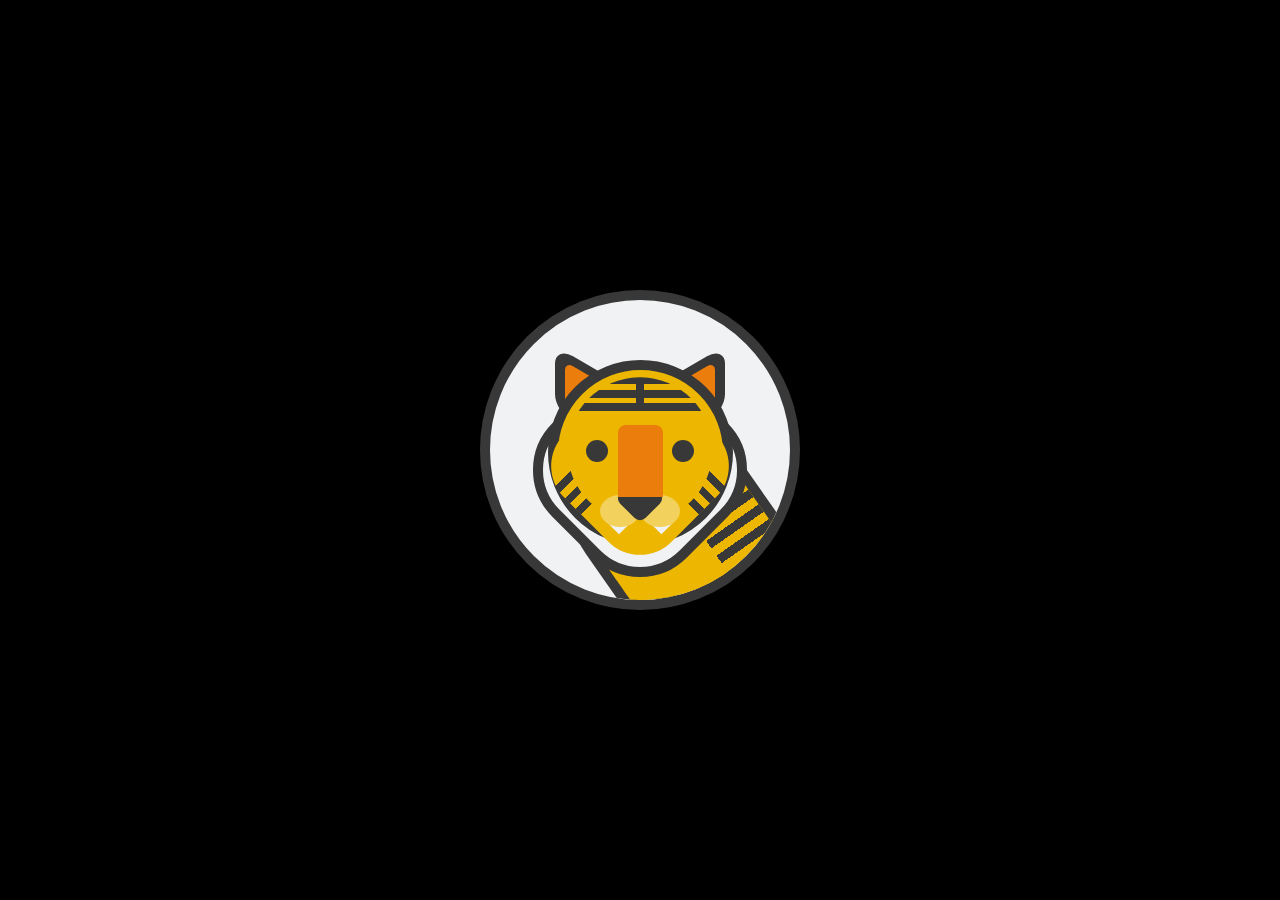
<file: animal-effect-1/index.html>
<!doctype html>
<html lang="en">

<head>
  <meta charset="utf-8">

  <title>Tiger Animal | Arten Channel</title>

  <link rel="stylesheet" href="css/demo.css">
</head>

<body>
  <div class="container">
    <div class="body"></div>
    <div class="head">
      <div class="head-part1"></div>
      <div class="head-part2"></div>
      <div class="head-part3"></div>
      <div class="left-eye"></div>
      <div class="right-eye"></div>
      <div class="nose"></div>
      <div class="nose-over"></div>
      <div class="mouth"></div>
      <div class="tooth"></div>
      <div class="left-ear"></div>
      <div class="right-ear"></div>
    </div>
  </div>
</body>

</html>
</file>
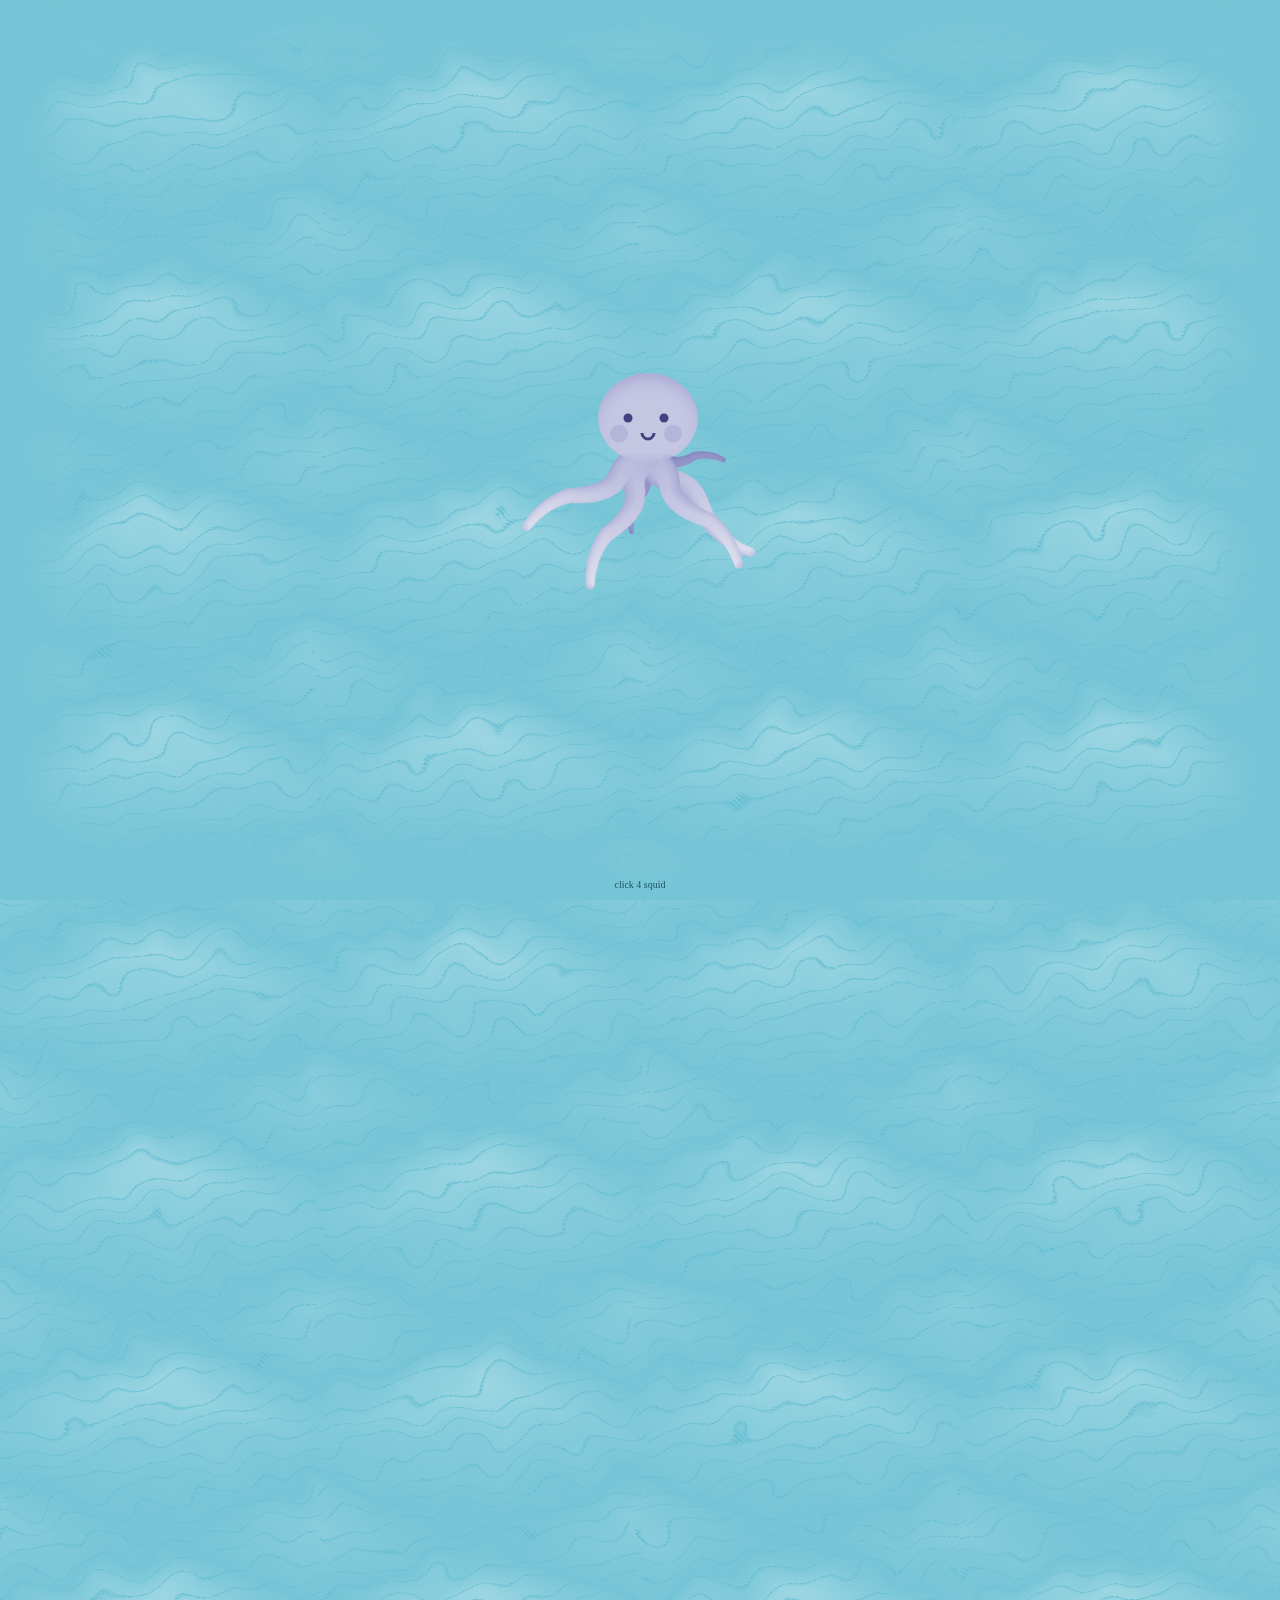
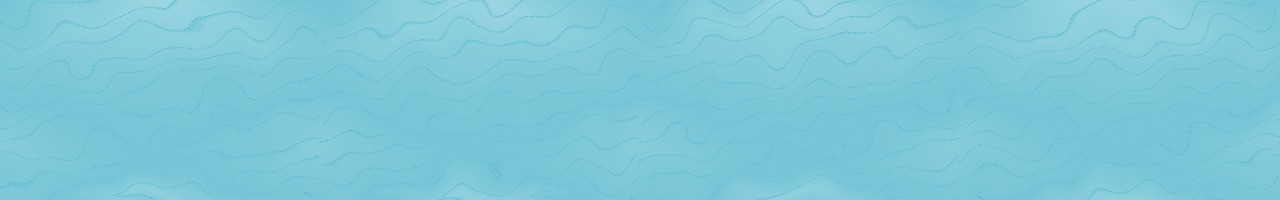
<file: animal-effect-2/index.html>
<!doctype html>
<html lang="en">

<head>
  <meta charset="utf-8">

  <title>Octopus Animal | Arten Channel</title>

  <link rel="stylesheet" href="css/demo.css">
</head>

<body>
  <div id='octo'>
    <div class='wrap'>
      <div class='inner'>
        <div class='pod'></div>
        <div class='pod'></div>
        <div class='pod'></div>
        <div class='pod'></div>
        <div class='pod'></div>
        <div class='pod'></div>
        <div class='pod'></div>
        <div class='pod'></div>
        <div class='pod'></div>
        <div class='pod'></div>
        <div class='pod'></div>
        <div class='pod'></div>
        <div class='pod'></div>
        <div class='pod'></div>
        <div class='pod'></div>
        <div class='pod'></div>
        <div class='pod'></div>
        <div class='pod'></div>
        <div class='pod'></div>
        <div class='pod'></div>
        <div class='pod'></div>
        <div class='pod'></div>
        <div class='pod'></div>
        <div class='pod'></div>
        <div class='pod'></div>
        <div class='pod'></div>
        <div class='pod'></div>
        <div class='pod'></div>
        <div class='pod'></div>
        <div class='pod'></div>
        <div class='pod'></div>
        <div class='pod'></div>
        <div class='pod'></div>
        <div class='pod'></div>
        <div class='pod'></div>
        <div class='pod'></div>
        <div class='pod'></div>
        <div class='pod'></div>
        <div class='pod'></div>
        <div class='pod'></div>
        <div class='pod'></div>
        <div class='pod'></div>
        <div class='pod'></div>
        <div class='pod'></div>
        <div class='pod'></div>
        <div class='pod'></div>
        <div class='pod'></div>
        <div class='pod'></div>
        <div class='pod'></div>
        <div class='pod'></div>
        <div class='pod'></div>
        <div class='pod'></div>
        <div class='pod'></div>
        <div class='pod'></div>
        <div class='pod'></div>
        <div class='pod'></div>
        <div class='pod'></div>
        <div class='pod'></div>
        <div class='pod'></div>
        <div class='pod'></div>
        <div class='pod'></div>
        <div class='pod'></div>
        <div class='pod'></div>
        <div class='pod'></div>
        <div class='pod'></div>
        <div class='pod'></div>
        <div class='pod'></div>
        <div class='pod'></div>
        <div class='pod'></div>
        <div class='pod'></div>
        <div class='pod'></div>
        <div class='pod'></div>
        <div class='pod'></div>
        <div class='pod'></div>
        <div class='pod'></div>
        <div class='pod'></div>
        <div class='pod'></div>
        <div class='pod'></div>
        <div class='pod'></div>
        <div class='pod'></div>
        <div class='pod'></div>
        <div class='pod'></div>
        <div class='pod'></div>
        <div class='pod'></div>
        <div class='pod'></div>
        <div class='pod'></div>
        <div class='pod'></div>
        <div class='pod'></div>
        <div class='pod'></div>
        <div class='pod'></div>
        <div class='pod'></div>
        <div class='pod'></div>
        <div class='pod'></div>
        <div class='pod'></div>
        <div class='pod'></div>
        <div class='pod'></div>
        <div class='pod'></div>
        <div class='pod'></div>
        <div class='pod'></div>
        <div class='pod'></div>
      </div>
    </div>
    <div class='wrap'>
      <div class='inner'>
        <div class='pod'></div>
        <div class='pod'></div>
        <div class='pod'></div>
        <div class='pod'></div>
        <div class='pod'></div>
        <div class='pod'></div>
        <div class='pod'></div>
        <div class='pod'></div>
        <div class='pod'></div>
        <div class='pod'></div>
        <div class='pod'></div>
        <div class='pod'></div>
        <div class='pod'></div>
        <div class='pod'></div>
        <div class='pod'></div>
        <div class='pod'></div>
        <div class='pod'></div>
        <div class='pod'></div>
        <div class='pod'></div>
        <div class='pod'></div>
        <div class='pod'></div>
        <div class='pod'></div>
        <div class='pod'></div>
        <div class='pod'></div>
        <div class='pod'></div>
        <div class='pod'></div>
        <div class='pod'></div>
        <div class='pod'></div>
        <div class='pod'></div>
        <div class='pod'></div>
        <div class='pod'></div>
        <div class='pod'></div>
        <div class='pod'></div>
        <div class='pod'></div>
        <div class='pod'></div>
        <div class='pod'></div>
        <div class='pod'></div>
        <div class='pod'></div>
        <div class='pod'></div>
        <div class='pod'></div>
        <div class='pod'></div>
        <div class='pod'></div>
        <div class='pod'></div>
        <div class='pod'></div>
        <div class='pod'></div>
        <div class='pod'></div>
        <div class='pod'></div>
        <div class='pod'></div>
        <div class='pod'></div>
        <div class='pod'></div>
        <div class='pod'></div>
        <div class='pod'></div>
        <div class='pod'></div>
        <div class='pod'></div>
        <div class='pod'></div>
        <div class='pod'></div>
        <div class='pod'></div>
        <div class='pod'></div>
        <div class='pod'></div>
        <div class='pod'></div>
        <div class='pod'></div>
        <div class='pod'></div>
        <div class='pod'></div>
        <div class='pod'></div>
        <div class='pod'></div>
        <div class='pod'></div>
        <div class='pod'></div>
        <div class='pod'></div>
        <div class='pod'></div>
        <div class='pod'></div>
        <div class='pod'></div>
        <div class='pod'></div>
        <div class='pod'></div>
        <div class='pod'></div>
        <div class='pod'></div>
        <div class='pod'></div>
        <div class='pod'></div>
        <div class='pod'></div>
        <div class='pod'></div>
        <div class='pod'></div>
        <div class='pod'></div>
        <div class='pod'></div>
        <div class='pod'></div>
        <div class='pod'></div>
        <div class='pod'></div>
        <div class='pod'></div>
        <div class='pod'></div>
        <div class='pod'></div>
        <div class='pod'></div>
        <div class='pod'></div>
        <div class='pod'></div>
        <div class='pod'></div>
        <div class='pod'></div>
        <div class='pod'></div>
        <div class='pod'></div>
        <div class='pod'></div>
        <div class='pod'></div>
        <div class='pod'></div>
        <div class='pod'></div>
        <div class='pod'></div>
      </div>
    </div>
    <div class='wrap'>
      <div class='inner'>
        <div class='pod'></div>
        <div class='pod'></div>
        <div class='pod'></div>
        <div class='pod'></div>
        <div class='pod'></div>
        <div class='pod'></div>
        <div class='pod'></div>
        <div class='pod'></div>
        <div class='pod'></div>
        <div class='pod'></div>
        <div class='pod'></div>
        <div class='pod'></div>
        <div class='pod'></div>
        <div class='pod'></div>
        <div class='pod'></div>
        <div class='pod'></div>
        <div class='pod'></div>
        <div class='pod'></div>
        <div class='pod'></div>
        <div class='pod'></div>
        <div class='pod'></div>
        <div class='pod'></div>
        <div class='pod'></div>
        <div class='pod'></div>
        <div class='pod'></div>
        <div class='pod'></div>
        <div class='pod'></div>
        <div class='pod'></div>
        <div class='pod'></div>
        <div class='pod'></div>
        <div class='pod'></div>
        <div class='pod'></div>
        <div class='pod'></div>
        <div class='pod'></div>
        <div class='pod'></div>
        <div class='pod'></div>
        <div class='pod'></div>
        <div class='pod'></div>
        <div class='pod'></div>
        <div class='pod'></div>
        <div class='pod'></div>
        <div class='pod'></div>
        <div class='pod'></div>
        <div class='pod'></div>
        <div class='pod'></div>
        <div class='pod'></div>
        <div class='pod'></div>
        <div class='pod'></div>
        <div class='pod'></div>
        <div class='pod'></div>
        <div class='pod'></div>
        <div class='pod'></div>
        <div class='pod'></div>
        <div class='pod'></div>
        <div class='pod'></div>
        <div class='pod'></div>
        <div class='pod'></div>
        <div class='pod'></div>
        <div class='pod'></div>
        <div class='pod'></div>
        <div class='pod'></div>
        <div class='pod'></div>
        <div class='pod'></div>
        <div class='pod'></div>
        <div class='pod'></div>
        <div class='pod'></div>
        <div class='pod'></div>
        <div class='pod'></div>
        <div class='pod'></div>
        <div class='pod'></div>
        <div class='pod'></div>
        <div class='pod'></div>
        <div class='pod'></div>
        <div class='pod'></div>
        <div class='pod'></div>
        <div class='pod'></div>
        <div class='pod'></div>
        <div class='pod'></div>
        <div class='pod'></div>
        <div class='pod'></div>
        <div class='pod'></div>
        <div class='pod'></div>
        <div class='pod'></div>
        <div class='pod'></div>
        <div class='pod'></div>
        <div class='pod'></div>
        <div class='pod'></div>
        <div class='pod'></div>
        <div class='pod'></div>
        <div class='pod'></div>
        <div class='pod'></div>
        <div class='pod'></div>
        <div class='pod'></div>
        <div class='pod'></div>
        <div class='pod'></div>
        <div class='pod'></div>
        <div class='pod'></div>
        <div class='pod'></div>
        <div class='pod'></div>
        <div class='pod'></div>
      </div>
    </div>
    <div class='wrap'>
      <div class='inner'>
        <div class='pod'></div>
        <div class='pod'></div>
        <div class='pod'></div>
        <div class='pod'></div>
        <div class='pod'></div>
        <div class='pod'></div>
        <div class='pod'></div>
        <div class='pod'></div>
        <div class='pod'></div>
        <div class='pod'></div>
        <div class='pod'></div>
        <div class='pod'></div>
        <div class='pod'></div>
        <div class='pod'></div>
        <div class='pod'></div>
        <div class='pod'></div>
        <div class='pod'></div>
        <div class='pod'></div>
        <div class='pod'></div>
        <div class='pod'></div>
        <div class='pod'></div>
        <div class='pod'></div>
        <div class='pod'></div>
        <div class='pod'></div>
        <div class='pod'></div>
        <div class='pod'></div>
        <div class='pod'></div>
        <div class='pod'></div>
        <div class='pod'></div>
        <div class='pod'></div>
        <div class='pod'></div>
        <div class='pod'></div>
        <div class='pod'></div>
        <div class='pod'></div>
        <div class='pod'></div>
        <div class='pod'></div>
        <div class='pod'></div>
        <div class='pod'></div>
        <div class='pod'></div>
        <div class='pod'></div>
        <div class='pod'></div>
        <div class='pod'></div>
        <div class='pod'></div>
        <div class='pod'></div>
        <div class='pod'></div>
        <div class='pod'></div>
        <div class='pod'></div>
        <div class='pod'></div>
        <div class='pod'></div>
        <div class='pod'></div>
        <div class='pod'></div>
        <div class='pod'></div>
        <div class='pod'></div>
        <div class='pod'></div>
        <div class='pod'></div>
        <div class='pod'></div>
        <div class='pod'></div>
        <div class='pod'></div>
        <div class='pod'></div>
        <div class='pod'></div>
        <div class='pod'></div>
        <div class='pod'></div>
        <div class='pod'></div>
        <div class='pod'></div>
        <div class='pod'></div>
        <div class='pod'></div>
        <div class='pod'></div>
        <div class='pod'></div>
        <div class='pod'></div>
        <div class='pod'></div>
        <div class='pod'></div>
        <div class='pod'></div>
        <div class='pod'></div>
        <div class='pod'></div>
        <div class='pod'></div>
        <div class='pod'></div>
        <div class='pod'></div>
        <div class='pod'></div>
        <div class='pod'></div>
        <div class='pod'></div>
        <div class='pod'></div>
        <div class='pod'></div>
        <div class='pod'></div>
        <div class='pod'></div>
        <div class='pod'></div>
        <div class='pod'></div>
        <div class='pod'></div>
        <div class='pod'></div>
        <div class='pod'></div>
        <div class='pod'></div>
        <div class='pod'></div>
        <div class='pod'></div>
        <div class='pod'></div>
        <div class='pod'></div>
        <div class='pod'></div>
        <div class='pod'></div>
        <div class='pod'></div>
        <div class='pod'></div>
        <div class='pod'></div>
        <div class='pod'></div>
      </div>
    </div>
    <div class='wrap'>
      <div class='inner'>
        <div class='pod'></div>
        <div class='pod'></div>
        <div class='pod'></div>
        <div class='pod'></div>
        <div class='pod'></div>
        <div class='pod'></div>
        <div class='pod'></div>
        <div class='pod'></div>
        <div class='pod'></div>
        <div class='pod'></div>
        <div class='pod'></div>
        <div class='pod'></div>
        <div class='pod'></div>
        <div class='pod'></div>
        <div class='pod'></div>
        <div class='pod'></div>
        <div class='pod'></div>
        <div class='pod'></div>
        <div class='pod'></div>
        <div class='pod'></div>
        <div class='pod'></div>
        <div class='pod'></div>
        <div class='pod'></div>
        <div class='pod'></div>
        <div class='pod'></div>
        <div class='pod'></div>
        <div class='pod'></div>
        <div class='pod'></div>
        <div class='pod'></div>
        <div class='pod'></div>
        <div class='pod'></div>
        <div class='pod'></div>
        <div class='pod'></div>
        <div class='pod'></div>
        <div class='pod'></div>
        <div class='pod'></div>
        <div class='pod'></div>
        <div class='pod'></div>
        <div class='pod'></div>
        <div class='pod'></div>
        <div class='pod'></div>
        <div class='pod'></div>
        <div class='pod'></div>
        <div class='pod'></div>
        <div class='pod'></div>
        <div class='pod'></div>
        <div class='pod'></div>
        <div class='pod'></div>
        <div class='pod'></div>
        <div class='pod'></div>
        <div class='pod'></div>
        <div class='pod'></div>
        <div class='pod'></div>
        <div class='pod'></div>
        <div class='pod'></div>
        <div class='pod'></div>
        <div class='pod'></div>
        <div class='pod'></div>
        <div class='pod'></div>
        <div class='pod'></div>
        <div class='pod'></div>
        <div class='pod'></div>
        <div class='pod'></div>
        <div class='pod'></div>
        <div class='pod'></div>
        <div class='pod'></div>
        <div class='pod'></div>
        <div class='pod'></div>
        <div class='pod'></div>
        <div class='pod'></div>
        <div class='pod'></div>
        <div class='pod'></div>
        <div class='pod'></div>
        <div class='pod'></div>
        <div class='pod'></div>
        <div class='pod'></div>
        <div class='pod'></div>
        <div class='pod'></div>
        <div class='pod'></div>
        <div class='pod'></div>
        <div class='pod'></div>
        <div class='pod'></div>
        <div class='pod'></div>
        <div class='pod'></div>
        <div class='pod'></div>
        <div class='pod'></div>
        <div class='pod'></div>
        <div class='pod'></div>
        <div class='pod'></div>
        <div class='pod'></div>
        <div class='pod'></div>
        <div class='pod'></div>
        <div class='pod'></div>
        <div class='pod'></div>
        <div class='pod'></div>
        <div class='pod'></div>
        <div class='pod'></div>
        <div class='pod'></div>
        <div class='pod'></div>
        <div class='pod'></div>
      </div>
    </div>
    <div class='wrap'>
      <div class='inner'>
        <div class='pod'></div>
        <div class='pod'></div>
        <div class='pod'></div>
        <div class='pod'></div>
        <div class='pod'></div>
        <div class='pod'></div>
        <div class='pod'></div>
        <div class='pod'></div>
        <div class='pod'></div>
        <div class='pod'></div>
        <div class='pod'></div>
        <div class='pod'></div>
        <div class='pod'></div>
        <div class='pod'></div>
        <div class='pod'></div>
        <div class='pod'></div>
        <div class='pod'></div>
        <div class='pod'></div>
        <div class='pod'></div>
        <div class='pod'></div>
        <div class='pod'></div>
        <div class='pod'></div>
        <div class='pod'></div>
        <div class='pod'></div>
        <div class='pod'></div>
        <div class='pod'></div>
        <div class='pod'></div>
        <div class='pod'></div>
        <div class='pod'></div>
        <div class='pod'></div>
        <div class='pod'></div>
        <div class='pod'></div>
        <div class='pod'></div>
        <div class='pod'></div>
        <div class='pod'></div>
        <div class='pod'></div>
        <div class='pod'></div>
        <div class='pod'></div>
        <div class='pod'></div>
        <div class='pod'></div>
        <div class='pod'></div>
        <div class='pod'></div>
        <div class='pod'></div>
        <div class='pod'></div>
        <div class='pod'></div>
        <div class='pod'></div>
        <div class='pod'></div>
        <div class='pod'></div>
        <div class='pod'></div>
        <div class='pod'></div>
        <div class='pod'></div>
        <div class='pod'></div>
        <div class='pod'></div>
        <div class='pod'></div>
        <div class='pod'></div>
        <div class='pod'></div>
        <div class='pod'></div>
        <div class='pod'></div>
        <div class='pod'></div>
        <div class='pod'></div>
        <div class='pod'></div>
        <div class='pod'></div>
        <div class='pod'></div>
        <div class='pod'></div>
        <div class='pod'></div>
        <div class='pod'></div>
        <div class='pod'></div>
        <div class='pod'></div>
        <div class='pod'></div>
        <div class='pod'></div>
        <div class='pod'></div>
        <div class='pod'></div>
        <div class='pod'></div>
        <div class='pod'></div>
        <div class='pod'></div>
        <div class='pod'></div>
        <div class='pod'></div>
        <div class='pod'></div>
        <div class='pod'></div>
        <div class='pod'></div>
        <div class='pod'></div>
        <div class='pod'></div>
        <div class='pod'></div>
        <div class='pod'></div>
        <div class='pod'></div>
        <div class='pod'></div>
        <div class='pod'></div>
        <div class='pod'></div>
        <div class='pod'></div>
        <div class='pod'></div>
        <div class='pod'></div>
        <div class='pod'></div>
        <div class='pod'></div>
        <div class='pod'></div>
        <div class='pod'></div>
        <div class='pod'></div>
        <div class='pod'></div>
        <div class='pod'></div>
        <div class='pod'></div>
        <div class='pod'></div>
      </div>
    </div>
    <div class='wrap'>
      <div class='inner'>
        <div class='pod'></div>
        <div class='pod'></div>
        <div class='pod'></div>
        <div class='pod'></div>
        <div class='pod'></div>
        <div class='pod'></div>
        <div class='pod'></div>
        <div class='pod'></div>
        <div class='pod'></div>
        <div class='pod'></div>
        <div class='pod'></div>
        <div class='pod'></div>
        <div class='pod'></div>
        <div class='pod'></div>
        <div class='pod'></div>
        <div class='pod'></div>
        <div class='pod'></div>
        <div class='pod'></div>
        <div class='pod'></div>
        <div class='pod'></div>
        <div class='pod'></div>
        <div class='pod'></div>
        <div class='pod'></div>
        <div class='pod'></div>
        <div class='pod'></div>
        <div class='pod'></div>
        <div class='pod'></div>
        <div class='pod'></div>
        <div class='pod'></div>
        <div class='pod'></div>
        <div class='pod'></div>
        <div class='pod'></div>
        <div class='pod'></div>
        <div class='pod'></div>
        <div class='pod'></div>
        <div class='pod'></div>
        <div class='pod'></div>
        <div class='pod'></div>
        <div class='pod'></div>
        <div class='pod'></div>
        <div class='pod'></div>
        <div class='pod'></div>
        <div class='pod'></div>
        <div class='pod'></div>
        <div class='pod'></div>
        <div class='pod'></div>
        <div class='pod'></div>
        <div class='pod'></div>
        <div class='pod'></div>
        <div class='pod'></div>
        <div class='pod'></div>
        <div class='pod'></div>
        <div class='pod'></div>
        <div class='pod'></div>
        <div class='pod'></div>
        <div class='pod'></div>
        <div class='pod'></div>
        <div class='pod'></div>
        <div class='pod'></div>
        <div class='pod'></div>
        <div class='pod'></div>
        <div class='pod'></div>
        <div class='pod'></div>
        <div class='pod'></div>
        <div class='pod'></div>
        <div class='pod'></div>
        <div class='pod'></div>
        <div class='pod'></div>
        <div class='pod'></div>
        <div class='pod'></div>
        <div class='pod'></div>
        <div class='pod'></div>
        <div class='pod'></div>
        <div class='pod'></div>
        <div class='pod'></div>
        <div class='pod'></div>
        <div class='pod'></div>
        <div class='pod'></div>
        <div class='pod'></div>
        <div class='pod'></div>
        <div class='pod'></div>
        <div class='pod'></div>
        <div class='pod'></div>
        <div class='pod'></div>
        <div class='pod'></div>
        <div class='pod'></div>
        <div class='pod'></div>
        <div class='pod'></div>
        <div class='pod'></div>
        <div class='pod'></div>
        <div class='pod'></div>
        <div class='pod'></div>
        <div class='pod'></div>
        <div class='pod'></div>
        <div class='pod'></div>
        <div class='pod'></div>
        <div class='pod'></div>
        <div class='pod'></div>
        <div class='pod'></div>
        <div class='pod'></div>
      </div>
    </div>
    <div class='wrap'>
      <div class='inner'>
        <div class='pod'></div>
        <div class='pod'></div>
        <div class='pod'></div>
        <div class='pod'></div>
        <div class='pod'></div>
        <div class='pod'></div>
        <div class='pod'></div>
        <div class='pod'></div>
        <div class='pod'></div>
        <div class='pod'></div>
        <div class='pod'></div>
        <div class='pod'></div>
        <div class='pod'></div>
        <div class='pod'></div>
        <div class='pod'></div>
        <div class='pod'></div>
        <div class='pod'></div>
        <div class='pod'></div>
        <div class='pod'></div>
        <div class='pod'></div>
        <div class='pod'></div>
        <div class='pod'></div>
        <div class='pod'></div>
        <div class='pod'></div>
        <div class='pod'></div>
        <div class='pod'></div>
        <div class='pod'></div>
        <div class='pod'></div>
        <div class='pod'></div>
        <div class='pod'></div>
        <div class='pod'></div>
        <div class='pod'></div>
        <div class='pod'></div>
        <div class='pod'></div>
        <div class='pod'></div>
        <div class='pod'></div>
        <div class='pod'></div>
        <div class='pod'></div>
        <div class='pod'></div>
        <div class='pod'></div>
        <div class='pod'></div>
        <div class='pod'></div>
        <div class='pod'></div>
        <div class='pod'></div>
        <div class='pod'></div>
        <div class='pod'></div>
        <div class='pod'></div>
        <div class='pod'></div>
        <div class='pod'></div>
        <div class='pod'></div>
        <div class='pod'></div>
        <div class='pod'></div>
        <div class='pod'></div>
        <div class='pod'></div>
        <div class='pod'></div>
        <div class='pod'></div>
        <div class='pod'></div>
        <div class='pod'></div>
        <div class='pod'></div>
        <div class='pod'></div>
        <div class='pod'></div>
        <div class='pod'></div>
        <div class='pod'></div>
        <div class='pod'></div>
        <div class='pod'></div>
        <div class='pod'></div>
        <div class='pod'></div>
        <div class='pod'></div>
        <div class='pod'></div>
        <div class='pod'></div>
        <div class='pod'></div>
        <div class='pod'></div>
        <div class='pod'></div>
        <div class='pod'></div>
        <div class='pod'></div>
        <div class='pod'></div>
        <div class='pod'></div>
        <div class='pod'></div>
        <div class='pod'></div>
        <div class='pod'></div>
        <div class='pod'></div>
        <div class='pod'></div>
        <div class='pod'></div>
        <div class='pod'></div>
        <div class='pod'></div>
        <div class='pod'></div>
        <div class='pod'></div>
        <div class='pod'></div>
        <div class='pod'></div>
        <div class='pod'></div>
        <div class='pod'></div>
        <div class='pod'></div>
        <div class='pod'></div>
        <div class='pod'></div>
        <div class='pod'></div>
        <div class='pod'></div>
        <div class='pod'></div>
        <div class='pod'></div>
        <div class='pod'></div>
        <div class='pod'></div>
      </div>
    </div>
    <div class='head'></div>
  </div>
  <div id='water'></div>
  <svg version='1.1' xmlns='http://www.w3.org/2000/svg'>
    <defs>
      <filter id='waves'>
        <feturbulence basefrequency='0.025 0.025' id='frequency' numoctaves='1' result='noise' seed='1' type='fractalNoise'></feturbulence>
        <fedisplacementmap id='displacement' in2='fractalNoise' in='SourceGraphic' scale='50'></fedisplacementmap>
      </filter>
    </defs>
  </svg>
  
</body>
<script src="js/demo.js"></script>
</html>
</file>
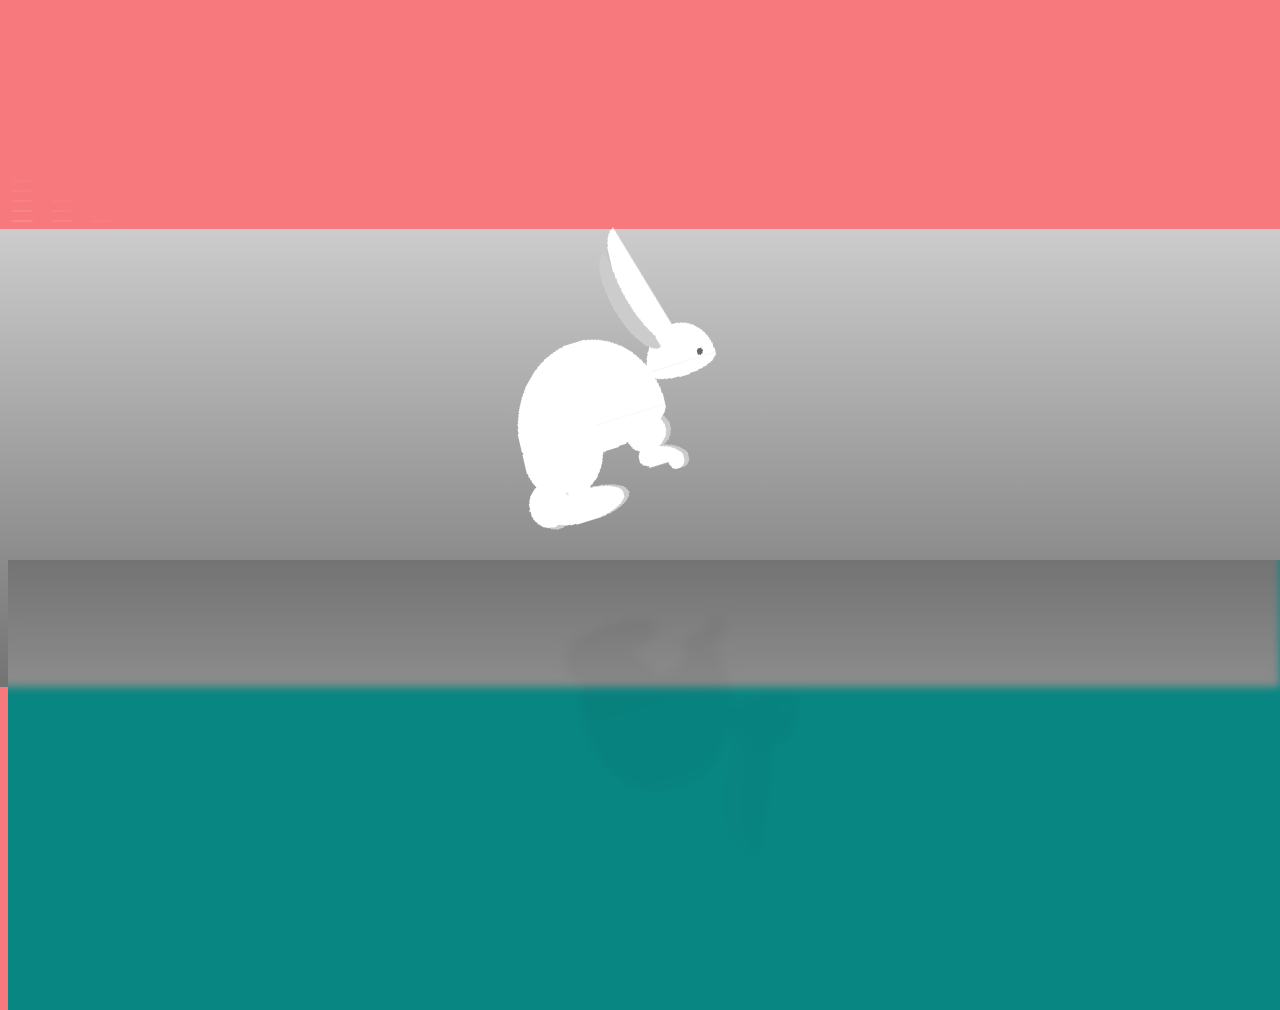
<file: animal-effect-3/index.html>
<!doctype html>
<html lang="en">

<head>
  <meta charset="utf-8">

  <title>Rabbit Animal | Arten Channel</title>

  <link rel="stylesheet" href="css/demo.css">
</head>

<body>
  <div></div>
</body>

</html>
</file>
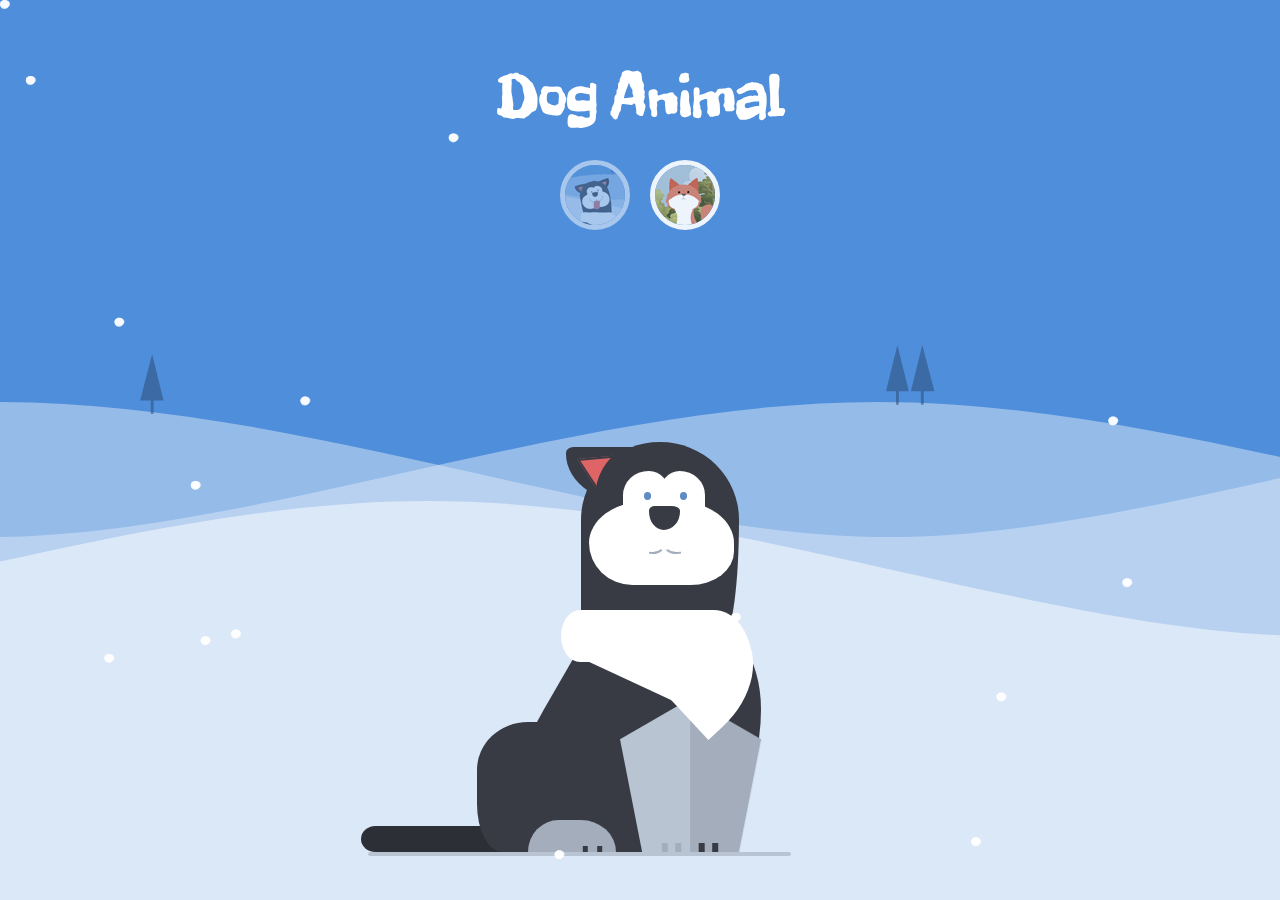
<file: animal-effect-4/index.html>
<!DOCTYPE html>
<html lang="en">
	<head>
		<meta charset="UTF-8" />
		<meta http-equiv="X-UA-Compatible" content="IE=edge">
		<meta name="viewport" content="width=device-width, initial-scale=1">
		<title>Dog Animal | Arten Channel</title>
		<meta name="description" content="Demo 1 for the tutorial on how to animate SVG animals using only CSS (SCSS)" />
		<meta name="keywords" content="Dog Animal, css, scss, squigglevision, svg, husky, web design" />
		<meta name="author" content="Hau Trung Nguyen" />
		<link rel="shortcut icon" href="favicon.ico">
		<link href='https://fonts.googleapis.com/css?family=Freckle+Face' rel='stylesheet' type='text/css'>
		<link rel="stylesheet" type="text/css" href="css/normalize.css" />
		<link rel="stylesheet" type="text/css" href="css/demo.css" />
		<link rel="stylesheet" type="text/css" href="css/husky.css" />
		<!--[if IE]>
			<script src="http://html5shiv.googlecode.com/svn/trunk/html5.js"></script>
		<![endif]-->
	</head>
	<body class="demo-husky">
		<div class="snow"></div>
		<div class="container">
			<header class="codrops-header">
				<h1>Dog Animal</h1>
				<nav class="codrops-demos">
					<a class="current-demo" href="index.html" title="Alex the CSS Husky"><img src="img/link-husky.png" alt="Alex the Husky"/></a>
					<a href="index2.html" title="Felix the CSS/SVG Fox"><img src="img/link-fox.png" alt="Felix the Fox"/></a>
				</nav>
				<p class="info">Please view on a desktop <br/>(Chrome only)</p>
			</header>
			<div class="content content--husky">
				<div class="mountain"></div>
				<div class="mountain"></div>
				<div class="husky">
					<div class="husky-mane">
						<div class="husky-coat"></div>
					</div>
					<div class="husky-body">
						<div class="husky-head">
							<div class="husky-ear"></div>
							<div class="husky-ear"></div>
							<div class="husky-face">
								<div class="husky-eye"></div>
								<div class="husky-eye"></div>
								<div class="husky-nose"></div>
								<div class="husky-mouth">
									<div class="husky-lips"></div>
									<div class="husky-tongue"></div>
								</div>
							</div>
						</div>
						<div class="husky-torso"></div>
					</div>
					<div class="husky-legs">
						<div class="husky-front-legs">
							<div class="husky-leg"></div>
							<div class="husky-leg"></div>
						</div>
						<div class="husky-hind-leg">
						</div>
					</div>
					<div class="husky-tail">
						<div class="husky-tail">
							<div class="husky-tail">
								<div class="husky-tail">
									<div class="husky-tail">
										<div class="husky-tail">
											<div class="husky-tail"></div>
										</div>
									</div>
								</div>
							</div>
						</div>
					</div>
				</div>
				<svg xmlns="http://www.w3.org/2000/svg" version="1.1" style="display:none">
					<defs>
						<filter id="squiggly-0">
							<feTurbulence id="turbulence" baseFrequency="0.02" numOctaves="3" result="noise" seed="0" />
							<feDisplacementMap id="displacement" in="SourceGraphic" in2="noise" scale="2" />
						</filter>
						<filter id="squiggly-1">
							<feTurbulence id="turbulence" baseFrequency="0.02" numOctaves="3" result="noise" seed="1" />
							<feDisplacementMap in="SourceGraphic" in2="noise" scale="3" />
						</filter>
						<filter id="squiggly-2">
							<feTurbulence id="turbulence" baseFrequency="0.02" numOctaves="3" result="noise" seed="2" />
							<feDisplacementMap in="SourceGraphic" in2="noise" scale="2" />
						</filter>
						<filter id="squiggly-3">
							<feTurbulence id="turbulence" baseFrequency="0.02" numOctaves="3" result="noise" seed="3" />
							<feDisplacementMap in="SourceGraphic" in2="noise" scale="3" />
						</filter>
						<filter id="squiggly-4">
							<feTurbulence id="turbulence" baseFrequency="0.02" numOctaves="3" result="noise" seed="4" />
							<feDisplacementMap in="SourceGraphic" in2="noise" scale="1" />
						</filter>
					</defs>
				</svg>
			</div><!-- /content -->
		</div><!-- /container -->
	</body>
</html>
</file>
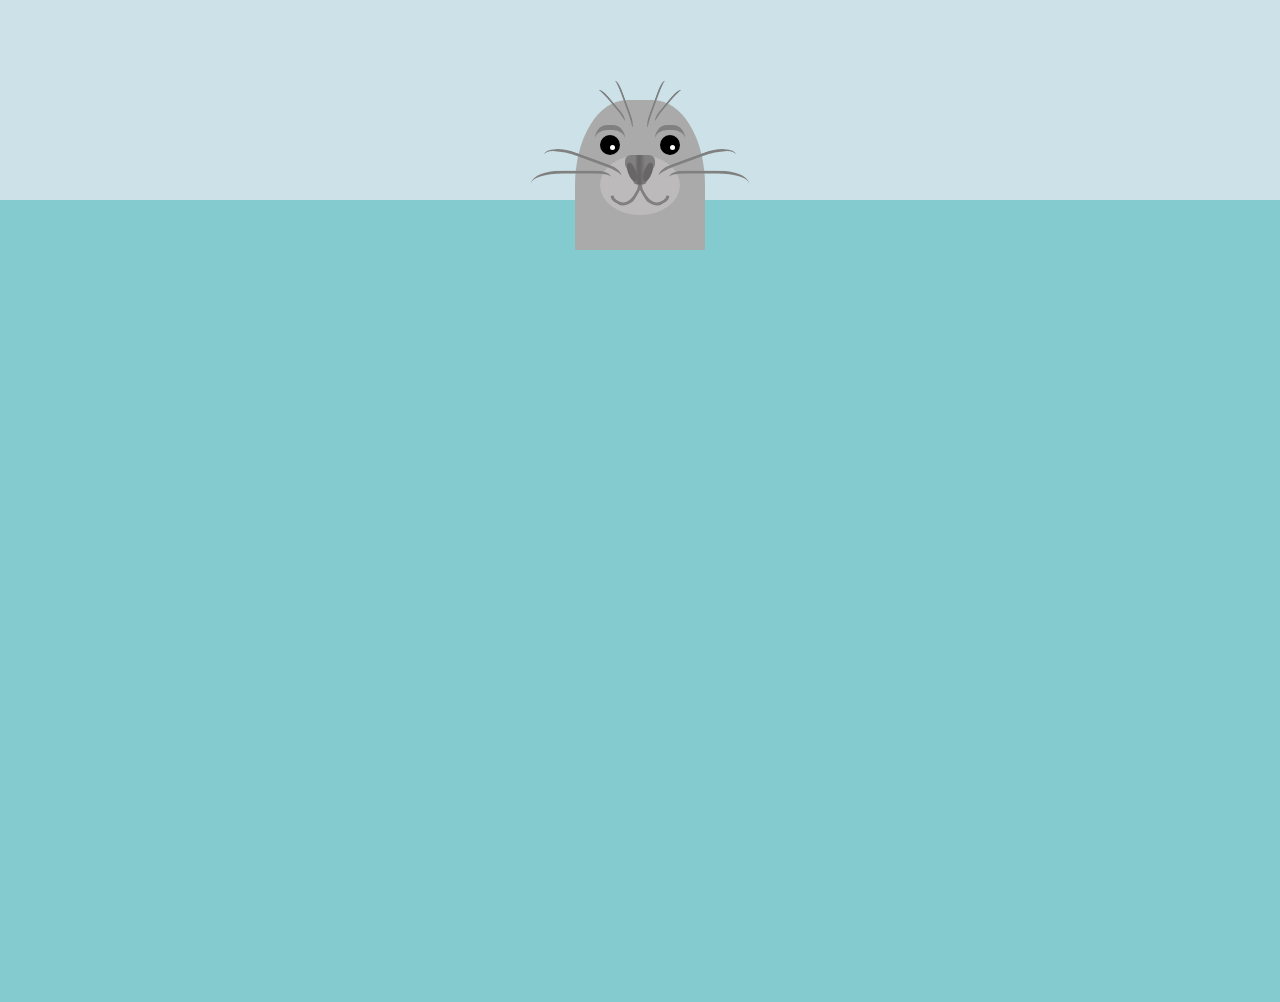
<file: animal-effect-5/index.html>
<!doctype html>
<html lang="en">

<head>
  <meta charset="utf-8">

  <title>Otter Animal | Arten Channel</title>

  <link rel="stylesheet" href="css/demo.css">
</head>
<body>
  <div class="box-canvas">
    <div class="seal">
      <div class="mask">
        <div class="whisker left"></div>
        <div class="whisker right"></div>
      </div>
      <div class="brow left"></div>
      <div class="brow right"></div>
      <div class="eye left"></div>
      <div class="eye right"></div>
      <div class="mouth"></div>
      <div class="nose">
        <div class="nostrils"></div>
      </div>

    </div>
  </div>
</body>
</html>
</file>
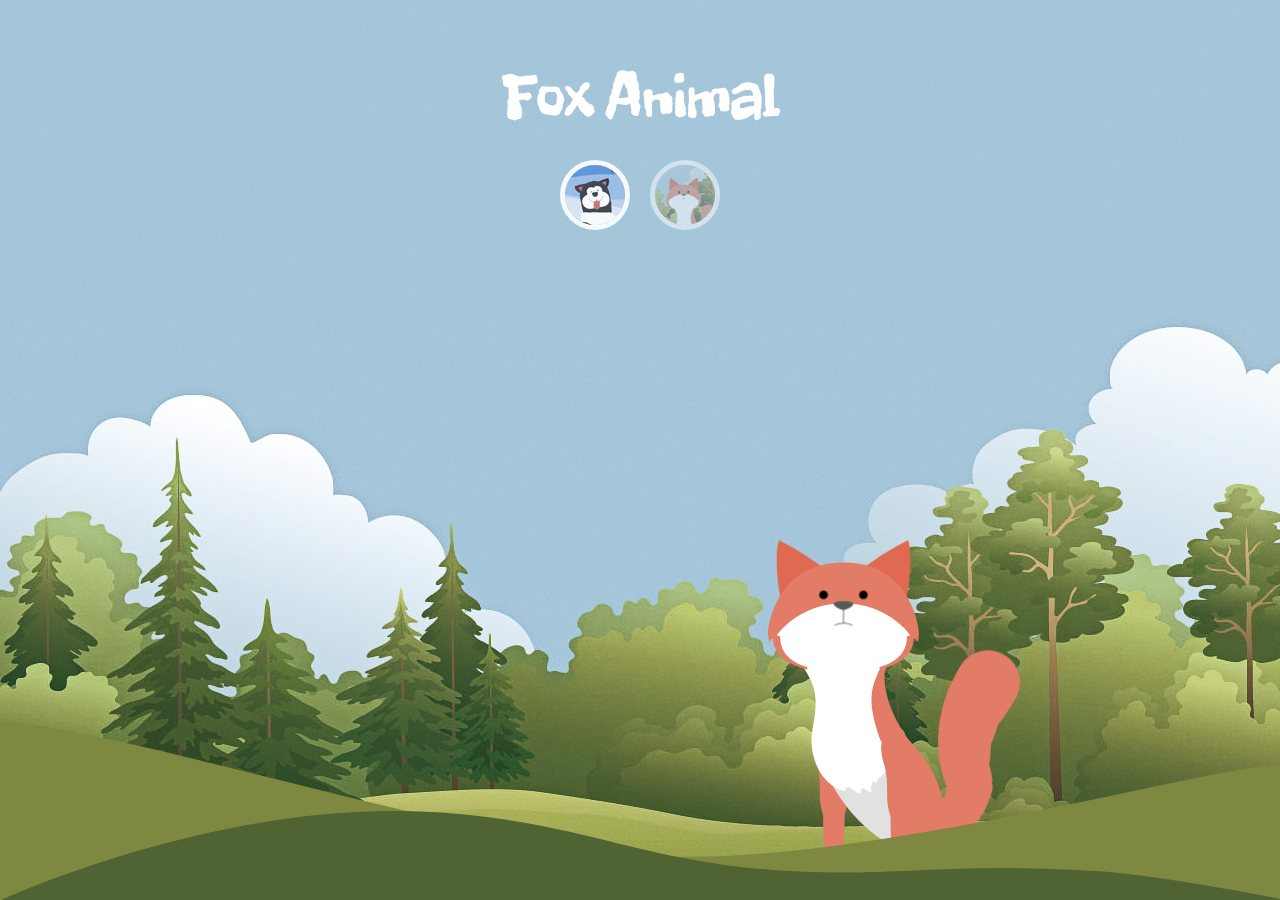
<file: animal-effect-4/index2.html>
<!DOCTYPE html>
<html lang="en">
	<head>
		<meta charset="UTF-8" />
		<meta http-equiv="X-UA-Compatible" content="IE=edge">
		<meta name="viewport" content="width=device-width, initial-scale=1">
		<title>Dog Animal | Arten Channel</title>
		<meta name="description" content="Demo 2 for the tutorial on how to animate SVG animals using only CSS (SCSS)" />
		<meta name="keywords" content="Fox Animal, css, scss, squigglevision, svg, husky, web design" />
		<meta name="author" content="Hau Trung Nguyen" />
		<link rel="shortcut icon" href="favicon.ico">
		<link href='https://fonts.googleapis.com/css?family=Freckle+Face' rel='stylesheet' type='text/css'>
		<link rel="stylesheet" type="text/css" href="css/normalize.css" />
		<link rel="stylesheet" type="text/css" href="css/demo.css" />
		<link rel="stylesheet" type="text/css" href="css/fox.css" />
		<!--[if IE]>
			<script src="http://html5shiv.googlecode.com/svn/trunk/html5.js"></script>
		<![endif]-->
	</head>
	<body class="demo-fox">
		<div class="container">
			<header class="codrops-header">
				
				<h1>Fox Animal</h1>
				<nav class="codrops-demos">
					<a href="index.html" title="Alex the CSS Husky"><img src="img/link-husky.png" alt="Alex the Husky"/></a>
					<a class="current-demo" href="index2.html" title="Felix the CSS/SVG Fox"><img src="img/link-fox.png" alt="Felix the Fox"/></a>
				</nav>
				<p class="info">Please view on a desktop <br/>(Chrome only)</p>
			</header>
			<div class="content content--fox">
				<div class="fox">
					<div class="fox-body">
						<div class="fox-front-leg"></div>
						<div class="fox-front-leg"></div>
					</div>
					<div class="fox-head">
						<div class="fox-face">
							<div class="fox-ears">
								<div class="fox-ear"></div>
								<div class="fox-ear"></div>
							</div>
							<div class="fox-skull"></div>
							<div class="fox-front"></div>
							<div class="fox-eyes"></div>
							<div class="fox-nose"></div>
						</div>
					</div>
					<div class="fox-tail">
						<div class="fox-tail">
							<div class="fox-tail">
								<div class="fox-tail">
									<div class="fox-tail">
										<div class="fox-tail">
											<div class="fox-tail">
											</div>
										</div>
									</div>
								</div>
							</div>
						</div>
					</div>
				</div>
				<svg xmlns="http://www.w3.org/2000/svg" version="1.1" style="display:none">
					<defs>
						<filter id="squiggly-0">
							<feTurbulence id="turbulence" baseFrequency="0.02" numOctaves="3" result="noise" seed="0" />
							<feDisplacementMap id="displacement" in="SourceGraphic" in2="noise" scale="2" />
						</filter>
						<filter id="squiggly-1">
							<feTurbulence id="turbulence" baseFrequency="0.02" numOctaves="3" result="noise" seed="1" />
							<feDisplacementMap in="SourceGraphic" in2="noise" scale="3" />
						</filter>
						<filter id="squiggly-2">
							<feTurbulence id="turbulence" baseFrequency="0.02" numOctaves="3" result="noise" seed="2" />
							<feDisplacementMap in="SourceGraphic" in2="noise" scale="2" />
						</filter>
						<filter id="squiggly-3">
							<feTurbulence id="turbulence" baseFrequency="0.02" numOctaves="3" result="noise" seed="3" />
							<feDisplacementMap in="SourceGraphic" in2="noise" scale="3" />
						</filter>
						<filter id="squiggly-4">
							<feTurbulence id="turbulence" baseFrequency="0.02" numOctaves="3" result="noise" seed="4" />
							<feDisplacementMap in="SourceGraphic" in2="noise" scale="1" />
						</filter>
					</defs>
				</svg>
			</div><!-- /content -->
		</div><!-- /container -->
	</body>
</html>
</file>
<file: animal-effect-1/css/demo.css>
body {
	background: black;
  }
  
  .container {
	position: absolute;
	top: 0;
	left: 0;
	right: 0;
	bottom: 0;
	margin: auto;
	background: #F1F2F4;
	width: 300px;
	height: 300px;
	border-radius: 100%;
	overflow: hidden;
	border: #383838 solid 10px;
	z-index: 1;
  }
  .container .body {
	width: 160px;
	height: 300px;
	background-color: #EDB600;
	background-image: linear-gradient(to right, #EDB600 0%, #EDB600 60%, transparent 60%, transparent 100%), linear-gradient(to bottom, transparent 40%, #383838 40%, #383838 43%, transparent 43%, transparent 46%, #383838 46%, #383838 49%, transparent 49%, transparent 52%, #383838 52%, #383838 55%, transparent 55%);
	left: 120px;
	position: absolute;
	top: 100px;
	border-radius: 100px;
	transform: rotate(-35deg);
	border: solid #383838 10px;
  }
  .container .head-part1 {
	width: 170px;
	height: 170px;
	background-color: #F1F2F4;
	left: 0;
	right: 0;
	margin: auto;
	position: absolute;
	top: 75px;
	border-radius: 66px;
	border: solid #383838 10px;
	transform: rotate(45deg);
  }
  .container .head-part2 {
	width: 165px;
	height: 165px;
	background-color: #EDB600;
	left: 0;
	right: 0;
	margin: auto;
	position: absolute;
	top: 60px;
	border-radius: 100px;
	border: solid #383838 10px;
  }
  .container .head-part3 {
	width: 152px;
	height: 152px;
	background-color: #EDB600;
	left: 0;
	right: 0;
	margin: auto;
	position: absolute;
	top: 90px;
	border-radius: 45px;
	transform: rotate(45deg);
	background-image: linear-gradient(to bottom, transparent 20%, #383838 20%, #383838 25%, transparent 25%, transparent 30%, #383838 30%, #383838 35%, transparent 35%, transparent 40%, #383838 40%, #383838 45%, transparent 45%), linear-gradient(to right, transparent 20%, #383838 20%, #383838 25%, transparent 25%, transparent 30%, #383838 30%, #383838 35%, transparent 35%, transparent 40%, #383838 40%, #383838 45%, transparent 45%);
  }
  .container .head-part3::after {
	content: "";
	width: 145px;
	height: 145px;
	top: -8px;
	left: -8px;
	background-color: #EDB600;
	margin: auto;
	position: absolute;
	border-radius: 100%;
	transform: rotate(-45deg);
	background-image: linear-gradient(to bottom, #383838 0%, #383838 5%, transparent 5%, transparent 9%, #383838 9%, #383838 14%, transparent 14%, transparent 18%, #383838 18%, #383838 23%, transparent 23%, #EDB600 23%), linear-gradient(to right, transparent 0%, transparent 47%, #383838 47%, #383838 53%, transparent 53%, transparent 100%);
  }
  .container .left-eye {
	width: 22px;
	height: 22px;
	background-color: #383838;
	border-radius: 100%;
	top: 140px;
	left: 96px;
	position: absolute;
	animation: blink 2s ease-in-out forwards;
	animation-iteration-count: infinite;
  }
  .container .right-eye {
	width: 22px;
	height: 22px;
	background-color: #383838;
	border-radius: 100%;
	top: 140px;
	right: 96px;
	position: absolute;
	animation: blink 2s ease-in-out forwards;
	animation-iteration-count: infinite;
  }
  .container .nose {
	width: 36px;
	height: 36px;
	background-color: #383838;
	border-radius: 8px;
	top: 180px;
	left: 0;
	right: 0;
	margin: auto;
	position: absolute;
	transform: rotate(45deg);
	z-index: 5;
  }
  .container .nose-over {
	width: 45px;
	height: 72px;
	background-color: #EB7D0C;
	border-radius: 8px 8px 0 0;
	top: 125px;
	left: 0;
	right: 0;
	margin: auto;
	position: absolute;
	z-index: 10;
  }
  .container .mouth {
	width: 40px;
	height: 32px;
	background-color: #F2D15C;
	border-radius: 100%;
	top: 195px;
	left: 110px;
	margin: auto;
	position: absolute;
	z-index: 3;
  }
  .container .mouth::after {
	content: "";
	width: 40px;
	height: 32px;
	background-color: #F2D15C;
	border-radius: 100%;
	top: 0px;
	left: 40px;
	margin: auto;
	position: absolute;
	z-index: 3;
  }
  .container .tooth {
	width: 16px;
	height: 16px;
	background-color: #F1F2F4;
	top: 215px;
	left: 121px;
	margin: auto;
	position: absolute;
	transform: rotate(45deg);
	z-index: 2;
  }
  .container .tooth::after {
	content: "";
	width: 16px;
	height: 16px;
	background-color: #F1F2F4;
	top: -30px;
	left: 30px;
	margin: auto;
	position: absolute;
	z-index: 2;
  }
  .container .left-ear {
	width: 46px;
	height: 46px;
	background-color: #EB7D0C;
	top: 65px;
	left: 65px;
	margin: auto;
	border-radius: 18px;
	border: solid #383838 10px;
	position: absolute;
	transform: skewY(30deg);
	z-index: -1;
	animation: move-left 2s ease-in-out forwards;
	animation-iteration-count: infinite;
  }
  .container .right-ear {
	width: 46px;
	height: 46px;
	background-color: #EB7D0C;
	top: 65px;
	right: 65px;
	margin: auto;
	border-radius: 18px;
	border: solid #383838 10px;
	position: absolute;
	transform: skewY(-30deg);
	z-index: -1;
	animation: move-right 2s ease-in-out forwards;
	animation-iteration-count: infinite;
  }
  .container .head {
	position: relative;
	top: 0px;
	animation: nod 2s ease-in-out forwards;
	animation-iteration-count: infinite;
  }
  
  @keyframes nod {
	0% {
	  top: 0px;
	}
	10% {
	  top: -15px;
	}
	40% {
	  top: -15px;
	}
	90% {
	  top: 0px;
	}
  }
  @keyframes blink {
	0% {
	  height: 22px;
	}
	20% {
	  margin-top: 0px;
	  height: 22px;
	}
	25% {
	  margin-top: 8px;
	  height: 6px;
	}
	30% {
	  margin-top: 0px;
	  height: 22px;
	}
	35% {
	  margin-top: 8px;
	  height: 6px;
	}
	40% {
	  margin-top: 0px;
	  height: 22px;
	}
	100% {
	  height: 22px;
	}
  }
  @keyframes move-left {
	0% {
	  top: 65px;
	  left: 65px;
	}
	20% {
	  top: 65px;
	  left: 65px;
	}
	22% {
	  top: 70px;
	  left: 60px;
	}
	24% {
	  top: 65px;
	  left: 65px;
	}
	26% {
	  top: 70px;
	  left: 60px;
	}
	28% {
	  top: 65px;
	  left: 65px;
	}
  }
  @keyframes move-right {
	0% {
	  top: 65px;
	  right: 65px;
	}
	30% {
	  top: 65px;
	  right: 65px;
	}
	32% {
	  top: 70px;
	  right: 60px;
	}
	34% {
	  top: 65px;
	  right: 65px;
	}
	36% {
	  top: 70px;
	  right: 60px;
	}
	38% {
	  top: 65px;
	  right: 65px;
	}
  }
</file>
<file: animal-effect-2/css/demo.css>
body {
	display: flex;
	justify-content: center;
	align-items: center;
	height: 100vh;
	width: 100vw;
	overflow: hidden;
	--squigs1:"M 400 810 C 280 660 480 670 290 470 Q 240 380 260 260";
	--squigs2:"M 400 810 C 280 660 480 670 290 470 Q 240 380 260 260";
	--directionX:0%;
	--directionY:0%;
	--scale: 1;
	--angle: 20;
	cursor: pointer;
  }
  body:after {
	content: "click 4 squid";
	position: absolute;
	z-index: 99;
	bottom: 10px;
	width: 100%;
	left: 0;
	text-align: center;
	font-family: Futura;
	font-size: 10px;
	color: #1d5663;
  }
  body.squid {
	--scale: 0.5;
	--angle: 60;
  }
  body.squid #octo:before {
	transform: scaleY(1);
	transition-delay: 0.125s;
  }
  body.squid #octo .head {
	transform: scale(0.5) translateY(50px);
	transition-delay: 0s;
	filter: hue-rotate(200deg);
  }
  body.squid #octo .head:before {
	left: 5px;
	box-shadow: 80px 0 0 #414380;
	top: 70px;
  }
  body.squid #octo .head:after {
	background-position: 50% 50%;
	bottom: 5px;
  }
  body.squid #octo .wrap {
	filter: hue-rotate(200deg);
	transition-delay: 0s;
  }
  body:before {
	content: "";
	position: absolute;
	width: 100%;
	height: 100%;
	position: fixed;
	top: 0;
	left: 0;
	z-index: 10;
	box-shadow: inset 0 0 50px 50px #76c5d6;
  }
  body #water {
	position: absolute;
	width: 300vw;
	height: 300vh;
	left: 50%;
	top: 50%;
	transform: translate(-50%, -50%);
	background: repeating-linear-gradient(-12deg, #62bdd0 2px, transparent 3px, transparent 20px, #76c5d6 22px), repeating-linear-gradient(22deg, transparent 50px, #76c5d6 100px, transparent 250px), repeating-linear-gradient(-22deg, #9dd6e2 50px, #76c5d6 100px, #9dd6e2 250px);
	-webkit-animation: waving 10s linear infinite;
			animation: waving 10s linear infinite;
	background-size: 25vw 100%;
  }
  @-webkit-keyframes waving {
	from {
	  background-position: 0vw 0vh;
	}
	to {
	  background-position: 100vw 50%;
	}
  }
  @keyframes waving {
	from {
	  background-position: 0vw 0vh;
	}
	to {
	  background-position: 100vw 50%;
	}
  }
  body #water:before {
	content: "";
	position: absolute;
	width: 100%;
	height: 100%;
	-webkit-backdrop-filter: url(#waves);
			backdrop-filter: url(#waves);
	z-index: 9;
  }
  body #octo {
	position: absolute;
	z-index: 9;
	width: 800px;
	height: 800px;
	transform: translate(calc(var(--directionX)/10), calc(var(--directionY)/10)) rotate(var(--rotation));
	transform-origin: 50% calc(50% + 125px);
	cursor: pointer;
  }
  body #octo:before {
	content: "";
	position: absolute;
	width: 50px;
	height: 125px;
	top: calc(50% - 150px);
	left: calc(50% - 25px);
	z-index: 11;
	background: repeating-linear-gradient(4deg, #fce8d6 20px, #fadbbe 26px, #fadbbe 27px, #fce8d6 34px, #fce8d6 50px);
	border-radius: 100px 100px 50px 50px/200px 200px 50px 50px;
	transition: 200ms cubic-bezier(0.275, 0.885, 0.32, 1);
	transition-delay: 0s;
	transform-origin: bottom;
	transform: scaleY(0);
  }
  body #octo .head {
	position: absolute;
	width: 100px;
	height: 90px;
	background: #c5c6e2;
	border-radius: 200%;
	left: calc(50% - 50px);
	top: calc(50% - 85px);
	z-index: 10;
	box-shadow: inset 0 10px 20px -10px #9294c8;
	-webkit-mask: linear-gradient(to bottom, #000 80px, transparent);
			mask: linear-gradient(to bottom, #000 80px, transparent);
	transition: 0.25s ease-in-out;
	transition-delay: 0.1s;
  }
  body #octo .head:before {
	content: "";
	position: absolute;
	width: 10px;
	height: 10px;
	background: #414380;
	border-radius: 100px;
	top: 50px;
	left: 25px;
	box-shadow: 40px 0 0 #414380, -10px 17.5px 0 5px #b4b5d9, 50px 17.5px 0 5px #b4b5d9;
	transform: translate(calc((var(--directionX) * 3)), calc((var(--directionY) * 3) - 10px)) scale(0.9);
	transition: left 0.3s ease-in-out, box-shadow 0.3s ease-in-out, top 0.3s ease-in-out;
  }
  body #octo .head:after {
	content: "";
	position: absolute;
	width: 10px;
	height: 10px;
	border-radius: 100px;
	bottom: 15px;
	left: calc(50% - 5px);
	border: 2px solid;
	box-sizing: border-box;
	border-color: transparent #414380 #414380 transparent;
	transform: translate(calc((var(--directionX) * 3)), calc((var(--directionY) * 3) - 10px)) scale(1.5) rotate(45deg);
	background: linear-gradient(135deg, transparent 50%, #414380 50%) calc(50% + 100px) 50%/100% 100% no-repeat;
	transition: background-position 0.3s ease-in-out, bottom 0.3s ease-in-out;
  }
  body .wrap {
	position: absolute;
	z-index: 9;
	width: 800px;
	height: 800px;
	top: calc(50% - 800px);
	transform-origin: bottom;
	transition-delay: 0.3s;
  }
  body .wrap:nth-of-type(3n) .inner {
	transform: scaleX(1);
  }
  body .wrap:nth-of-type(3n) .inner .pod {
	offset-path: path(var(--squigs2));
  }
  body .wrap .inner {
	position: absolute;
	width: 100%;
	height: 100%;
	left: 0;
	top: 0;
	transform: scaleX(-1);
  }
  body .wrap:nth-of-type(1) {
	z-index: 2;
	transform: scale(0.25) rotate(calc((360/var(--angle)) * 1deg + 100deg));
	-webkit-animation: waving1 3s ease-in-out infinite alternate;
			animation: waving1 3s ease-in-out infinite alternate;
	-webkit-animation-delay: -0.6666666667s;
			animation-delay: -0.6666666667s;
  }
  @-webkit-keyframes waving1 {
	to {
	  transform: scale(0.25) rotate(138deg);
	}
  }
  @keyframes waving1 {
	to {
	  transform: scale(0.25) rotate(138deg);
	}
  }
  body .wrap:nth-of-type(1):nth-of-type(even) {
	z-index: -1;
	transform: scale(0.135) rotate(88deg) scaleX(-1);
	-webkit-animation: waving21 2s ease-in-out infinite alternate;
			animation: waving21 2s ease-in-out infinite alternate;
	-webkit-animation-delay: -1.5s;
			animation-delay: -1.5s;
  }
  body .wrap:nth-of-type(1):nth-of-type(even) .pod {
	offset-path: path(var(--squigs2));
	background: linear-gradient(45deg, #9294c8 25%, #8183bf 75%);
  }
  @-webkit-keyframes waving21 {
	to {
	  transform: scale(0.25) rotate(108deg) scaleX(-1);
	}
  }
  @keyframes waving21 {
	to {
	  transform: scale(0.25) rotate(108deg) scaleX(-1);
	}
  }
  body .wrap:nth-of-type(2) {
	z-index: 2;
	transform: scale(0.25) rotate(calc((360/var(--angle)) * 2deg + 100deg));
	-webkit-animation: waving2 3s ease-in-out infinite alternate;
			animation: waving2 3s ease-in-out infinite alternate;
	-webkit-animation-delay: -1.3333333333s;
			animation-delay: -1.3333333333s;
  }
  @-webkit-keyframes waving2 {
	to {
	  transform: scale(0.25) rotate(156deg);
	}
  }
  @keyframes waving2 {
	to {
	  transform: scale(0.25) rotate(156deg);
	}
  }
  body .wrap:nth-of-type(2):nth-of-type(even) {
	z-index: -1;
	transform: scale(0.135) rotate(106deg) scaleX(-1);
	-webkit-animation: waving22 2s ease-in-out infinite alternate;
			animation: waving22 2s ease-in-out infinite alternate;
	-webkit-animation-delay: -2s;
			animation-delay: -2s;
  }
  body .wrap:nth-of-type(2):nth-of-type(even) .pod {
	offset-path: path(var(--squigs2));
	background: linear-gradient(45deg, #9294c8 25%, #8183bf 75%);
  }
  @-webkit-keyframes waving22 {
	to {
	  transform: scale(0.25) rotate(126deg) scaleX(-1);
	}
  }
  @keyframes waving22 {
	to {
	  transform: scale(0.25) rotate(126deg) scaleX(-1);
	}
  }
  body .wrap:nth-of-type(3) {
	z-index: 2;
	transform: scale(0.25) rotate(calc((360/var(--angle)) * 3deg + 100deg));
	-webkit-animation: waving3 3s ease-in-out infinite alternate;
			animation: waving3 3s ease-in-out infinite alternate;
	-webkit-animation-delay: -2s;
			animation-delay: -2s;
  }
  @-webkit-keyframes waving3 {
	to {
	  transform: scale(0.25) rotate(174deg);
	}
  }
  @keyframes waving3 {
	to {
	  transform: scale(0.25) rotate(174deg);
	}
  }
  body .wrap:nth-of-type(3):nth-of-type(even) {
	z-index: -1;
	transform: scale(0.135) rotate(124deg) scaleX(-1);
	-webkit-animation: waving23 2s ease-in-out infinite alternate;
			animation: waving23 2s ease-in-out infinite alternate;
	-webkit-animation-delay: -2.5s;
			animation-delay: -2.5s;
  }
  body .wrap:nth-of-type(3):nth-of-type(even) .pod {
	offset-path: path(var(--squigs2));
	background: linear-gradient(45deg, #9294c8 25%, #8183bf 75%);
  }
  @-webkit-keyframes waving23 {
	to {
	  transform: scale(0.25) rotate(144deg) scaleX(-1);
	}
  }
  @keyframes waving23 {
	to {
	  transform: scale(0.25) rotate(144deg) scaleX(-1);
	}
  }
  body .wrap:nth-of-type(4) {
	z-index: 2;
	transform: scale(0.25) rotate(calc((360/var(--angle)) * 4deg + 100deg));
	-webkit-animation: waving4 3s ease-in-out infinite alternate;
			animation: waving4 3s ease-in-out infinite alternate;
	-webkit-animation-delay: -2.6666666667s;
			animation-delay: -2.6666666667s;
  }
  @-webkit-keyframes waving4 {
	to {
	  transform: scale(0.25) rotate(192deg);
	}
  }
  @keyframes waving4 {
	to {
	  transform: scale(0.25) rotate(192deg);
	}
  }
  body .wrap:nth-of-type(4):nth-of-type(even) {
	z-index: -1;
	transform: scale(0.135) rotate(142deg) scaleX(-1);
	-webkit-animation: waving24 2s ease-in-out infinite alternate;
			animation: waving24 2s ease-in-out infinite alternate;
	-webkit-animation-delay: -3s;
			animation-delay: -3s;
  }
  body .wrap:nth-of-type(4):nth-of-type(even) .pod {
	offset-path: path(var(--squigs2));
	background: linear-gradient(45deg, #9294c8 25%, #8183bf 75%);
  }
  @-webkit-keyframes waving24 {
	to {
	  transform: scale(0.25) rotate(162deg) scaleX(-1);
	}
  }
  @keyframes waving24 {
	to {
	  transform: scale(0.25) rotate(162deg) scaleX(-1);
	}
  }
  body .wrap:nth-of-type(5) {
	z-index: 2;
	transform: scale(0.25) rotate(calc((360/var(--angle)) * 5deg + 100deg));
	-webkit-animation: waving5 3s ease-in-out infinite alternate;
			animation: waving5 3s ease-in-out infinite alternate;
	-webkit-animation-delay: -3.3333333333s;
			animation-delay: -3.3333333333s;
  }
  @-webkit-keyframes waving5 {
	to {
	  transform: scale(0.25) rotate(210deg);
	}
  }
  @keyframes waving5 {
	to {
	  transform: scale(0.25) rotate(210deg);
	}
  }
  body .wrap:nth-of-type(5):nth-of-type(even) {
	z-index: -1;
	transform: scale(0.135) rotate(160deg) scaleX(-1);
	-webkit-animation: waving25 2s ease-in-out infinite alternate;
			animation: waving25 2s ease-in-out infinite alternate;
	-webkit-animation-delay: -3.5s;
			animation-delay: -3.5s;
  }
  body .wrap:nth-of-type(5):nth-of-type(even) .pod {
	offset-path: path(var(--squigs2));
	background: linear-gradient(45deg, #9294c8 25%, #8183bf 75%);
  }
  @-webkit-keyframes waving25 {
	to {
	  transform: scale(0.25) rotate(180deg) scaleX(-1);
	}
  }
  @keyframes waving25 {
	to {
	  transform: scale(0.25) rotate(180deg) scaleX(-1);
	}
  }
  body .wrap:nth-of-type(6) {
	z-index: 2;
	transform: scale(0.25) rotate(calc((360/var(--angle)) * 6deg + 100deg));
	-webkit-animation: waving6 3s ease-in-out infinite alternate;
			animation: waving6 3s ease-in-out infinite alternate;
	-webkit-animation-delay: -4s;
			animation-delay: -4s;
  }
  @-webkit-keyframes waving6 {
	to {
	  transform: scale(0.25) rotate(228deg);
	}
  }
  @keyframes waving6 {
	to {
	  transform: scale(0.25) rotate(228deg);
	}
  }
  body .wrap:nth-of-type(6):nth-of-type(even) {
	z-index: -1;
	transform: scale(0.135) rotate(178deg) scaleX(-1);
	-webkit-animation: waving26 2s ease-in-out infinite alternate;
			animation: waving26 2s ease-in-out infinite alternate;
	-webkit-animation-delay: -4s;
			animation-delay: -4s;
  }
  body .wrap:nth-of-type(6):nth-of-type(even) .pod {
	offset-path: path(var(--squigs2));
	background: linear-gradient(45deg, #9294c8 25%, #8183bf 75%);
  }
  @-webkit-keyframes waving26 {
	to {
	  transform: scale(0.25) rotate(198deg) scaleX(-1);
	}
  }
  @keyframes waving26 {
	to {
	  transform: scale(0.25) rotate(198deg) scaleX(-1);
	}
  }
  body .wrap:nth-of-type(7) {
	z-index: 2;
	transform: scale(0.25) rotate(calc((360/var(--angle)) * 7deg + 100deg));
	-webkit-animation: waving7 3s ease-in-out infinite alternate;
			animation: waving7 3s ease-in-out infinite alternate;
	-webkit-animation-delay: -4.6666666667s;
			animation-delay: -4.6666666667s;
  }
  @-webkit-keyframes waving7 {
	to {
	  transform: scale(0.25) rotate(246deg);
	}
  }
  @keyframes waving7 {
	to {
	  transform: scale(0.25) rotate(246deg);
	}
  }
  body .wrap:nth-of-type(7):nth-of-type(even) {
	z-index: -1;
	transform: scale(0.135) rotate(196deg) scaleX(-1);
	-webkit-animation: waving27 2s ease-in-out infinite alternate;
			animation: waving27 2s ease-in-out infinite alternate;
	-webkit-animation-delay: -4.5s;
			animation-delay: -4.5s;
  }
  body .wrap:nth-of-type(7):nth-of-type(even) .pod {
	offset-path: path(var(--squigs2));
	background: linear-gradient(45deg, #9294c8 25%, #8183bf 75%);
  }
  @-webkit-keyframes waving27 {
	to {
	  transform: scale(0.25) rotate(216deg) scaleX(-1);
	}
  }
  @keyframes waving27 {
	to {
	  transform: scale(0.25) rotate(216deg) scaleX(-1);
	}
  }
  body .wrap:nth-of-type(8) {
	z-index: 2;
	transform: scale(0.25) rotate(calc((360/var(--angle)) * 8deg + 100deg));
	-webkit-animation: waving8 3s ease-in-out infinite alternate;
			animation: waving8 3s ease-in-out infinite alternate;
	-webkit-animation-delay: -5.3333333333s;
			animation-delay: -5.3333333333s;
  }
  @-webkit-keyframes waving8 {
	to {
	  transform: scale(0.25) rotate(264deg);
	}
  }
  @keyframes waving8 {
	to {
	  transform: scale(0.25) rotate(264deg);
	}
  }
  body .wrap:nth-of-type(8):nth-of-type(even) {
	z-index: -1;
	transform: scale(0.135) rotate(214deg) scaleX(-1);
	-webkit-animation: waving28 2s ease-in-out infinite alternate;
			animation: waving28 2s ease-in-out infinite alternate;
	-webkit-animation-delay: -5s;
			animation-delay: -5s;
  }
  body .wrap:nth-of-type(8):nth-of-type(even) .pod {
	offset-path: path(var(--squigs2));
	background: linear-gradient(45deg, #9294c8 25%, #8183bf 75%);
  }
  @-webkit-keyframes waving28 {
	to {
	  transform: scale(0.25) rotate(234deg) scaleX(-1);
	}
  }
  @keyframes waving28 {
	to {
	  transform: scale(0.25) rotate(234deg) scaleX(-1);
	}
  }
  body .wrap .pod {
	width: 100px;
	height: 100px;
	border-radius: 100%;
	position: absolute;
	offset-path: path(var(--squigs1));
  }
  body .wrap .pod:nth-of-type(1) {
	offset-distance: 1.25%;
	transform: scale(calc(0.992 * var(--scale)));
	background: linear-gradient(45deg, #b4b5d9 25%, #999bcb 75%);
  }
  body .wrap .pod:nth-of-type(2) {
	offset-distance: 2.5%;
	transform: scale(calc(0.984 * var(--scale)));
	background: linear-gradient(45deg, #b4b6d9 25%, #999bcc 75%);
  }
  body .wrap .pod:nth-of-type(3) {
	offset-distance: 3.75%;
	transform: scale(calc(0.976 * var(--scale)));
	background: linear-gradient(45deg, #b5b6da 25%, #9a9ccc 75%);
  }
  body .wrap .pod:nth-of-type(4) {
	offset-distance: 5%;
	transform: scale(calc(0.968 * var(--scale)));
	background: linear-gradient(45deg, #b5b7da 25%, #9a9ccc 75%);
  }
  body .wrap .pod:nth-of-type(5) {
	offset-distance: 6.25%;
	transform: scale(calc(0.96 * var(--scale)));
	background: linear-gradient(45deg, #b6b7da 25%, #9b9dcc 75%);
  }
  body .wrap .pod:nth-of-type(6) {
	offset-distance: 7.5%;
	transform: scale(calc(0.952 * var(--scale)));
	background: linear-gradient(45deg, #b6b8da 25%, #9b9dcd 75%);
  }
  body .wrap .pod:nth-of-type(7) {
	offset-distance: 8.75%;
	transform: scale(calc(0.944 * var(--scale)));
	background: linear-gradient(45deg, #b7b8db 25%, #9c9ecd 75%);
  }
  body .wrap .pod:nth-of-type(8) {
	offset-distance: 10%;
	transform: scale(calc(0.936 * var(--scale)));
	background: linear-gradient(45deg, #b7b9db 25%, #9c9ecd 75%);
  }
  body .wrap .pod:nth-of-type(9) {
	offset-distance: 11.25%;
	transform: scale(calc(0.928 * var(--scale)));
	background: linear-gradient(45deg, #b8b9db 25%, #9d9fcd 75%);
  }
  body .wrap .pod:nth-of-type(10) {
	offset-distance: 12.5%;
	transform: scale(calc(0.92 * var(--scale)));
	background: linear-gradient(45deg, #b8badb 25%, #9d9fce 75%);
  }
  body .wrap .pod:nth-of-type(11) {
	offset-distance: 13.75%;
	transform: scale(calc(0.912 * var(--scale)));
	background: linear-gradient(45deg, #b9badc 25%, #9ea0ce 75%);
  }
  body .wrap .pod:nth-of-type(12) {
	offset-distance: 15%;
	transform: scale(calc(0.904 * var(--scale)));
	background: linear-gradient(45deg, #b9bbdc 25%, #9ea0ce 75%);
  }
  body .wrap .pod:nth-of-type(13) {
	offset-distance: 16.25%;
	transform: scale(calc(0.896 * var(--scale)));
	background: linear-gradient(45deg, #babbdc 25%, #9fa1ce 75%);
  }
  body .wrap .pod:nth-of-type(14) {
	offset-distance: 17.5%;
	transform: scale(calc(0.888 * var(--scale)));
	background: linear-gradient(45deg, #bbbcdc 25%, #9fa1cf 75%);
  }
  body .wrap .pod:nth-of-type(15) {
	offset-distance: 18.75%;
	transform: scale(calc(0.88 * var(--scale)));
	background: linear-gradient(45deg, #bbbcdd 25%, #a0a2cf 75%);
  }
  body .wrap .pod:nth-of-type(16) {
	offset-distance: 20%;
	transform: scale(calc(0.872 * var(--scale)));
	background: linear-gradient(45deg, #bcbddd 25%, #a0a2cf 75%);
  }
  body .wrap .pod:nth-of-type(17) {
	offset-distance: 21.25%;
	transform: scale(calc(0.864 * var(--scale)));
	background: linear-gradient(45deg, #bcbddd 25%, #a1a3d0 75%);
  }
  body .wrap .pod:nth-of-type(18) {
	offset-distance: 22.5%;
	transform: scale(calc(0.856 * var(--scale)));
	background: linear-gradient(45deg, #bdbedd 25%, #a1a3d0 75%);
  }
  body .wrap .pod:nth-of-type(19) {
	offset-distance: 23.75%;
	transform: scale(calc(0.848 * var(--scale)));
	background: linear-gradient(45deg, #bdbede 25%, #a2a4d0 75%);
  }
  body .wrap .pod:nth-of-type(20) {
	offset-distance: 25%;
	transform: scale(calc(0.84 * var(--scale)));
	background: linear-gradient(45deg, #bebfde 25%, #a2a4d0 75%);
  }
  body .wrap .pod:nth-of-type(21) {
	offset-distance: 26.25%;
	transform: scale(calc(0.832 * var(--scale)));
	background: linear-gradient(45deg, #bebfde 25%, #a3a5d1 75%);
  }
  body .wrap .pod:nth-of-type(22) {
	offset-distance: 27.5%;
	transform: scale(calc(0.824 * var(--scale)));
	background: linear-gradient(45deg, #bfc0de 25%, #a3a5d1 75%);
  }
  body .wrap .pod:nth-of-type(23) {
	offset-distance: 28.75%;
	transform: scale(calc(0.816 * var(--scale)));
	background: linear-gradient(45deg, #bfc0df 25%, #a4a6d1 75%);
  }
  body .wrap .pod:nth-of-type(24) {
	offset-distance: 30%;
	transform: scale(calc(0.808 * var(--scale)));
	background: linear-gradient(45deg, #c0c1df 25%, #a4a6d1 75%);
  }
  body .wrap .pod:nth-of-type(25) {
	offset-distance: 31.25%;
	transform: scale(calc(0.8 * var(--scale)));
	background: linear-gradient(45deg, #c0c1df 25%, #a5a7d2 75%);
  }
  body .wrap .pod:nth-of-type(26) {
	offset-distance: 32.5%;
	transform: scale(calc(0.792 * var(--scale)));
	background: linear-gradient(45deg, #c1c2e0 25%, #a5a7d2 75%);
  }
  body .wrap .pod:nth-of-type(27) {
	offset-distance: 33.75%;
	transform: scale(calc(0.784 * var(--scale)));
	background: linear-gradient(45deg, #c1c2e0 25%, #a6a8d2 75%);
  }
  body .wrap .pod:nth-of-type(28) {
	offset-distance: 35%;
	transform: scale(calc(0.776 * var(--scale)));
	background: linear-gradient(45deg, #c2c3e0 25%, #a7a8d2 75%);
  }
  body .wrap .pod:nth-of-type(29) {
	offset-distance: 36.25%;
	transform: scale(calc(0.768 * var(--scale)));
	background: linear-gradient(45deg, #c2c3e0 25%, #a7a9d3 75%);
  }
  body .wrap .pod:nth-of-type(30) {
	offset-distance: 37.5%;
	transform: scale(calc(0.76 * var(--scale)));
	background: linear-gradient(45deg, #c3c4e1 25%, #a8a9d3 75%);
  }
  body .wrap .pod:nth-of-type(31) {
	offset-distance: 38.75%;
	transform: scale(calc(0.752 * var(--scale)));
	background: linear-gradient(45deg, #c3c4e1 25%, #a8aad3 75%);
  }
  body .wrap .pod:nth-of-type(32) {
	offset-distance: 40%;
	transform: scale(calc(0.744 * var(--scale)));
	background: linear-gradient(45deg, #c4c5e1 25%, #a9aad3 75%);
  }
  body .wrap .pod:nth-of-type(33) {
	offset-distance: 41.25%;
	transform: scale(calc(0.736 * var(--scale)));
	background: linear-gradient(45deg, #c4c5e1 25%, #a9abd4 75%);
  }
  body .wrap .pod:nth-of-type(34) {
	offset-distance: 42.5%;
	transform: scale(calc(0.728 * var(--scale)));
	background: linear-gradient(45deg, #c5c6e2 25%, #aaabd4 75%);
  }
  body .wrap .pod:nth-of-type(35) {
	offset-distance: 43.75%;
	transform: scale(calc(0.72 * var(--scale)));
	background: linear-gradient(45deg, #c5c6e2 25%, #aaacd4 75%);
  }
  body .wrap .pod:nth-of-type(36) {
	offset-distance: 45%;
	transform: scale(calc(0.712 * var(--scale)));
	background: linear-gradient(45deg, #c6c7e2 25%, #abacd4 75%);
  }
  body .wrap .pod:nth-of-type(37) {
	offset-distance: 46.25%;
	transform: scale(calc(0.704 * var(--scale)));
	background: linear-gradient(45deg, #c6c7e2 25%, #abadd5 75%);
  }
  body .wrap .pod:nth-of-type(38) {
	offset-distance: 47.5%;
	transform: scale(calc(0.696 * var(--scale)));
	background: linear-gradient(45deg, #c7c8e3 25%, #acadd5 75%);
  }
  body .wrap .pod:nth-of-type(39) {
	offset-distance: 48.75%;
	transform: scale(calc(0.688 * var(--scale)));
	background: linear-gradient(45deg, #c7c8e3 25%, #acaed5 75%);
  }
  body .wrap .pod:nth-of-type(40) {
	offset-distance: 50%;
	transform: scale(calc(0.68 * var(--scale)));
	background: linear-gradient(45deg, #c8c9e3 25%, #adaed5 75%);
  }
  body .wrap .pod:nth-of-type(41) {
	offset-distance: 51.25%;
	transform: scale(calc(0.672 * var(--scale)));
	background: linear-gradient(45deg, #c8c9e3 25%, #adafd6 75%);
  }
  body .wrap .pod:nth-of-type(42) {
	offset-distance: 52.5%;
	transform: scale(calc(0.664 * var(--scale)));
	background: linear-gradient(45deg, #c9cae4 25%, #aeafd6 75%);
  }
  body .wrap .pod:nth-of-type(43) {
	offset-distance: 53.75%;
	transform: scale(calc(0.656 * var(--scale)));
	background: linear-gradient(45deg, #c9cae4 25%, #aeb0d6 75%);
  }
  body .wrap .pod:nth-of-type(44) {
	offset-distance: 55%;
	transform: scale(calc(0.648 * var(--scale)));
	background: linear-gradient(45deg, #cacbe4 25%, #afb0d6 75%);
  }
  body .wrap .pod:nth-of-type(45) {
	offset-distance: 56.25%;
	transform: scale(calc(0.64 * var(--scale)));
	background: linear-gradient(45deg, #cacbe4 25%, #afb1d7 75%);
  }
  body .wrap .pod:nth-of-type(46) {
	offset-distance: 57.5%;
	transform: scale(calc(0.632 * var(--scale)));
	background: linear-gradient(45deg, #cbcce5 25%, #b0b1d7 75%);
  }
  body .wrap .pod:nth-of-type(47) {
	offset-distance: 58.75%;
	transform: scale(calc(0.624 * var(--scale)));
	background: linear-gradient(45deg, #cbcce5 25%, #b0b2d7 75%);
  }
  body .wrap .pod:nth-of-type(48) {
	offset-distance: 60%;
	transform: scale(calc(0.616 * var(--scale)));
	background: linear-gradient(45deg, #cccde5 25%, #b1b2d7 75%);
  }
  body .wrap .pod:nth-of-type(49) {
	offset-distance: 61.25%;
	transform: scale(calc(0.608 * var(--scale)));
	background: linear-gradient(45deg, #cccde5 25%, #b1b3d8 75%);
  }
  body .wrap .pod:nth-of-type(50) {
	offset-distance: 62.5%;
	transform: scale(calc(0.6 * var(--scale)));
	background: linear-gradient(45deg, #cdcee6 25%, #b2b3d8 75%);
  }
  body .wrap .pod:nth-of-type(51) {
	offset-distance: 63.75%;
	transform: scale(calc(0.592 * var(--scale)));
	background: linear-gradient(45deg, #cdcee6 25%, #b2b4d8 75%);
  }
  body .wrap .pod:nth-of-type(52) {
	offset-distance: 65%;
	transform: scale(calc(0.584 * var(--scale)));
	background: linear-gradient(45deg, #cecfe6 25%, #b3b4d9 75%);
  }
  body .wrap .pod:nth-of-type(53) {
	offset-distance: 66.25%;
	transform: scale(calc(0.576 * var(--scale)));
	background: linear-gradient(45deg, #cecfe6 25%, #b3b5d9 75%);
  }
  body .wrap .pod:nth-of-type(54) {
	offset-distance: 67.5%;
	transform: scale(calc(0.568 * var(--scale)));
	background: linear-gradient(45deg, #cfd0e7 25%, #b4b5d9 75%);
  }
  body .wrap .pod:nth-of-type(55) {
	offset-distance: 68.75%;
	transform: scale(calc(0.56 * var(--scale)));
	background: linear-gradient(45deg, #cfd0e7 25%, #b4b6d9 75%);
  }
  body .wrap .pod:nth-of-type(56) {
	offset-distance: 70%;
	transform: scale(calc(0.552 * var(--scale)));
	background: linear-gradient(45deg, #d0d1e7 25%, #b5b6da 75%);
  }
  body .wrap .pod:nth-of-type(57) {
	offset-distance: 71.25%;
	transform: scale(calc(0.544 * var(--scale)));
	background: linear-gradient(45deg, #d0d1e7 25%, #b5b7da 75%);
  }
  body .wrap .pod:nth-of-type(58) {
	offset-distance: 72.5%;
	transform: scale(calc(0.536 * var(--scale)));
	background: linear-gradient(45deg, #d1d2e8 25%, #b6b7da 75%);
  }
  body .wrap .pod:nth-of-type(59) {
	offset-distance: 73.75%;
	transform: scale(calc(0.528 * var(--scale)));
	background: linear-gradient(45deg, #d1d2e8 25%, #b6b8da 75%);
  }
  body .wrap .pod:nth-of-type(60) {
	offset-distance: 75%;
	transform: scale(calc(0.52 * var(--scale)));
	background: linear-gradient(45deg, #d2d3e8 25%, #b7b8db 75%);
  }
  body .wrap .pod:nth-of-type(61) {
	offset-distance: 76.25%;
	transform: scale(calc(0.512 * var(--scale)));
	background: linear-gradient(45deg, #d2d3e8 25%, #b7b9db 75%);
  }
  body .wrap .pod:nth-of-type(62) {
	offset-distance: 77.5%;
	transform: scale(calc(0.504 * var(--scale)));
	background: linear-gradient(45deg, #d3d4e9 25%, #b8b9db 75%);
  }
  body .wrap .pod:nth-of-type(63) {
	offset-distance: 78.75%;
	transform: scale(calc(0.496 * var(--scale)));
	background: linear-gradient(45deg, #d3d4e9 25%, #b8badb 75%);
  }
  body .wrap .pod:nth-of-type(64) {
	offset-distance: 80%;
	transform: scale(calc(0.488 * var(--scale)));
	background: linear-gradient(45deg, #d4d5e9 25%, #b9badc 75%);
  }
  body .wrap .pod:nth-of-type(65) {
	offset-distance: 81.25%;
	transform: scale(calc(0.48 * var(--scale)));
	background: linear-gradient(45deg, #d4d5ea 25%, #b9bbdc 75%);
  }
  body .wrap .pod:nth-of-type(66) {
	offset-distance: 82.5%;
	transform: scale(calc(0.472 * var(--scale)));
	background: linear-gradient(45deg, #d5d6ea 25%, #babbdc 75%);
  }
  body .wrap .pod:nth-of-type(67) {
	offset-distance: 83.75%;
	transform: scale(calc(0.464 * var(--scale)));
	background: linear-gradient(45deg, #d5d6ea 25%, #babcdc 75%);
  }
  body .wrap .pod:nth-of-type(68) {
	offset-distance: 85%;
	transform: scale(calc(0.456 * var(--scale)));
	background: linear-gradient(45deg, #d6d7ea 25%, #bbbcdd 75%);
  }
  body .wrap .pod:nth-of-type(69) {
	offset-distance: 86.25%;
	transform: scale(calc(0.448 * var(--scale)));
	background: linear-gradient(45deg, #d6d7eb 25%, #bbbddd 75%);
  }
  body .wrap .pod:nth-of-type(70) {
	offset-distance: 87.5%;
	transform: scale(calc(0.44 * var(--scale)));
	background: linear-gradient(45deg, #d7d8eb 25%, #bcbddd 75%);
  }
  body .wrap .pod:nth-of-type(71) {
	offset-distance: 88.75%;
	transform: scale(calc(0.432 * var(--scale)));
	background: linear-gradient(45deg, #d7d8eb 25%, #bcbedd 75%);
  }
  body .wrap .pod:nth-of-type(72) {
	offset-distance: 90%;
	transform: scale(calc(0.424 * var(--scale)));
	background: linear-gradient(45deg, #d8d9eb 25%, #bdbede 75%);
  }
  body .wrap .pod:nth-of-type(73) {
	offset-distance: 91.25%;
	transform: scale(calc(0.416 * var(--scale)));
	background: linear-gradient(45deg, #d9d9ec 25%, #bdbfde 75%);
  }
  body .wrap .pod:nth-of-type(74) {
	offset-distance: 92.5%;
	transform: scale(calc(0.408 * var(--scale)));
	background: linear-gradient(45deg, #d9daec 25%, #bebfde 75%);
  }
  body .wrap .pod:nth-of-type(75) {
	offset-distance: 93.75%;
	transform: scale(calc(0.4 * var(--scale)));
	background: linear-gradient(45deg, #dadaec 25%, #bec0de 75%);
  }
  body .wrap .pod:nth-of-type(76) {
	offset-distance: 95%;
	transform: scale(calc(0.392 * var(--scale)));
	background: linear-gradient(45deg, #dadbec 25%, #bfc0df 75%);
  }
  body .wrap .pod:nth-of-type(77) {
	offset-distance: 96.25%;
	transform: scale(calc(0.384 * var(--scale)));
	background: linear-gradient(45deg, #dbdbed 25%, #bfc1df 75%);
  }
  body .wrap .pod:nth-of-type(78) {
	offset-distance: 97.5%;
	transform: scale(calc(0.376 * var(--scale)));
	background: linear-gradient(45deg, #dbdced 25%, #c0c1df 75%);
  }
  body .wrap .pod:nth-of-type(79) {
	offset-distance: 98.75%;
	transform: scale(calc(0.368 * var(--scale)));
	background: linear-gradient(45deg, #dcdced 25%, #c0c2df 75%);
  }
  body .wrap .pod:nth-of-type(80) {
	offset-distance: 100%;
	transform: scale(calc(0.36 * var(--scale)));
	background: linear-gradient(45deg, #dcdded 25%, #c1c2e0 75%);
  }
  body svg {
	position: absolute;
	width: 0;
	height: 0;
  }
</file>
<file: animal-effect-3/css/demo.css>
body {
	background: linear-gradient(to bottom, #ccc, #737373) 50% 50%/100% 50% no-repeat, linear-gradient(25deg, rgba(255, 255, 255, 0.0001) calc(50% - 100px), #f7797d 50%), linear-gradient(to bottom, rgba(255, 255, 255, 0.0001) calc(50% + 50px), #f7797d calc(50% + 50px)), repeating-linear-gradient(to right, #f7797d 10px, rgba(255, 255, 255, 0.0001) 15px, rgba(255, 255, 255, 0.0001) 30px, #f7797d 35px, #f7797d 50px) 0px 50%, repeating-linear-gradient(to bottom, rgba(255, 255, 255, 0.25) 2px, #f7797d 2px, #f7797d 10px, rgba(255, 255, 255, 0.25) 10px, rgba(255, 255, 255, 0.25) 12px), #f7797d;
	display: grid;
	place-content: center;
	height: 100vh;
	-webkit-animation: speed 0.25s linear infinite, zoom 3s ease-in-out infinite alternate, blur 3s ease-in-out infinite alternate;
	animation: speed 0.25s linear infinite, zoom 3s ease-in-out infinite alternate, blur 3s ease-in-out infinite alternate;
	overflow: hidden;
}

body:before {
	content: "";
	position: absolute;
	width: 100%;
	height: 50%;
	top: calc(50% + 110px);
	-webkit-backdrop-filter: blur(4px) invert(1);
	backdrop-filter: blur(4px) invert(1);
	z-index: 4;
}

@-webkit-keyframes speed {
	from {
		background-position: 50% calc(100% + 50px), 50% 50%, 50% 50%, 0px 50%, 50% 50%;
	}

	to {
		background-position: 50% calc(100% + 50px), 50% 50%, 50% 50%, -120px 50%, 50% 50%;
	}
}

@keyframes speed {
	from {
		background-position: 50% calc(100% + 50px), 50% 50%, 50% 50%, 0px 50%, 50% 50%;
	}

	to {
		background-position: 50% calc(100% + 50px), 50% 50%, 50% 50%, -120px 50%, 50% 50%;
	}
}

@-webkit-keyframes zoom {
	0% {
		transform: scale(1) translate(0px, -20px);
	}

	40% {
		transform: scale(0.85) translate(50px, -20px);
	}

	50% {
		transform: scale(1.15) translate(50px, -30px);
	}

	100% {
		transform: scale(1.15) translate(50px, -30px);
	}
}

@keyframes zoom {
	0% {
		transform: scale(1) translate(0px, -20px);
	}

	40% {
		transform: scale(0.85) translate(50px, -20px);
	}

	50% {
		transform: scale(1.15) translate(50px, -30px);
	}

	100% {
		transform: scale(1.15) translate(50px, -30px);
	}
}

@-webkit-keyframes blur {
	40% {
		filter: blur(0px);
	}

	45% {
		filter: blur(6px);
	}

	50% {
		filter: blur(0px);
	}

	100% {
		filter: blur(0px);
	}
}

@keyframes blur {
	40% {
		filter: blur(0px);
	}

	45% {
		filter: blur(6px);
	}

	50% {
		filter: blur(0px);
	}

	100% {
		filter: blur(0px);
	}
}

body>div {
	z-index: 3;
	width: 300px;
	height: 300px;
	box-sizing: border-box;
	-webkit-box-reflect: below -50px linear-gradient(rgba(0, 0, 0, 0.015), rgba(0, 0, 0, 0.05));
	background: radial-gradient(circle at center, #666 3px, rgba(255, 255, 255, 0.0001) 2px) calc(50% + 95px) calc(50% - 35px), radial-gradient(circle at bottom, #fff 35px, rgba(255, 255, 255, 0.0001) 35px) 75px -180px, radial-gradient(ellipse at top, #fff 35px, rgba(255, 255, 255, 0.0001) 35px) 150px 120px/150px 24px, radial-gradient(circle at bottom, #fff 75px, rgba(255, 255, 255, 0.0001) 75px) -25px -150px, radial-gradient(ellipse at top, #fff 75px, rgba(255, 255, 255, 0.0001) 75px) 50px 150px/150px 25px, radial-gradient(circle at center, #fff 40px, rgba(255, 255, 255, 0.0001) 40px) -60px 15px/100%, radial-gradient(ellipse at center, #fff 20px, rgba(255, 255, 255, 0.0001) 20px) -50px -10px/150% 120%, radial-gradient(ellipse at bottom left, #fff 35px, rgba(255, 255, 255, 0.0001) 15px) calc(50% + 120px) calc(50% - 0px)/200px 100px, radial-gradient(circle at center, #fff 8px, rgba(255, 255, 255, 0.0001) 8px) calc(50% + 20px) calc(50% + 40px), radial-gradient(circle at center, #fff 8px, rgba(255, 255, 255, 0.0001) 8px) calc(50% + 48px) calc(50% + 50px), radial-gradient(ellipse at center, #ccc 20px, rgba(255, 255, 255, 0.0001) 20px) -45px -10px/150% 120%, radial-gradient(ellipse at bottom left, #ccc 35px, rgba(255, 255, 255, 0.0001) 15px) calc(50% + 125px) calc(50% - 0px)/200px 100px, radial-gradient(circle at center, #ccc 8px, rgba(255, 255, 255, 0.0001) 8px) calc(50% + 25px) calc(50% + 40px), radial-gradient(circle at center, #ccc 8px, rgba(255, 255, 255, 0.0001) 8px) calc(50% + 53px) calc(50% + 50px);
	background-repeat: no-repeat;
	position: relative;
	-webkit-animation: hop1 0.25s ease-in-out infinite alternate;
	animation: hop1 0.25s ease-in-out infinite alternate;
	transform-origin: 15% 75%;
	transform: scaleX(1) scaleY(1.15) translate(0px, 0px) rotate(-15deg);
}

@-webkit-keyframes hop1 {
	to {
		transform: scaleX(1.25) scaleY(0.85) translate(45px, -40px) rotate(30deg);
		background-position: calc(50% + 100px) calc(50% - 30px), 85px -160px, 160px 139px, -15px -150px, 60px 150px, -120px 5px, -20px -5px, calc(50% + 170px) calc(50% - 16px), calc(50% + 50px) calc(50% + 25px), calc(50% + 100px) calc(50% + 35px), -25px -5px, calc(50% + 165px) calc(50% - 16px), calc(50% + 60px) calc(50% + 25px), calc(50% + 90px) calc(50% + 35px);
		filter: blur(2px);
	}
}

@keyframes hop1 {
	to {
		transform: scaleX(1.25) scaleY(0.85) translate(45px, -40px) rotate(30deg);
		background-position: calc(50% + 100px) calc(50% - 30px), 85px -160px, 160px 139px, -15px -150px, 60px 150px, -120px 5px, -20px -5px, calc(50% + 170px) calc(50% - 16px), calc(50% + 50px) calc(50% + 25px), calc(50% + 100px) calc(50% + 35px), -25px -5px, calc(50% + 165px) calc(50% - 16px), calc(50% + 60px) calc(50% + 25px), calc(50% + 90px) calc(50% + 35px);
		filter: blur(2px);
	}
}

body>div:before {
	content: "";
	position: absolute;
	width: 100%;
	height: 100%;
	left: 25px;
	z-index: -1;
	top: -25px;
	transform: translate(0px, 0) rotate(-20deg);
	background: radial-gradient(ellipse at 100% 50%, #fff 25px, rgba(255, 255, 255, 0.0001) 25px) 200px 0px/30px 150px, radial-gradient(ellipse at 100% 50%, #ccc 20px, rgba(255, 255, 255, 0.0001) 20px) 180px 0px/30px 150px;
	background-repeat: no-repeat;
	-webkit-animation: hop3 0.25s ease-in-out infinite alternate;
	animation: hop3 0.25s ease-in-out infinite alternate;
	transform-origin: calc(50% + 50px) calc(50% + 50px);
}

@-webkit-keyframes hop3 {
	to {
		transform: translate(35px, -10px) rotate(-60deg);
		background-position: 200px 0px, 190px -45px;
	}
}

@keyframes hop3 {
	to {
		transform: translate(35px, -10px) rotate(-60deg);
		background-position: 200px 0px, 190px -45px;
	}
}

body>div:after {
	z-index: -2;
	content: "";
	position: absolute;
	width: 200px;
	height: 200px;
	background: radial-gradient(ellipse at 50%, #fff 40px, rgba(255, 255, 255, 0.0001) 10px) calc(50% - 0px) calc(50% + 15px)/170px 60px, radial-gradient(circle at center, #fff 20px, rgba(255, 255, 255, 0.0001) 20px) calc(50% - 35px) calc(50% + 5px), radial-gradient(ellipse at 50%, #ccc 40px, rgba(255, 255, 255, 0.0001) 10px) calc(50% + 5px) calc(50% + 15px)/170px 60px, radial-gradient(circle at center, #ccc 18px, rgba(255, 255, 255, 0.0001) 18px) calc(50% - 30px) calc(50% + 10px);
	background-repeat: no-repeat;
	bottom: 0;
	transform-origin: calc(50% - 40px) calc(50% - 45px);
	-webkit-animation: hop2 0.25s ease-in-out infinite alternate;
	animation: hop2 0.25s ease-in-out infinite alternate;
}

@-webkit-keyframes hop2 {
	to {
		transform: translateX(-5px) rotate(145deg);
		background-position: calc(50% - 10px) calc(50% + 10px), calc(50% - 35px) calc(50% + 5px), calc(50% + 0px) calc(50% + 10px), calc(50% - 35px) calc(50% + 5px);
	}
}

@keyframes hop2 {
	to {
		transform: translateX(-5px) rotate(145deg);
		background-position: calc(50% - 10px) calc(50% + 10px), calc(50% - 35px) calc(50% + 5px), calc(50% + 0px) calc(50% + 10px), calc(50% - 35px) calc(50% + 5px);
	}
}
</file>
<file: animal-effect-4/css/demo.css>
@font-face {
	font-weight: normal;
	font-style: normal;
	font-family: 'icons';
	src:url('../fonts/icons.eot');
	src:url('../fonts/icons.eot?#iefix') format('embedded-opentype'),
		url('../fonts/icons.woff') format('woff'),
		url('../fonts/icons.ttf') format('truetype'),
		url('../fonts/icons.svg') format('svg');
}

*, *::after, *::before { -webkit-box-sizing: border-box; box-sizing: border-box; }

body {
	font-family: Avenir, 'Helvetica Neue', 'Lato', 'Segoe UI', Helvetica, Arial, sans-serif;
	color: #444;
	background: #f6f6f6;
	-webkit-font-smoothing: antialiased;
	-moz-osx-font-smoothing: grayscale;
}

a {
	outline: none;
	color: #fff;
	text-decoration: none;
}

a:hover, a:focus {
	color: #2C2F36;
	outline: none;
}

.info {
	display: none;
	max-width: 300px;
	font-weight: bold;
	color: #d14684;
	background: #fff;
	border-radius: 15px;
	padding: 1em;
	margin: 1em auto;
}

.hidden {
	position: absolute;
	overflow: hidden;
	width: 0;
	height: 0;
	pointer-events: none;
}

.container {
	overflow: hidden;
	width: 100vw;
	height: 100vh;
}

/* Header */
.codrops-header {
	padding: 2em 1em 4em;
	text-align: center;
	z-index: 100;
}

.codrops-header h1 {
	margin: 0.5em 0 0;
	letter-spacing: -1px;
	font-size: 4em;
	line-height: 1;
	font-family: 'Freckle Face', cursive;
	font-weight: 400;
	color: #fff;
}

/* Top Navigation Style */
.codrops-links {
	position: relative;
	display: inline-block;
	text-align: center;
	white-space: nowrap;
}

.codrops-links::after {
	position: absolute;
	top: 0;
	left: 50%;
	width: 1px;
	height: 100%;
	background: rgba(0,0,0,0.1);
	content: '';
	-webkit-transform: rotate3d(0,0,1,22.5deg);
	transform: rotate3d(0,0,1,22.5deg);
}

.codrops-icon {
	display: inline-block;
	margin: 0.5em;
	padding: 0em 0;
	width: 1.5em;
	text-decoration: none;
}

.codrops-icon span {
	display: none;
}

.codrops-icon::before {
	margin: 0 5px;
	text-transform: none;
	font-weight: normal;
	font-style: normal;
	font-variant: normal;
	font-family: 'codropsicons';
	line-height: 1;
	speak: none;
	-webkit-font-smoothing: antialiased;
}

.codrops-icon--drop::before {
	content: "\e001";
	color: #0099cc;
}

.codrops-icon--prev::before {
	content: "\e004";
}

/* Demo links */
.codrops-demos {
	margin: 2em 0 0;
}

.codrops-demos a {
	display: inline-block;
	margin: 0 0.5em;
	font-weight: bold;
}

.codrops-demos a img {
	display: block;
	border-radius: 50%;
	border: 5px solid #fff;
	opacity: 0.9;
}

.codrops-demos a:focus img,
.codrops-demos a:hover img {
	opacity: 1;
}

.codrops-demos a.current-demo img {
	opacity: 0.5;
}

/* Content */
.content {
	padding: 3em 0;
}

@media screen and (max-width: 40em) {
	.codrops-header h1 {
		font-size: 2.8em;
	}
	.info {
		display: block;
	}
}
</file>
<file: animal-effect-4/css/husky.css>
@-webkit-keyframes husky-head {
  0% {
    -webkit-transform: rotate(0);
    transform: rotate(0);
  }
  6.66667% {
    -webkit-transform: rotate(0);
    transform: rotate(0);
  }
  20% {
    -webkit-transform: rotate(-14deg);
    transform: rotate(-14deg);
  }
  40% {
    -webkit-transform: rotate(-7deg);
    transform: rotate(-7deg);
  }
  46.66667% {
    -webkit-transform: rotate(-14deg);
    transform: rotate(-14deg);
  }
  60% {
    -webkit-transform: rotate(-7deg);
    transform: rotate(-7deg);
  }
  73.33333% {
    -webkit-transform: rotate(0);
    transform: rotate(0);
  }
  80% {
    -webkit-transform: rotate(0);
    transform: rotate(0);
  }
}
@keyframes husky-head {
  0% {
    -webkit-transform: rotate(0);
    transform: rotate(0);
  }
  6.66667% {
    -webkit-transform: rotate(0);
    transform: rotate(0);
  }
  20% {
    -webkit-transform: rotate(-14deg);
    transform: rotate(-14deg);
  }
  40% {
    -webkit-transform: rotate(-7deg);
    transform: rotate(-7deg);
  }
  46.66667% {
    -webkit-transform: rotate(-14deg);
    transform: rotate(-14deg);
  }
  60% {
    -webkit-transform: rotate(-7deg);
    transform: rotate(-7deg);
  }
  73.33333% {
    -webkit-transform: rotate(0);
    transform: rotate(0);
  }
  80% {
    -webkit-transform: rotate(0);
    transform: rotate(0);
  }
}
@-webkit-keyframes husky-mouth {
  0% {
    -webkit-transform: translateX(0);
    transform: translateX(0);
  }
  6.66667% {
    -webkit-transform: translateX(0);
    transform: translateX(0);
  }
  13.33333% {
    -webkit-transform: translateX(35%);
    transform: translateX(35%);
  }
  20% {
    -webkit-transform: translateX(35%);
    transform: translateX(35%);
  }
  26.66667% {
    -webkit-transform: translateX(35%);
    transform: translateX(35%);
  }
  33.33333% {
    -webkit-transform: translateX(0) translateY(-5%);
    transform: translateX(0) translateY(-5%);
  }
}
@keyframes husky-mouth {
  0% {
    -webkit-transform: translateX(0);
    transform: translateX(0);
  }
  6.66667% {
    -webkit-transform: translateX(0);
    transform: translateX(0);
  }
  13.33333% {
    -webkit-transform: translateX(35%);
    transform: translateX(35%);
  }
  20% {
    -webkit-transform: translateX(35%);
    transform: translateX(35%);
  }
  26.66667% {
    -webkit-transform: translateX(35%);
    transform: translateX(35%);
  }
  33.33333% {
    -webkit-transform: translateX(0) translateY(-5%);
    transform: translateX(0) translateY(-5%);
  }
}
@-webkit-keyframes husky-nose {
  0% {
    -webkit-transform: translate(0);
    transform: translate(0);
  }
  6.66667% {
    -webkit-transform: translate(0);
    transform: translate(0);
  }
  13.33333% {
    -webkit-transform: translateX(100%);
    transform: translateX(100%);
  }
  26.66667% {
    -webkit-transform: translateX(100%);
    transform: translateX(100%);
  }
  33.33333% {
    -webkit-transform: translateX(0) translateY(-15%);
    transform: translateX(0) translateY(-15%);
  }
}
@keyframes husky-nose {
  0% {
    -webkit-transform: translate(0);
    transform: translate(0);
  }
  6.66667% {
    -webkit-transform: translate(0);
    transform: translate(0);
  }
  13.33333% {
    -webkit-transform: translateX(100%);
    transform: translateX(100%);
  }
  26.66667% {
    -webkit-transform: translateX(100%);
    transform: translateX(100%);
  }
  33.33333% {
    -webkit-transform: translateX(0) translateY(-15%);
    transform: translateX(0) translateY(-15%);
  }
}
@-webkit-keyframes husky-body {
  0% {
    -webkit-transform: translate(0);
    transform: translate(0);
  }
  6.66667% {
    -webkit-transform: translateY(3%);
    transform: translateY(3%);
  }
  13.33333% {
    -webkit-transform: translate(0);
    transform: translate(0);
  }
  20% {
    -webkit-transform: translate(0);
    transform: translate(0);
  }
  26.66667% {
    -webkit-transform: translateY(2%);
    transform: translateY(2%);
  }
  33.33333% {
    -webkit-transform: translateY(0);
    transform: translateY(0);
  }
}
@keyframes husky-body {
  0% {
    -webkit-transform: translate(0);
    transform: translate(0);
  }
  6.66667% {
    -webkit-transform: translateY(3%);
    transform: translateY(3%);
  }
  13.33333% {
    -webkit-transform: translate(0);
    transform: translate(0);
  }
  20% {
    -webkit-transform: translate(0);
    transform: translate(0);
  }
  26.66667% {
    -webkit-transform: translateY(2%);
    transform: translateY(2%);
  }
  33.33333% {
    -webkit-transform: translateY(0);
    transform: translateY(0);
  }
}
@-webkit-keyframes husky-mane {
  0% {
    -webkit-transform: translate(0);
    transform: translate(0);
  }
  6.66667% {
    -webkit-transform: translateY(5%);
    transform: translateY(5%);
  }
  13.33333% {
    -webkit-transform: translate(0);
    transform: translate(0);
  }
  20% {
    -webkit-transform: translate(0);
    transform: translate(0);
  }
  26.66667% {
    -webkit-transform: translateY(3%);
    transform: translateY(3%);
  }
  33.33333% {
    -webkit-transform: translateY(0);
    transform: translateY(0);
  }
}
@keyframes husky-mane {
  0% {
    -webkit-transform: translate(0);
    transform: translate(0);
  }
  6.66667% {
    -webkit-transform: translateY(5%);
    transform: translateY(5%);
  }
  13.33333% {
    -webkit-transform: translate(0);
    transform: translate(0);
  }
  20% {
    -webkit-transform: translate(0);
    transform: translate(0);
  }
  26.66667% {
    -webkit-transform: translateY(3%);
    transform: translateY(3%);
  }
  33.33333% {
    -webkit-transform: translateY(0);
    transform: translateY(0);
  }
}
@-webkit-keyframes husky-face {
  0% {
    -webkit-transform: translate(0);
    transform: translate(0);
  }
  6.66667% {
    -webkit-transform: translate(0);
    transform: translate(0);
  }
  13.33333% {
    -webkit-transform: translateX(15%);
    transform: translateX(15%);
  }
  20% {
    -webkit-transform: translateX(15%) translateY(0);
    transform: translateX(15%) translateY(0);
  }
  26.66667% {
    -webkit-transform: translateX(15%) translateY(0);
    transform: translateX(15%) translateY(0);
  }
  33.33333% {
    -webkit-transform: translateX(0) translateY(-15%);
    transform: translateX(0) translateY(-15%);
  }
  40% {
    -webkit-transform: translateX(0) translateY(-15%);
    transform: translateX(0) translateY(-15%);
  }
  46.66667% {
    -webkit-transform: translateX(0) translateY(0);
    transform: translateX(0) translateY(0);
  }
}
@keyframes husky-face {
  0% {
    -webkit-transform: translate(0);
    transform: translate(0);
  }
  6.66667% {
    -webkit-transform: translate(0);
    transform: translate(0);
  }
  13.33333% {
    -webkit-transform: translateX(15%);
    transform: translateX(15%);
  }
  20% {
    -webkit-transform: translateX(15%) translateY(0);
    transform: translateX(15%) translateY(0);
  }
  26.66667% {
    -webkit-transform: translateX(15%) translateY(0);
    transform: translateX(15%) translateY(0);
  }
  33.33333% {
    -webkit-transform: translateX(0) translateY(-15%);
    transform: translateX(0) translateY(-15%);
  }
  40% {
    -webkit-transform: translateX(0) translateY(-15%);
    transform: translateX(0) translateY(-15%);
  }
  46.66667% {
    -webkit-transform: translateX(0) translateY(0);
    transform: translateX(0) translateY(0);
  }
}
@-webkit-keyframes husky-left-eye {
  2.66667% {
    -webkit-transform: scaleY(1);
    transform: scaleY(1);
  }
  3.33333% {
    -webkit-transform: scaleY(0.3);
    transform: scaleY(0.3);
  }
  4% {
    -webkit-transform: scaleY(1);
    transform: scaleY(1);
  }
  6.66667% {
    -webkit-transform: translateX(0);
    transform: translateX(0);
  }
  9.33333% {
    -webkit-transform: scaleY(1) translateX(75%);
    transform: scaleY(1) translateX(75%);
  }
  10% {
    -webkit-transform: scaleY(0.3) translateX(75%);
    transform: scaleY(0.3) translateX(75%);
  }
  10.66667% {
    -webkit-transform: scaleY(1) translateX(75%);
    transform: scaleY(1) translateX(75%);
  }
  13.33333% {
    -webkit-transform: translateX(150%);
    transform: translateX(150%);
  }
  22% {
    -webkit-transform: scaleY(1) translateX(150%);
    transform: scaleY(1) translateX(150%);
  }
  22.66667% {
    -webkit-transform: scaleY(0.3) translateX(150%);
    transform: scaleY(0.3) translateX(150%);
  }
  23.33333% {
    -webkit-transform: scaleY(1) translateX(150%);
    transform: scaleY(1) translateX(150%);
  }
  25.33333% {
    -webkit-transform: scaleY(1) translateX(150%);
    transform: scaleY(1) translateX(150%);
  }
  26% {
    -webkit-transform: scaleY(0.3) translateX(150%);
    transform: scaleY(0.3) translateX(150%);
  }
  26.66667% {
    -webkit-transform: scaleY(1) translateX(150%);
    transform: scaleY(1) translateX(150%);
  }
  33.33333% {
    -webkit-transform: translateX(0) translateY(-170%);
    transform: translateX(0) translateY(-170%);
  }
  36.0% {
    -webkit-transform: scaleY(1) translateY(-170%);
    transform: scaleY(1) translateY(-170%);
  }
  36.66667% {
    -webkit-transform: scaleY(0.3) translateY(-170%);
    transform: scaleY(0.3) translateY(-170%);
  }
  37.33333% {
    -webkit-transform: scaleY(1) translateY(-170%);
    transform: scaleY(1) translateY(-170%);
  }
  38% {
    -webkit-transform: scaleY(1) translateY(-170%);
    transform: scaleY(1) translateY(-170%);
  }
  38.66667% {
    -webkit-transform: scaleY(0.3) translateY(-170%);
    transform: scaleY(0.3) translateY(-170%);
  }
  39.33333% {
    -webkit-transform: scaleY(1) translateY(-170%);
    transform: scaleY(1) translateY(-170%);
  }
  53.33333% {
    -webkit-transform: translateY(0);
    transform: translateY(0);
  }
  65.33333% {
    -webkit-transform: scaleY(1) translateY(0);
    transform: scaleY(1) translateY(0);
  }
  66% {
    -webkit-transform: scaleY(0.3) translateY(0);
    transform: scaleY(0.3) translateY(0);
  }
  66.66667% {
    -webkit-transform: scaleY(1) translateY(0);
    transform: scaleY(1) translateY(0);
  }
  70% {
    -webkit-transform: scaleY(1) translateY(0);
    transform: scaleY(1) translateY(0);
  }
  70.66667% {
    -webkit-transform: scaleY(0.3) translateY(0);
    transform: scaleY(0.3) translateY(0);
  }
  71.33333% {
    -webkit-transform: scaleY(1) translateY(0);
    transform: scaleY(1) translateY(0);
  }
}
@keyframes husky-left-eye {
  2.66667% {
    -webkit-transform: scaleY(1);
    transform: scaleY(1);
  }
  3.33333% {
    -webkit-transform: scaleY(0.3);
    transform: scaleY(0.3);
  }
  4% {
    -webkit-transform: scaleY(1);
    transform: scaleY(1);
  }
  6.66667% {
    -webkit-transform: translateX(0);
    transform: translateX(0);
  }
  9.33333% {
    -webkit-transform: scaleY(1) translateX(75%);
    transform: scaleY(1) translateX(75%);
  }
  10% {
    -webkit-transform: scaleY(0.3) translateX(75%);
    transform: scaleY(0.3) translateX(75%);
  }
  10.66667% {
    -webkit-transform: scaleY(1) translateX(75%);
    transform: scaleY(1) translateX(75%);
  }
  13.33333% {
    -webkit-transform: translateX(150%);
    transform: translateX(150%);
  }
  22% {
    -webkit-transform: scaleY(1) translateX(150%);
    transform: scaleY(1) translateX(150%);
  }
  22.66667% {
    -webkit-transform: scaleY(0.3) translateX(150%);
    transform: scaleY(0.3) translateX(150%);
  }
  23.33333% {
    -webkit-transform: scaleY(1) translateX(150%);
    transform: scaleY(1) translateX(150%);
  }
  25.33333% {
    -webkit-transform: scaleY(1) translateX(150%);
    transform: scaleY(1) translateX(150%);
  }
  26% {
    -webkit-transform: scaleY(0.3) translateX(150%);
    transform: scaleY(0.3) translateX(150%);
  }
  26.66667% {
    -webkit-transform: scaleY(1) translateX(150%);
    transform: scaleY(1) translateX(150%);
  }
  33.33333% {
    -webkit-transform: translateX(0) translateY(-170%);
    transform: translateX(0) translateY(-170%);
  }
  36.0% {
    -webkit-transform: scaleY(1) translateY(-170%);
    transform: scaleY(1) translateY(-170%);
  }
  36.66667% {
    -webkit-transform: scaleY(0.3) translateY(-170%);
    transform: scaleY(0.3) translateY(-170%);
  }
  37.33333% {
    -webkit-transform: scaleY(1) translateY(-170%);
    transform: scaleY(1) translateY(-170%);
  }
  38% {
    -webkit-transform: scaleY(1) translateY(-170%);
    transform: scaleY(1) translateY(-170%);
  }
  38.66667% {
    -webkit-transform: scaleY(0.3) translateY(-170%);
    transform: scaleY(0.3) translateY(-170%);
  }
  39.33333% {
    -webkit-transform: scaleY(1) translateY(-170%);
    transform: scaleY(1) translateY(-170%);
  }
  53.33333% {
    -webkit-transform: translateY(0);
    transform: translateY(0);
  }
  65.33333% {
    -webkit-transform: scaleY(1) translateY(0);
    transform: scaleY(1) translateY(0);
  }
  66% {
    -webkit-transform: scaleY(0.3) translateY(0);
    transform: scaleY(0.3) translateY(0);
  }
  66.66667% {
    -webkit-transform: scaleY(1) translateY(0);
    transform: scaleY(1) translateY(0);
  }
  70% {
    -webkit-transform: scaleY(1) translateY(0);
    transform: scaleY(1) translateY(0);
  }
  70.66667% {
    -webkit-transform: scaleY(0.3) translateY(0);
    transform: scaleY(0.3) translateY(0);
  }
  71.33333% {
    -webkit-transform: scaleY(1) translateY(0);
    transform: scaleY(1) translateY(0);
  }
}
@-webkit-keyframes husky-right-eye {
  2.66667% {
    -webkit-transform: scaleY(1);
    transform: scaleY(1);
  }
  3.33333% {
    -webkit-transform: scaleY(0.3);
    transform: scaleY(0.3);
  }
  4% {
    -webkit-transform: scaleY(1);
    transform: scaleY(1);
  }
  6.66667% {
    -webkit-transform: translateX(0);
    transform: translateX(0);
  }
  9.33333% {
    -webkit-transform: scaleY(1) translateX(75%);
    transform: scaleY(1) translateX(75%);
  }
  10% {
    -webkit-transform: scaleY(0.3) translateX(75%);
    transform: scaleY(0.3) translateX(75%);
  }
  10.66667% {
    -webkit-transform: scaleY(1) translateX(75%);
    transform: scaleY(1) translateX(75%);
  }
  13.33333% {
    -webkit-transform: translateX(150%);
    transform: translateX(150%);
  }
  22% {
    -webkit-transform: scaleY(1) translateX(150%);
    transform: scaleY(1) translateX(150%);
  }
  22.66667% {
    -webkit-transform: scaleY(0.3) translateX(150%);
    transform: scaleY(0.3) translateX(150%);
  }
  23.33333% {
    -webkit-transform: scaleY(1) translateX(150%);
    transform: scaleY(1) translateX(150%);
  }
  25.33333% {
    -webkit-transform: scaleY(1) translateX(150%);
    transform: scaleY(1) translateX(150%);
  }
  26% {
    -webkit-transform: scaleY(0.3) translateX(150%);
    transform: scaleY(0.3) translateX(150%);
  }
  26.66667% {
    -webkit-transform: scaleY(1) translateX(150%);
    transform: scaleY(1) translateX(150%);
  }
  33.33333% {
    -webkit-transform: translateX(0) translateY(-170%);
    transform: translateX(0) translateY(-170%);
  }
  36.0% {
    -webkit-transform: scaleY(1) translateY(-170%);
    transform: scaleY(1) translateY(-170%);
  }
  36.66667% {
    -webkit-transform: scaleY(0.3) translateY(-170%);
    transform: scaleY(0.3) translateY(-170%);
  }
  37.33333% {
    -webkit-transform: scaleY(1) translateY(-170%);
    transform: scaleY(1) translateY(-170%);
  }
  38% {
    -webkit-transform: scaleY(1) translateY(-170%);
    transform: scaleY(1) translateY(-170%);
  }
  38.66667% {
    -webkit-transform: scaleY(0.3) translateY(-170%);
    transform: scaleY(0.3) translateY(-170%);
  }
  39.33333% {
    -webkit-transform: scaleY(1) translateY(-170%);
    transform: scaleY(1) translateY(-170%);
  }
  53.33333% {
    -webkit-transform: translateY(0);
    transform: translateY(0);
  }
  65.33333% {
    -webkit-transform: scaleY(1) translateY(0);
    transform: scaleY(1) translateY(0);
  }
  66% {
    -webkit-transform: scaleY(0.3) translateY(0);
    transform: scaleY(0.3) translateY(0);
  }
  66.66667% {
    -webkit-transform: scaleY(1) translateY(0);
    transform: scaleY(1) translateY(0);
  }
  70% {
    -webkit-transform: scaleY(1) translateY(0);
    transform: scaleY(1) translateY(0);
  }
  70.66667% {
    -webkit-transform: scaleY(0.3) translateY(0);
    transform: scaleY(0.3) translateY(0);
  }
  71.33333% {
    -webkit-transform: scaleY(1) translateY(0);
    transform: scaleY(1) translateY(0);
  }
}
@keyframes husky-right-eye {
  2.66667% {
    -webkit-transform: scaleY(1);
    transform: scaleY(1);
  }
  3.33333% {
    -webkit-transform: scaleY(0.3);
    transform: scaleY(0.3);
  }
  4% {
    -webkit-transform: scaleY(1);
    transform: scaleY(1);
  }
  6.66667% {
    -webkit-transform: translateX(0);
    transform: translateX(0);
  }
  9.33333% {
    -webkit-transform: scaleY(1) translateX(75%);
    transform: scaleY(1) translateX(75%);
  }
  10% {
    -webkit-transform: scaleY(0.3) translateX(75%);
    transform: scaleY(0.3) translateX(75%);
  }
  10.66667% {
    -webkit-transform: scaleY(1) translateX(75%);
    transform: scaleY(1) translateX(75%);
  }
  13.33333% {
    -webkit-transform: translateX(150%);
    transform: translateX(150%);
  }
  22% {
    -webkit-transform: scaleY(1) translateX(150%);
    transform: scaleY(1) translateX(150%);
  }
  22.66667% {
    -webkit-transform: scaleY(0.3) translateX(150%);
    transform: scaleY(0.3) translateX(150%);
  }
  23.33333% {
    -webkit-transform: scaleY(1) translateX(150%);
    transform: scaleY(1) translateX(150%);
  }
  25.33333% {
    -webkit-transform: scaleY(1) translateX(150%);
    transform: scaleY(1) translateX(150%);
  }
  26% {
    -webkit-transform: scaleY(0.3) translateX(150%);
    transform: scaleY(0.3) translateX(150%);
  }
  26.66667% {
    -webkit-transform: scaleY(1) translateX(150%);
    transform: scaleY(1) translateX(150%);
  }
  33.33333% {
    -webkit-transform: translateX(0) translateY(-170%);
    transform: translateX(0) translateY(-170%);
  }
  36.0% {
    -webkit-transform: scaleY(1) translateY(-170%);
    transform: scaleY(1) translateY(-170%);
  }
  36.66667% {
    -webkit-transform: scaleY(0.3) translateY(-170%);
    transform: scaleY(0.3) translateY(-170%);
  }
  37.33333% {
    -webkit-transform: scaleY(1) translateY(-170%);
    transform: scaleY(1) translateY(-170%);
  }
  38% {
    -webkit-transform: scaleY(1) translateY(-170%);
    transform: scaleY(1) translateY(-170%);
  }
  38.66667% {
    -webkit-transform: scaleY(0.3) translateY(-170%);
    transform: scaleY(0.3) translateY(-170%);
  }
  39.33333% {
    -webkit-transform: scaleY(1) translateY(-170%);
    transform: scaleY(1) translateY(-170%);
  }
  53.33333% {
    -webkit-transform: translateY(0);
    transform: translateY(0);
  }
  65.33333% {
    -webkit-transform: scaleY(1) translateY(0);
    transform: scaleY(1) translateY(0);
  }
  66% {
    -webkit-transform: scaleY(0.3) translateY(0);
    transform: scaleY(0.3) translateY(0);
  }
  66.66667% {
    -webkit-transform: scaleY(1) translateY(0);
    transform: scaleY(1) translateY(0);
  }
  70% {
    -webkit-transform: scaleY(1) translateY(0);
    transform: scaleY(1) translateY(0);
  }
  70.66667% {
    -webkit-transform: scaleY(0.3) translateY(0);
    transform: scaleY(0.3) translateY(0);
  }
  71.33333% {
    -webkit-transform: scaleY(1) translateY(0);
    transform: scaleY(1) translateY(0);
  }
}
@-webkit-keyframes husky-tongue {
  46.66667% {
    -webkit-transform: translateY(0);
    transform: translateY(0);
  }
  53.33333% {
    -webkit-transform: translateY(100%) rotate(10deg);
    transform: translateY(100%) rotate(10deg);
  }
  73.33333% {
    -webkit-transform: translateY(100%) rotate(10deg);
    transform: translateY(100%) rotate(10deg);
  }
  80% {
    -webkit-transform: translateY(0);
    transform: translateY(0);
  }
}
@keyframes husky-tongue {
  46.66667% {
    -webkit-transform: translateY(0);
    transform: translateY(0);
  }
  53.33333% {
    -webkit-transform: translateY(100%) rotate(10deg);
    transform: translateY(100%) rotate(10deg);
  }
  73.33333% {
    -webkit-transform: translateY(100%) rotate(10deg);
    transform: translateY(100%) rotate(10deg);
  }
  80% {
    -webkit-transform: translateY(0);
    transform: translateY(0);
  }
}
@-webkit-keyframes husky-mouth-cover-left {
  40% {
    -webkit-transform: rotate(0);
    transform: rotate(0);
  }
  60% {
    -webkit-transform: rotate(90deg);
    transform: rotate(90deg);
  }
  73.33333% {
    -webkit-transform: rotate(90deg);
    transform: rotate(90deg);
  }
  86.66667% {
    -webkit-transform: rotate(0);
    transform: rotate(0);
  }
}
@keyframes husky-mouth-cover-left {
  40% {
    -webkit-transform: rotate(0);
    transform: rotate(0);
  }
  60% {
    -webkit-transform: rotate(90deg);
    transform: rotate(90deg);
  }
  73.33333% {
    -webkit-transform: rotate(90deg);
    transform: rotate(90deg);
  }
  86.66667% {
    -webkit-transform: rotate(0);
    transform: rotate(0);
  }
}
@-webkit-keyframes husky-mouth-cover-right {
  40% {
    -webkit-transform: rotate(0);
    transform: rotate(0);
  }
  60% {
    -webkit-transform: rotate(-90deg);
    transform: rotate(-90deg);
  }
  73.33333% {
    -webkit-transform: rotate(-90deg);
    transform: rotate(-90deg);
  }
  86.66667% {
    -webkit-transform: rotate(0);
    transform: rotate(0);
  }
}
@keyframes husky-mouth-cover-right {
  40% {
    -webkit-transform: rotate(0);
    transform: rotate(0);
  }
  60% {
    -webkit-transform: rotate(-90deg);
    transform: rotate(-90deg);
  }
  73.33333% {
    -webkit-transform: rotate(-90deg);
    transform: rotate(-90deg);
  }
  86.66667% {
    -webkit-transform: rotate(0);
    transform: rotate(0);
  }
}
@-webkit-keyframes husky-tail {
  6.66667% {
    -webkit-transform: rotate(0);
    transform: rotate(0);
  }
  10% {
    -webkit-transform: rotate(30deg);
    transform: rotate(30deg);
  }
  13.33333% {
    -webkit-transform: rotate(0);
    transform: rotate(0);
  }
  20% {
    -webkit-transform: rotate(0);
    transform: rotate(0);
  }
  26.66667% {
    -webkit-transform: rotate(30deg);
    transform: rotate(30deg);
  }
  46.66667% {
    -webkit-transform: rotate(30deg);
    transform: rotate(30deg);
  }
  48.33333% {
    -webkit-transform: rotate(0);
    transform: rotate(0);
  }
  50% {
    -webkit-transform: rotate(28deg);
    transform: rotate(28deg);
  }
  50.83333% {
    -webkit-transform: rotate(0);
    transform: rotate(0);
  }
  51.66667% {
    -webkit-transform: rotate(28deg);
    transform: rotate(28deg);
  }
  52.5% {
    -webkit-transform: rotate(0);
    transform: rotate(0);
  }
  53.33333% {
    -webkit-transform: rotate(28deg);
    transform: rotate(28deg);
  }
  54.16667% {
    -webkit-transform: rotate(0);
    transform: rotate(0);
  }
  55.0% {
    -webkit-transform: rotate(28deg);
    transform: rotate(28deg);
  }
  55.83333% {
    -webkit-transform: rotate(0);
    transform: rotate(0);
  }
  56.66667% {
    -webkit-transform: rotate(28deg);
    transform: rotate(28deg);
  }
  57.5% {
    -webkit-transform: rotate(0);
    transform: rotate(0);
  }
  58.33333% {
    -webkit-transform: rotate(28deg);
    transform: rotate(28deg);
  }
  59.16667% {
    -webkit-transform: rotate(0);
    transform: rotate(0);
  }
  60% {
    -webkit-transform: rotate(28deg);
    transform: rotate(28deg);
  }
  60.83333% {
    -webkit-transform: rotate(0);
    transform: rotate(0);
  }
  61.66667% {
    -webkit-transform: rotate(28deg);
    transform: rotate(28deg);
  }
  62.5% {
    -webkit-transform: rotate(0);
    transform: rotate(0);
  }
  63.33333% {
    -webkit-transform: rotate(28deg);
    transform: rotate(28deg);
  }
  64.16667% {
    -webkit-transform: rotate(0);
    transform: rotate(0);
  }
  65% {
    -webkit-transform: rotate(28deg);
    transform: rotate(28deg);
  }
  65.83333% {
    -webkit-transform: rotate(0);
    transform: rotate(0);
  }
  66.66667% {
    -webkit-transform: rotate(28deg);
    transform: rotate(28deg);
  }
  67.5% {
    -webkit-transform: rotate(0);
    transform: rotate(0);
  }
  68.33333% {
    -webkit-transform: rotate(28deg);
    transform: rotate(28deg);
  }
  69.16667% {
    -webkit-transform: rotate(0);
    transform: rotate(0);
  }
  70% {
    -webkit-transform: rotate(28deg);
    transform: rotate(28deg);
  }
  70.83333% {
    -webkit-transform: rotate(0);
    transform: rotate(0);
  }
  71.66667% {
    -webkit-transform: rotate(28deg);
    transform: rotate(28deg);
  }
  72.5% {
    -webkit-transform: rotate(0);
    transform: rotate(0);
  }
}
@keyframes husky-tail {
  6.66667% {
    -webkit-transform: rotate(0);
    transform: rotate(0);
  }
  10% {
    -webkit-transform: rotate(30deg);
    transform: rotate(30deg);
  }
  13.33333% {
    -webkit-transform: rotate(0);
    transform: rotate(0);
  }
  20% {
    -webkit-transform: rotate(0);
    transform: rotate(0);
  }
  26.66667% {
    -webkit-transform: rotate(30deg);
    transform: rotate(30deg);
  }
  46.66667% {
    -webkit-transform: rotate(30deg);
    transform: rotate(30deg);
  }
  48.33333% {
    -webkit-transform: rotate(0);
    transform: rotate(0);
  }
  50% {
    -webkit-transform: rotate(28deg);
    transform: rotate(28deg);
  }
  50.83333% {
    -webkit-transform: rotate(0);
    transform: rotate(0);
  }
  51.66667% {
    -webkit-transform: rotate(28deg);
    transform: rotate(28deg);
  }
  52.5% {
    -webkit-transform: rotate(0);
    transform: rotate(0);
  }
  53.33333% {
    -webkit-transform: rotate(28deg);
    transform: rotate(28deg);
  }
  54.16667% {
    -webkit-transform: rotate(0);
    transform: rotate(0);
  }
  55.0% {
    -webkit-transform: rotate(28deg);
    transform: rotate(28deg);
  }
  55.83333% {
    -webkit-transform: rotate(0);
    transform: rotate(0);
  }
  56.66667% {
    -webkit-transform: rotate(28deg);
    transform: rotate(28deg);
  }
  57.5% {
    -webkit-transform: rotate(0);
    transform: rotate(0);
  }
  58.33333% {
    -webkit-transform: rotate(28deg);
    transform: rotate(28deg);
  }
  59.16667% {
    -webkit-transform: rotate(0);
    transform: rotate(0);
  }
  60% {
    -webkit-transform: rotate(28deg);
    transform: rotate(28deg);
  }
  60.83333% {
    -webkit-transform: rotate(0);
    transform: rotate(0);
  }
  61.66667% {
    -webkit-transform: rotate(28deg);
    transform: rotate(28deg);
  }
  62.5% {
    -webkit-transform: rotate(0);
    transform: rotate(0);
  }
  63.33333% {
    -webkit-transform: rotate(28deg);
    transform: rotate(28deg);
  }
  64.16667% {
    -webkit-transform: rotate(0);
    transform: rotate(0);
  }
  65% {
    -webkit-transform: rotate(28deg);
    transform: rotate(28deg);
  }
  65.83333% {
    -webkit-transform: rotate(0);
    transform: rotate(0);
  }
  66.66667% {
    -webkit-transform: rotate(28deg);
    transform: rotate(28deg);
  }
  67.5% {
    -webkit-transform: rotate(0);
    transform: rotate(0);
  }
  68.33333% {
    -webkit-transform: rotate(28deg);
    transform: rotate(28deg);
  }
  69.16667% {
    -webkit-transform: rotate(0);
    transform: rotate(0);
  }
  70% {
    -webkit-transform: rotate(28deg);
    transform: rotate(28deg);
  }
  70.83333% {
    -webkit-transform: rotate(0);
    transform: rotate(0);
  }
  71.66667% {
    -webkit-transform: rotate(28deg);
    transform: rotate(28deg);
  }
  72.5% {
    -webkit-transform: rotate(0);
    transform: rotate(0);
  }
}
@-webkit-keyframes husky-left-ear {
  0% {
    -webkit-transform: rotate(6deg);
    transform: rotate(6deg);
  }
  6.66667% {
    -webkit-transform: rotate(6deg);
    transform: rotate(6deg);
  }
  13.33333% {
    -webkit-transform: rotate(15deg);
    transform: rotate(15deg);
  }
  26.66667% {
    -webkit-transform: rotate(15deg);
    transform: rotate(15deg);
  }
  33.33333% {
    -webkit-transform: rotate(30deg);
    transform: rotate(30deg);
  }
  40% {
    -webkit-transform: rotate(30deg);
    transform: rotate(30deg);
  }
  46.66667% {
    -webkit-transform: rotate(0deg);
    transform: rotate(0deg);
  }
  53.33333% {
    -webkit-transform: rotate(0deg);
    transform: rotate(0deg);
  }
  60% {
    -webkit-transform: rotate(15deg);
    transform: rotate(15deg);
  }
  80% {
    -webkit-transform: rotate(15deg);
    transform: rotate(15deg);
  }
  93.33333% {
    -webkit-transform: rotate(6deg);
    transform: rotate(6deg);
  }
  100% {
    -webkit-transform: rotateZ(6deg);
    transform: rotateZ(6deg);
  }
}
@keyframes husky-left-ear {
  0% {
    -webkit-transform: rotate(6deg);
    transform: rotate(6deg);
  }
  6.66667% {
    -webkit-transform: rotate(6deg);
    transform: rotate(6deg);
  }
  13.33333% {
    -webkit-transform: rotate(15deg);
    transform: rotate(15deg);
  }
  26.66667% {
    -webkit-transform: rotate(15deg);
    transform: rotate(15deg);
  }
  33.33333% {
    -webkit-transform: rotate(30deg);
    transform: rotate(30deg);
  }
  40% {
    -webkit-transform: rotate(30deg);
    transform: rotate(30deg);
  }
  46.66667% {
    -webkit-transform: rotate(0deg);
    transform: rotate(0deg);
  }
  53.33333% {
    -webkit-transform: rotate(0deg);
    transform: rotate(0deg);
  }
  60% {
    -webkit-transform: rotate(15deg);
    transform: rotate(15deg);
  }
  80% {
    -webkit-transform: rotate(15deg);
    transform: rotate(15deg);
  }
  93.33333% {
    -webkit-transform: rotate(6deg);
    transform: rotate(6deg);
  }
  100% {
    -webkit-transform: rotateZ(6deg);
    transform: rotateZ(6deg);
  }
}
@-webkit-keyframes husky-right-ear {
  0% {
    -webkit-transform: rotateZ(-16deg) rotateY(180deg);
    transform: rotateZ(-16deg) rotateY(180deg);
  }
  6.66667% {
    -webkit-transform: rotateZ(-16deg) rotateY(180deg);
    transform: rotateZ(-16deg) rotateY(180deg);
  }
  13.33333% {
    -webkit-transform: rotateZ(-19deg) rotateY(180deg);
    transform: rotateZ(-19deg) rotateY(180deg);
  }
  26.66667% {
    -webkit-transform: rotateZ(-19deg) rotateY(180deg);
    transform: rotateZ(-19deg) rotateY(180deg);
  }
  33.33333% {
    -webkit-transform: rotateZ(-30deg) rotateY(180deg);
    transform: rotateZ(-30deg) rotateY(180deg);
  }
  36.66667% {
    -webkit-transform: rotateZ(-19deg) rotateY(180deg);
    transform: rotateZ(-19deg) rotateY(180deg);
  }
  37.33333% {
    -webkit-transform: rotateZ(-30deg) rotateY(180deg);
    transform: rotateZ(-30deg) rotateY(180deg);
  }
  38% {
    -webkit-transform: rotateZ(-19deg) rotateY(180deg);
    transform: rotateZ(-19deg) rotateY(180deg);
  }
  40% {
    -webkit-transform: rotateZ(-19deg) rotateY(180deg);
    transform: rotateZ(-19deg) rotateY(180deg);
  }
  40.66667% {
    -webkit-transform: rotateZ(-30deg) rotateY(180deg);
    transform: rotateZ(-30deg) rotateY(180deg);
  }
  41.33333% {
    -webkit-transform: rotateZ(-19deg) rotateY(180deg);
    transform: rotateZ(-19deg) rotateY(180deg);
  }
  46.66667% {
    -webkit-transform: rotateZ(-9deg) rotateY(180deg);
    transform: rotateZ(-9deg) rotateY(180deg);
  }
  53.33333% {
    -webkit-transform: rotateZ(-9deg) rotateY(180deg);
    transform: rotateZ(-9deg) rotateY(180deg);
  }
  60% {
    -webkit-transform: rotateZ(-19deg) rotateY(180deg);
    transform: rotateZ(-19deg) rotateY(180deg);
  }
  60.66667% {
    -webkit-transform: rotateZ(-30deg) rotateY(180deg);
    transform: rotateZ(-30deg) rotateY(180deg);
  }
  61.33333% {
    -webkit-transform: rotateZ(-19deg) rotateY(180deg);
    transform: rotateZ(-19deg) rotateY(180deg);
  }
  62.66667% {
    -webkit-transform: rotateZ(-19deg) rotateY(180deg);
    transform: rotateZ(-19deg) rotateY(180deg);
  }
  63.33333% {
    -webkit-transform: rotateZ(-30deg) rotateY(180deg);
    transform: rotateZ(-30deg) rotateY(180deg);
  }
  64% {
    -webkit-transform: rotateZ(-19deg) rotateY(180deg);
    transform: rotateZ(-19deg) rotateY(180deg);
  }
  80% {
    -webkit-transform: rotateZ(-19deg) rotateY(180deg);
    transform: rotateZ(-19deg) rotateY(180deg);
  }
  93.33333% {
    -webkit-transform: rotateZ(-16deg) rotateY(180deg);
    transform: rotateZ(-16deg) rotateY(180deg);
  }
  100% {
    -webkit-transform: rotateZ(-16deg) rotateY(180deg);
    transform: rotateZ(-16deg) rotateY(180deg);
  }
}
@keyframes husky-right-ear {
  0% {
    -webkit-transform: rotateZ(-16deg) rotateY(180deg);
    transform: rotateZ(-16deg) rotateY(180deg);
  }
  6.66667% {
    -webkit-transform: rotateZ(-16deg) rotateY(180deg);
    transform: rotateZ(-16deg) rotateY(180deg);
  }
  13.33333% {
    -webkit-transform: rotateZ(-19deg) rotateY(180deg);
    transform: rotateZ(-19deg) rotateY(180deg);
  }
  26.66667% {
    -webkit-transform: rotateZ(-19deg) rotateY(180deg);
    transform: rotateZ(-19deg) rotateY(180deg);
  }
  33.33333% {
    -webkit-transform: rotateZ(-30deg) rotateY(180deg);
    transform: rotateZ(-30deg) rotateY(180deg);
  }
  36.66667% {
    -webkit-transform: rotateZ(-19deg) rotateY(180deg);
    transform: rotateZ(-19deg) rotateY(180deg);
  }
  37.33333% {
    -webkit-transform: rotateZ(-30deg) rotateY(180deg);
    transform: rotateZ(-30deg) rotateY(180deg);
  }
  38% {
    -webkit-transform: rotateZ(-19deg) rotateY(180deg);
    transform: rotateZ(-19deg) rotateY(180deg);
  }
  40% {
    -webkit-transform: rotateZ(-19deg) rotateY(180deg);
    transform: rotateZ(-19deg) rotateY(180deg);
  }
  40.66667% {
    -webkit-transform: rotateZ(-30deg) rotateY(180deg);
    transform: rotateZ(-30deg) rotateY(180deg);
  }
  41.33333% {
    -webkit-transform: rotateZ(-19deg) rotateY(180deg);
    transform: rotateZ(-19deg) rotateY(180deg);
  }
  46.66667% {
    -webkit-transform: rotateZ(-9deg) rotateY(180deg);
    transform: rotateZ(-9deg) rotateY(180deg);
  }
  53.33333% {
    -webkit-transform: rotateZ(-9deg) rotateY(180deg);
    transform: rotateZ(-9deg) rotateY(180deg);
  }
  60% {
    -webkit-transform: rotateZ(-19deg) rotateY(180deg);
    transform: rotateZ(-19deg) rotateY(180deg);
  }
  60.66667% {
    -webkit-transform: rotateZ(-30deg) rotateY(180deg);
    transform: rotateZ(-30deg) rotateY(180deg);
  }
  61.33333% {
    -webkit-transform: rotateZ(-19deg) rotateY(180deg);
    transform: rotateZ(-19deg) rotateY(180deg);
  }
  62.66667% {
    -webkit-transform: rotateZ(-19deg) rotateY(180deg);
    transform: rotateZ(-19deg) rotateY(180deg);
  }
  63.33333% {
    -webkit-transform: rotateZ(-30deg) rotateY(180deg);
    transform: rotateZ(-30deg) rotateY(180deg);
  }
  64% {
    -webkit-transform: rotateZ(-19deg) rotateY(180deg);
    transform: rotateZ(-19deg) rotateY(180deg);
  }
  80% {
    -webkit-transform: rotateZ(-19deg) rotateY(180deg);
    transform: rotateZ(-19deg) rotateY(180deg);
  }
  93.33333% {
    -webkit-transform: rotateZ(-16deg) rotateY(180deg);
    transform: rotateZ(-16deg) rotateY(180deg);
  }
  100% {
    -webkit-transform: rotateZ(-16deg) rotateY(180deg);
    transform: rotateZ(-16deg) rotateY(180deg);
  }
}
body {
  background-color: #4F8EDB;
}

.codrops-header h1 {
  -webkit-animation: squigglevision 0.3s infinite;
  animation: squigglevision 0.3s infinite;
  -webkit-animation-timing-function: cubic-bezier(0, 0, 0.8, 0.9);
  animation-timing-function: cubic-bezier(0, 0, 0.8, 0.9);
}

.codrops-icon--drop:before {
  color: #3B6BA5;
}

.content--husky {
  display: -webkit-flex;
  display: -ms-flexbox;
  display: flex;
  -webkit-flex-direction: column;
  -ms-flex-direction: column;
  flex-direction: column;
  -webkit-justify-content: flex-end;
  -ms-flex-pack: end;
  justify-content: flex-end;
  -webkit-align-items: center;
  -ms-flex-align: center;
  align-items: center;
  height: 100vh;
  position: absolute;
  pointer-events: none;
  top: 0;
  width: 100%;
  margin: 0;
  padding: 3rem 0;
  -webkit-animation: squigglevision 0.3s infinite;
  animation: squigglevision 0.3s infinite;
  background-image: url("data:image/svg+xml;charset=utf8,%3Csvg%20height%3D%2278%22%20width%3D%22500%22%20viewBox%3D%220%200%20500%2078%22%20xmlns%3D%22http%3A%2F%2Fwww%2Ew3%2Eorg%2F2000%2Fsvg%22%3E%3Cpath%20fill%3D%22%23dbe8f7%22%20d%3D%22M375%2C27c%2D37%2C0%2D82%2E5%2D19%2D125%2D19s%2D88%2C19%2D125%2C19S42%2E5%2C8%2C0%2C8v70h250h250V8C457%2E5%2C8%2C412%2C27%2C375%2C27z%22%2F%3E%3C%2Fsvg%3E");
}
.content--husky *, .content--husky *:before, .content--husky *:after {
  -webkit-animation-timing-function: cubic-bezier(0.645, 0.045, 0.355, 1) !important;
  animation-timing-function: cubic-bezier(0.645, 0.045, 0.355, 1) !important;
}
.content--husky *:before, .content--husky *:after {
  content: '';
  display: block;
  position: absolute;
}
.content--husky, .content--husky:before, .content--husky:after {
  background-repeat: no-repeat;
  background-size: 395vmin;
  background-position: -150vmin calc(100% + 11vmin);
}
.content--husky:before, .content--husky:after {
  background-image: url("data:image/svg+xml;charset=utf8,%3Csvg%20height%3D%2278%22%20width%3D%22500%22%20viewBox%3D%220%200%20500%2078%22%20xmlns%3D%22http%3A%2F%2Fwww%2Ew3%2Eorg%2F2000%2Fsvg%22%3E%3Cpath%20fill%3D%22%23dbe8f7%22%20d%3D%22M375%2C27c%2D37%2C0%2D82%2E5%2D19%2D125%2D19s%2D88%2C19%2D125%2C19S42%2E5%2C8%2C0%2C8v70h250h250V8C457%2E5%2C8%2C412%2C27%2C375%2C27z%22%2F%3E%3Cpolygon%20fill%3D%22rgba%280%2C%200%2C%200%2C%200%2E5%29%22%20points%3D%22256%2E3%2C0%20254%2E7%2C6%2E5%20256%2E1%2C6%2E5%20256%2E1%2C8%2E4%20256%2E3%2C8%2E4%20256%2E5%2C8%2E4%20256%2E5%2C6%2E5%20258%2C6%2E5%22%2F%3E%3Cpolygon%20fill%3D%22rgba%280%2C%200%2C%200%2C%200%2E5%29%22%20points%3D%22252%2E8%2C0%20251%2E2%2C6%2E5%20252%2E6%2C6%2E5%20252%2E6%2C8%2E4%20252%2E8%2C8%2E4%20253%2C8%2E4%20253%2C6%2E5%20254%2E4%2C6%2E5%22%2F%3E%3Cpolygon%20fill%3D%22rgba%280%2C%200%2C%200%2C%200%2E5%29%22%20points%3D%2221%2E4%2C1%2E3%2019%2E7%2C7%2E8%2021%2E2%2C7%2E8%2021%2E2%2C9%2E7%2021%2E4%2C9%2E7%2021%2E6%2C9%2E7%2021%2E6%2C7%2E8%2023%2C7%2E8%22%2F%3E%3C%2Fsvg%3E");
}
.content--husky:before {
  background-position: left bottom;
}
.content--husky:after {
  background-position: -100vmin bottom;
}
@media (max-width: 700px) {
  .content--husky:after {
    background-position: -115vmin bottom;
  }
}
.content--husky:before, .content--husky:after {
  content: '';
  display: block;
  position: absolute;
  top: 0;
  left: 0;
  width: 100%;
  height: 100%;
  opacity: 0.5;
  z-index: -1;
}

.husky {
  -webkit-animation: husky-squiggly-anim 0.3s infinite;
  animation: husky-squiggly-anim 0.3s infinite;
  height: 48vmin;
  width: 67.2vmin;
}
@media screen and (max-width: 400px) {
  .husky {
    -webkit-animation: husky-none;
    animation: husky-none;
  }
}
.husky:before {
  width: 70%;
  height: 0.4vmin;
  background: #B9C4D3;
  border-radius: 0.4vmin;
  top: 100%;
  left: 5%;
  z-index: 2;
}
.husky:after {
  width: 100vw;
  left: 50%;
  height: 3rem;
  top: calc(100% + 0.4vmin);
  z-index: 3;
  background: #dbe8f7;
  -webkit-transform: translateX(-50%);
  transform: translateX(-50%);
}

.husky-head {
  -webkit-animation: husky-head 12s none infinite;
  animation: husky-head 12s none infinite;
  position: absolute;
  height: 45%;
  width: 58%;
  left: 34%;
  top: 5%;
  -webkit-transform-origin: bottom center;
  transform-origin: bottom center;
}
.husky-head:before {
  background: #383B44;
  border-top-left-radius: 50% 40%;
  border-top-right-radius: 50% 40%;
  border-bottom-right-radius: 10% 60%;
  height: 100%;
  width: 100%;
}

.husky-face {
  -webkit-animation: husky-face 12s none infinite;
  animation: husky-face 12s none infinite;
  position: absolute;
  width: 98%;
  height: 62%;
  top: 15%;
  left: 2%;
}
.husky-face:before {
  z-index: 1;
  width: 94%;
  height: 70%;
  left: 3%;
  background-color: white;
  bottom: 5%;
  border-top-left-radius: 40% 50%;
  border-top-right-radius: 40% 50%;
  border-bottom-left-radius: 30% 50%;
  border-bottom-right-radius: 30% 40%;
}

.husky-eye {
  -webkit-animation: husky-eyes 12s none infinite;
  animation: husky-eyes 12s none infinite;
  position: absolute;
  width: 30%;
  height: 40%;
  background-color: white;
  right: 45%;
  border-top-left-radius: 55% 50%;
  border-top-right-radius: 45% 50%;
  z-index: 2;
}
.husky-eye:before {
  -webkit-animation: husky-left-eye 12s none infinite;
  animation: husky-left-eye 12s none infinite;
  height: 15%;
  width: 15%;
  border-radius: 100%;
  background: #5D8BC3;
  top: 45%;
  left: 45%;
  -webkit-transform-origin: center center;
  transform-origin: center center;
}
.husky-eye + .husky-eye {
  z-index: 1;
  right: initial;
  left: 48%;
  border-top-right-radius: 55% 50%;
  border-top-left-radius: 45% 50%;
}

.husky-nose {
  -webkit-animation: husky-nose 12s none infinite;
  animation: husky-nose 12s none infinite;
  z-index: 2;
  position: absolute;
  width: 20%;
  height: 20%;
  top: 29%;
  left: 42%;
}
.husky-nose:after {
  background: #383B44;
  height: 100%;
  width: 100%;
  border-top-left-radius: 20% 20%;
  border-top-right-radius: 30% 20%;
  border-bottom-right-radius: 55% 80%;
  border-bottom-left-radius: 50% 80%;
}
.husky-nose:before {
  height: 100%;
  width: 200%;
  background: white;
  top: 50%;
  left: -50%;
  z-index: -1;
  border-radius: 50%;
}

.husky-ear {
  -webkit-animation: husky-left-ear 12s both infinite;
  animation: husky-left-ear 12s both infinite;
  position: absolute;
  top: 3%;
  left: -10%;
  width: 48%;
  height: 30%;
  border-bottom-left-radius: 100% 90%;
  border-top-left-radius: 10%;
  -webkit-transform-origin: 80% center;
  transform-origin: 80% center;
  overflow: hidden;
  background: #383B44;
}
.husky-ear:before {
  width: 70%;
  height: 55%;
  border: 2px solid #383B44;
  background: #DE6465;
  top: 20%;
  left: 15%;
  -webkit-transform-origin: top left;
  transform-origin: top left;
  -webkit-transform: skewX(30deg) rotate(-5deg);
  transform: skewX(30deg) rotate(-5deg);
}
.husky-ear:after {
  width: 70%;
  height: 100%;
  border-top-left-radius: 100%;
  background: #383B44;
  left: 32%;
  -webkit-transform-origin: top left;
  transform-origin: top left;
  -webkit-transform: rotate(-5deg);
  transform: rotate(-5deg);
}
.husky-ear + .husky-ear {
  -webkit-animation: husky-right-ear 12s both infinite;
  animation: husky-right-ear 12s both infinite;
  background-color: #2c2f36;
  left: 15%;
  top: 5%;
  z-index: -1;
  -webkit-transform-origin: right center;
  transform-origin: right center;
}
.husky-ear + .husky-ear:before {
  border-color: #2c2f36;
}
.husky-ear + .husky-ear:after {
  background: #2c2f36;
}

.husky-mouth {
  z-index: 1;
  -webkit-animation: husky-mouth 12s none infinite;
  animation: husky-mouth 12s none infinite;
  position: absolute;
  width: 48%;
  height: 55%;
  bottom: -5%;
  left: 28%;
  overflow: hidden;
}
.husky-mouth:before, .husky-mouth:after {
  -webkit-animation: husky-mouth-cover-left 12s none infinite;
  animation: husky-mouth-cover-left 12s none infinite;
  width: 28%;
  height: 100%;
  background: white;
  top: -50%;
  left: 0;
  z-index: 3;
  -webkit-transform-origin: right top;
  transform-origin: right top;
}
.husky-mouth:after {
  -webkit-animation: husky-mouth-cover-right 12s none infinite;
  animation: husky-mouth-cover-right 12s none infinite;
  left: initial;
  right: 0;
  -webkit-transform-origin: left top;
  transform-origin: left top;
}

.husky-lips {
  z-index: 2;
  height: 35%;
  width: 100%;
}
.husky-lips:before, .husky-lips:after {
  background: white;
  width: calc(50% + 1.5px);
  border-color: #A3ADBB;
  border-width: 0.3vmin;
  border-style: solid;
  height: 100%;
  border-bottom-left-radius: 65% 100%;
  border-bottom-right-radius: 35% 50%;
  border-top-right-radius: 50%;
  border-right-color: transparent;
  border-top-color: transparent;
}
.husky-lips:after {
  -webkit-transform: rotateY(180deg);
  transform: rotateY(180deg);
  left: initial;
  right: 0;
}

@supports (-moz-appearance: none) and (display: contents) {
  .husky-lips:before, .husky-lips:after {
    width: calc(50% + 4px);
  }
}
.husky-tongue {
  -webkit-animation: husky-tongue 12s none infinite;
  animation: husky-tongue 12s none infinite;
  position: absolute;
  height: 100%;
  width: 44%;
  background: #DE6465;
  left: 25%;
  bottom: 100%;
  z-index: 1;
  border-bottom-left-radius: 50% 20%;
  border-bottom-right-radius: 50% 20%;
}

.husky-body {
  -webkit-animation: husky-body 12s none infinite;
  animation: husky-body 12s none infinite;
  width: 45%;
  height: 100%;
  position: absolute;
  left: 25%;
}

.husky-torso {
  position: absolute;
  height: 55%;
  width: 100%;
  bottom: 0;
}
.husky-torso:before {
  background: #383B44;
  height: 100%;
  width: 50%;
  -webkit-transform: translateX(-20%) skewX(-30deg);
  transform: translateX(-20%) skewX(-30deg);
  -webkit-transform-origin: left bottom;
  transform-origin: left bottom;
  border-radius: 0 30% 0 60%;
}
.husky-torso:after {
  background: #383B44;
  height: 100%;
  width: 60%;
  top: 0;
  right: 0;
  border-radius: 10% 40% 60% 0;
}

.husky-mane {
  -webkit-animation: husky-mane 12s none infinite;
  animation: husky-mane 12s none infinite;
  z-index: 2;
  position: absolute;
  width: 31.5%;
  height: 30%;
  top: 44%;
  left: 37%;
}
.husky-mane:before {
  background: white;
  height: 40%;
  width: 100%;
  border-top-left-radius: 10% 50%;
  border-top-right-radius: 20% 100%;
  border-bottom-left-radius: 10% 50%;
}
.husky-mane:after {
  background: white;
  top: 25%;
  height: 76%;
  width: 30%;
  right: 23%;
  border-top-right-radius: 100% 80%;
  -webkit-transform: rotate(47deg);
  transform: rotate(47deg);
  -webkit-transform-origin: bottom right;
  transform-origin: bottom right;
}

.husky-coat {
  position: absolute;
  width: 50%;
  height: 50%;
  background: white;
  -webkit-transform-origin: bottom right;
  transform-origin: bottom right;
  left: 10%;
  top: 21%;
  -webkit-transform: rotate(25deg) skewX(-30deg);
  transform: rotate(25deg) skewX(-30deg);
}

.husky-legs {
  background-color: #383B44;
  position: absolute;
  height: 30%;
  width: 42%;
  left: 23%;
  bottom: 0;
  border-top-left-radius: 20% 37%;
  border-bottom-left-radius: 10% 37%;
  border-top-right-radius: 50%;
  z-index: 1;
}

.husky-front-legs {
  position: absolute;
  width: 55%;
  height: 120%;
  bottom: 0;
  right: -12%;
}
.husky-front-legs:before {
  width: 4%;
  height: 6%;
  background: transparent;
  bottom: 0;
  left: 47%;
  box-shadow: -1.3vmin 0 0 #A3ADBB, -2.8vmin 0 0 #A3ADBB, 1.3vmin 0 0 #383B44, 2.8vmin 0 0 #383B44;
  z-index: 2;
}
.husky-front-legs > .husky-leg {
  width: 51%;
  height: 100%;
  position: absolute;
  bottom: -1px;
  right: 50%;
  overflow: hidden;
}
.husky-front-legs > .husky-leg:before {
  background: #B9C4D3;
  height: 100%;
  width: 100%;
  -webkit-transform: skewY(-30deg) skewX(10deg);
  transform: skewY(-30deg) skewX(10deg);
  -webkit-transform-origin: top right;
  transform-origin: top right;
}
.husky-front-legs > .husky-leg + .husky-leg {
  right: 0;
  -webkit-transform: rotateY(180deg);
  transform: rotateY(180deg);
}
.husky-front-legs > .husky-leg + .husky-leg:before {
  background: #A3ADBB;
}

.husky-hind-leg {
  position: absolute;
  background: #A3ADBB;
  width: 35%;
  height: 25%;
  border-top-left-radius: 35% 100%;
  border-top-right-radius: 40% 100%;
  bottom: 0%;
  right: 45%;
}
.husky-hind-leg:before {
  width: 6%;
  height: 20%;
  background: transparent;
  bottom: 0;
  left: 70%;
  box-shadow: -0.8vmin 0 0 #383B44, 0.8vmin 0 0 #383B44;
}

.husky-tail {
  position: absolute;
  width: 15%;
  height: 6%;
  bottom: 0;
  right: 72%;
  background: #2c2f36;
  z-index: 0;
}
.husky-tail > .husky-tail {
  -webkit-animation: husky-tail 12s none infinite;
  animation: husky-tail 12s none infinite;
  height: 100%;
  width: 3.2vmin;
  right: 26%;
  -webkit-transform-origin: center right;
  transform-origin: center right;
  border-top-left-radius: 50% 50%;
  border-bottom-left-radius: 50% 50%;
  -webkit-transform: rotate(26deg);
  transform: rotate(26deg);
  -webkit-transform: rotate(0deg);
  transform: rotate(0deg);
}
.husky > .husky-tail {
  border-top-left-radius: 10% 50%;
  border-bottom-left-radius: 10% 50%;
}
.husky > .husky-tail > .husky-tail {
  right: 88%;
}

.snow {
  position: absolute;
  top: 0;
  left: 0;
  width: 100%;
  height: 100%;
  z-index: 5;
  pointer-events: none;
}
.snow:before, .snow:after {
  content: '';
  display: block;
  position: absolute;
  top: 0;
  left: 0;
  z-index: 10;
  width: 1vmin;
  height: 1vmin;
  background-color: rgba(255, 255, 255, 0.8);
  border-radius: 50%;
  -webkit-animation: snow 5s linear infinite;
  animation: snow 5s linear infinite;
  box-shadow: 3.91111vw 245.8998vh rgba(255, 255, 255, 0.8), 3.91111vw 545.8998vh rgba(255, 255, 255, 0.8), 70.99774vw 180.31036vh rgba(255, 255, 255, 0.8), 70.99774vw 480.31036vh rgba(255, 255, 255, 0.8), 55.78309vw 288.80557vh rgba(255, 255, 255, 0.8), 55.78309vw 588.80557vh rgba(255, 255, 255, 0.8), 86.58933vw 46.27482vh rgba(255, 255, 255, 0.8), 86.58933vw 346.27482vh rgba(255, 255, 255, 0.8), 75.60534vw 120.88882vh rgba(255, 255, 255, 0.8), 75.60534vw 420.88882vh rgba(255, 255, 255, 0.8), 15.67908vw 70.68818vh rgba(255, 255, 255, 0.8), 15.67908vw 370.68818vh rgba(255, 255, 255, 0.8), 64.41027vw 191.70469vh rgba(255, 255, 255, 0.8), 64.41027vw 491.70469vh rgba(255, 255, 255, 0.8), 8.1549vw 72.65432vh rgba(255, 255, 255, 0.8), 8.1549vw 372.65432vh rgba(255, 255, 255, 0.8), 85.97571vw 128.51062vh rgba(255, 255, 255, 0.8), 85.97571vw 428.51062vh rgba(255, 255, 255, 0.8), 91.5837vw 242.98903vh rgba(255, 255, 255, 0.8), 91.5837vw 542.98903vh rgba(255, 255, 255, 0.8), 17.96334vw 292.03883vh rgba(255, 255, 255, 0.8), 17.96334vw 592.03883vh rgba(255, 255, 255, 0.8), 9.65553vw 226.66542vh rgba(255, 255, 255, 0.8), 9.65553vw 526.66542vh rgba(255, 255, 255, 0.8), 16.89644vw 277.85146vh rgba(255, 255, 255, 0.8), 16.89644vw 577.85146vh rgba(255, 255, 255, 0.8), 8.94213vw 35.30263vh rgba(255, 255, 255, 0.8), 8.94213vw 335.30263vh rgba(255, 255, 255, 0.8), 11.52322vw 151.9283vh rgba(255, 255, 255, 0.8), 11.52322vw 451.9283vh rgba(255, 255, 255, 0.8), 45.51635vw 244.93306vh rgba(255, 255, 255, 0.8), 45.51635vw 544.93306vh rgba(255, 255, 255, 0.8), 20.28839vw 121.51719vh rgba(255, 255, 255, 0.8), 20.28839vw 421.51719vh rgba(255, 255, 255, 0.8), 57.11853vw 68.09992vh rgba(255, 255, 255, 0.8), 57.11853vw 368.09992vh rgba(255, 255, 255, 0.8), 51.51051vw 258.40299vh rgba(255, 255, 255, 0.8), 51.51051vw 558.40299vh rgba(255, 255, 255, 0.8), 40.29683vw 172.06081vh rgba(255, 255, 255, 0.8), 40.29683vw 472.06081vh rgba(255, 255, 255, 0.8), 43.32197vw 94.4853vh rgba(255, 255, 255, 0.8), 43.32197vw 394.4853vh rgba(255, 255, 255, 0.8), 23.46838vw 44.06021vh rgba(255, 255, 255, 0.8), 23.46838vw 344.06021vh rgba(255, 255, 255, 0.8), 30.31595vw 158.89818vh rgba(255, 255, 255, 0.8), 30.31595vw 458.89818vh rgba(255, 255, 255, 0.8), 87.68665vw 64.25318vh rgba(255, 255, 255, 0.8), 87.68665vw 364.25318vh rgba(255, 255, 255, 0.8), 11.02254vw 249.52319vh rgba(255, 255, 255, 0.8), 11.02254vw 549.52319vh rgba(255, 255, 255, 0.8), 77.85455vw 76.94451vh rgba(255, 255, 255, 0.8), 77.85455vw 376.94451vh rgba(255, 255, 255, 0.8), 34.06824vw 218.15998vh rgba(255, 255, 255, 0.8), 34.06824vw 518.15998vh rgba(255, 255, 255, 0.8), 18.0547vw 69.94775vh rgba(255, 255, 255, 0.8), 18.0547vw 369.94775vh rgba(255, 255, 255, 0.8), 19.32592vw 220.35255vh rgba(255, 255, 255, 0.8), 19.32592vw 520.35255vh rgba(255, 255, 255, 0.8), 72.48865vw 287.26826vh rgba(255, 255, 255, 0.8), 72.48865vw 587.26826vh rgba(255, 255, 255, 0.8), 22.14409vw 179.66799vh rgba(255, 255, 255, 0.8), 22.14409vw 479.66799vh rgba(255, 255, 255, 0.8), 23.9237vw 155.76226vh rgba(255, 255, 255, 0.8), 23.9237vw 455.76226vh rgba(255, 255, 255, 0.8), 47.29806vw 209.94739vh rgba(255, 255, 255, 0.8), 47.29806vw 509.94739vh rgba(255, 255, 255, 0.8), 18.35855vw 162.07255vh rgba(255, 255, 255, 0.8), 18.35855vw 462.07255vh rgba(255, 255, 255, 0.8), 14.90633vw 53.43779vh rgba(255, 255, 255, 0.8), 14.90633vw 353.43779vh rgba(255, 255, 255, 0.8), 35.05484vw 14.82238vh rgba(255, 255, 255, 0.8), 35.05484vw 314.82238vh rgba(255, 255, 255, 0.8), 74.68529vw 285.1215vh rgba(255, 255, 255, 0.8), 74.68529vw 585.1215vh rgba(255, 255, 255, 0.8), 2.01787vw 8.44054vh rgba(255, 255, 255, 0.8), 2.01787vw 308.44054vh rgba(255, 255, 255, 0.8), 75.86686vw 93.03489vh rgba(255, 255, 255, 0.8), 75.86686vw 393.03489vh rgba(255, 255, 255, 0.8), 87.23493vw 255.41546vh rgba(255, 255, 255, 0.8), 87.23493vw 555.41546vh rgba(255, 255, 255, 0.8);
}
.snow:after {
  width: 1.1vmin;
  height: 8px;
  -webkit-animation-duration: 6s;
  animation-duration: 6s;
}

@-webkit-keyframes snow {
  from {
    -webkit-transform: rotate(10deg) translateY(-300vh);
    transform: rotate(10deg) translateY(-300vh);
  }
  to {
    -webkit-transform: rotate(10deg) translateY(0);
    transform: rotate(10deg) translateY(0);
  }
}

@keyframes snow {
  from {
    -webkit-transform: rotate(10deg) translateY(-300vh);
    transform: rotate(10deg) translateY(-300vh);
  }
  to {
    -webkit-transform: rotate(10deg) translateY(0);
    transform: rotate(10deg) translateY(0);
  }
}
@-webkit-keyframes squigglevision {
  0% {
    -webkit-filter: url("#squiggly-0");
    filter: url("#squiggly-0");
  }
  25% {
    -webkit-filter: url("#squiggly-1");
    filter: url("#squiggly-1");
  }
  50% {
    -webkit-filter: url("#squiggly-2");
    filter: url("#squiggly-2");
  }
  75% {
    -webkit-filter: url("#squiggly-3");
    filter: url("#squiggly-3");
  }
  100% {
    -webkit-filter: url("#squiggly-4");
    filter: url("#squiggly-4");
  }
}
@keyframes squigglevision {
  0% {
    -webkit-filter: url("#squiggly-0");
    filter: url("#squiggly-0");
  }
  25% {
    -webkit-filter: url("#squiggly-1");
    filter: url("#squiggly-1");
  }
  50% {
    -webkit-filter: url("#squiggly-2");
    filter: url("#squiggly-2");
  }
  75% {
    -webkit-filter: url("#squiggly-3");
    filter: url("#squiggly-3");
  }
  100% {
    -webkit-filter: url("#squiggly-4");
    filter: url("#squiggly-4");
  }
}
*, *:before, *:after {
  box-sizing: border-box;
  position: relative;
}
</file>
<file: animal-effect-5/css/demo.css>
:root {
	--seal-body-color: #aaaaaa;
	--seal-shade-color: gray;
	--seal-light-color: #bcbaba;
	--darkest-gray: #686666;
	--eye-color: black;
	--water-color: #84cbd0;
	--sky-color: #cce1e8;
  }
  
  body {
	padding: 0;
	margin: 0;
  }
  
  .box-canvas {
	position: relative;
	margin: auto;
	display: block;
	padding-bottom: 8%;
	margin: 0;
	width: 100vw;
	height: 100vh;
	background: linear-gradient(
	  to bottom,
	  var(--sky-color),
	  var(--sky-color) 200px,
	  var(--water-color) 200px,
	  var(--water-color)
	);
  }
  
  .box-canvas::after {
	content: "";
	position: absolute;
	top: 250px;
	left: 50%;
	transform: translateX(-50%);
	background: var(--water-color);
	width: 300px;
	height: 250px;
  }
  
  .seal {
	position: absolute;
	top: 100px;
	left: 50%;
	transform: translateX(-50%);
	background-color: var(--seal-body-color);
	height: 170px;
	width: 130px;
	border-radius: 40% 40% 0 0 / 50% 50% 0 0;
	animation: headBob 5s infinite;
  }
  
  @keyframes headBob {
	0% {
	  transform: translateX(-50%) translateY(200px);
	}
  
	20% {
	  transform: translateX(-50%);
	}
  
	80% {
	  transform: translateX(-50%);
	}
  
	100% {
	  transform: translateX(-50%) translateY(200px);
	}
  }
  
  .mask {
	position: absolute;
	top: 55px;
	left: 50%;
	transform: translateX(-50%);
	width: 80px;
	height: 60px;
	background: var(--seal-light-color);
	border-radius: 50%;
  }
  
  .whisker {
	position: absolute;
	width: 80px;
	height: 30px;
	border-top: 3px solid var(--seal-shade-color);
  }
  
  .whisker.left {
	left: -60px;
	border-radius: 40% 20%;
	transform: rotate(20deg);
  }
  
  .whisker.right {
	right: -60px;
	border-radius: 20% 40%;
	transform: rotate(-20deg);
  }
  
  .whisker::after {
	content: "";
	position: absolute;
	width: 80px;
	height: 30px;
	border-top: 3px solid var(--seal-shade-color);
  }
  
  .whisker.left::after {
	border-radius: 40% 20%;
	transform: rotate(-20deg);
	transform-origin: bottom right;
  }
  
  .whisker.right::after {
	border-radius: 20% 40%;
	transform: rotate(20deg);
	transform-origin: bottom left;
  }
  
  .eye {
	position: absolute;
	top: 35px;
	width: 20px;
	height: 20px;
	background: var(--eye-color);
	border-radius: 50%;
  }
  
  /* eyebrow-style shade */
  .eye::before {
	content: "";
	position: absolute;
	top: -10px;
	width: 30px;
	height: 30px;
	border-top: 5px solid var(--seal-shade-color);
	border-radius: 40%;
	left: -5px;
  }
  
  /* Dots inside eyes */
  .eye::after {
	content: "";
	position: absolute;
	width: 5px;
	height: 5px;
	border-radius: 50%;
	background: white;
	right: 5px;
	bottom: 5px;
	animation: moveEyes 5s infinite;
  }
  
  @keyframes moveEyes {
	0% {
	  right: 5px;
	}
  
	40% {
	  right: 5px;
	}
  
	50% {
	  right: 10px;
	}
  
	60% {
	  right: 5px;
	}
  }
  
  .eye.left {
	left: 25px;
  }
  
  .eye.right {
	right: 25px;
  }
  
  .brow {
	position: absolute;
	top: -20px;
	width: 10px;
	height: 50px;
	border-radius: 30%;
  }
  
  .brow::before {
	content: "";
	position: absolute;
	width: 10px;
	height: 40px;
	border-radius: 30%;
  }
  
  .brow.left::before {
	left: -5px;
	border-right: 2px solid var(--seal-shade-color);
	transform: rotate(-20deg);
	transform-origin: bottom right;
  }
  
  .brow.right::before {
	right: -5px;
	border-left: 2px solid var(--seal-shade-color);
	transform: rotate(20deg);
	transform-origin: bottom left;
  }
  
  .brow.left {
	left: 40px;
	border-right: 2px solid var(--seal-shade-color);
	transform: rotate(-20deg);
  }
  
  .brow.right {
	right: 40px;
	border-left: 2px solid var(--seal-shade-color);
	transform: rotate(20deg);
  }
  
  .nose {
	position: absolute;
	top: 55px;
	left: 50%;
	transform: translateX(-50%);
	width: 30px;
	height: 30px;
	border-radius: 20% 20% 50% 50%;
	overflow: hidden;
  }
  
  .nose::before {
	content: "";
	position: absolute;
	left: -5px;
	width: 40px;
	height: 40px;
	background: var(--seal-shade-color);
	background: linear-gradient(
	  to right,
	  var(--seal-shade-color),
	  var(--seal-shade-color) 15px,
	  var(--darkest-gray) 18px,
	  var(--darkest-gray) 20px,
	  var(--seal-shade-color) 25px,
	  var(--seal-shade-color)
	);
	clip-path: polygon(50% 100%, 0 0, 100% 0);
  }
  
  .nostrils {
	position: absolute;
	width: 30px;
	height: 30px;
  }
  
  /* left side */
  .nostrils::before {
	content: "";
	position: absolute;
	width: 8px;
	height: 20px;
	background: var(--darkest-gray);
	border-radius: 50%;
	transform: rotate(-20deg);
	bottom: 3px;
	left: 3px;
  }
  
  /* right side */
  .nostrils::after {
	content: "";
	position: absolute;
	width: 8px;
	height: 20px;
	background: var(--darkest-gray);
	border-radius: 50%;
	transform: rotate(20deg);
	bottom: 3px;
	right: 3px;
  }
  
  .mouth {
	position: absolute;
	left: 50%;
	top: 85px;
	transform: translateX(-50%);
	width: 80px;
	height: 50px;
  }
  
  /* Left side */
  .mouth::before {
	content: "";
	position: absolute;
	left: 12px;
	top: -10px;
	width: 20px;
	height: 25px;
	border: 3px solid var(--seal-shade-color);
	border-top-color: transparent;
	border-left-color: transparent;
	border-radius: 0 30% 50% 40%;
	transform: rotate(30deg);
  }
  
  /* Right side */
  .mouth::after {
	content: "";
	position: absolute;
	right: 12px;
	top: -10px;
	width: 20px;
	height: 25px;
	border: 3px solid var(--seal-shade-color);
	border-top-color: transparent;
	border-right-color: transparent;
	border-radius: 30% 50% 40%;
	transform: rotate(-30deg);
  }
</file>
<file: animal-effect-4/css/fox.css>
*, *:before, *:after {
  position: relative;
}

body {
  background: white;
}

.codrops-header h1 {
  -webkit-animation: squigglevision 0.3s infinite;
  animation: squigglevision 0.3s infinite;
  -webkit-animation-timing-function: cubic-bezier(0, 0, 0.8, 0.9);
  animation-timing-function: cubic-bezier(0, 0, 0.8, 0.9);
}

.content--fox {
  background: #99bfcf url("../img/landscape.jpg") no-repeat 50% 100%;
  background-size: cover;
  position: absolute;
  pointer-events: none;
  top: 0;
  width: 100%;
  height: 100vh;
  overflow: hidden;
  left: 50%;
  -webkit-transform: translateX(-50%);
  transform: translateX(-50%);
}
.content--fox:after {
  content: '';
  position: absolute;
  top: 0;
  left: 0;
  width: 100%;
  height: 100%;
  background-position: bottom center;
  background-repeat: no-repeat;
  background-size: cover;
  background-image: url("data:image/svg+xml;charset=utf8,%3Csvg%20viewBox%3D%220%200%201290%20900%22%20xmlns%3D%22http%3A%2F%2Fwww%2Ew3%2Eorg%2F2000%2Fsvg%22%3E%3Cpath%20fill%3D%22%237e8841%22%20d%3D%22M1290%2C764%2E1V900H0V722c115%2E2%2C0%2C514%2E2%2C135%2E7%2C698%2C134%2E8C903%2E5%2C855%2E7%2C1223%2E5%2C764%2E1%2C1290%2C764%2E1z%22%2F%3E%3Cpath%20fill%3D%22%234f6333%22%20d%3D%22M6%2C900c0%2C0%2C209%2E1%2D96%2E7%2C417%2E9%2D88%2E5c180%2E9%2C7%2E1%2C230%2E7%2C64%2E4%2C442%2E4%2C60%2E9c68%2E2%2D1%2E1%2C126%2E6%2D8%2E1%2C233%2E7%2D1%2E5c71%2E8%2C4%2E5%2C190%2C29%2C190%2C29H6z%22%2F%3E%3C%2Fsvg%3E");
}

.fox {
  position: absolute;
  height: 26.25vmax;
  width: 18.2vmax;
  -webkit-animation: fox 17s none, squigglevision 0.3s infinite;
  animation: fox 17s none, squigglevision 0.3s infinite;
  -webkit-animation-timing-function: cubic-bezier(0, 0, 0.8, 0.9);
  animation-timing-function: cubic-bezier(0, 0, 0.8, 0.9);
  bottom: 2.5vmax;
  left: 60%;
  -webkit-transform-origin: bottom right;
  transform-origin: bottom right;
}
.fox *, .fox *:before, .fox *:after {
  -webkit-animation-timing-function: cubic-bezier(0.645, 0.045, 0.355, 1) !important;
  animation-timing-function: cubic-bezier(0.645, 0.045, 0.355, 1) !important;
}
.fox * {
  position: absolute;
  background-size: contain;
  background-repeat: no-repeat;
  -webkit-transform-style: preserve-3d;
  transform-style: preserve-3d;
}
.fox *:before, .fox *:after {
  content: '';
  position: absolute;
  display: block;
  background-size: contain;
  background-repeat: no-repeat;
  height: 100%;
  width: 100%;
}

.fox-head {
  -webkit-transform: translateZ(200px);
  transform: translateZ(200px);
  -webkit-animation: head 17s forwards;
  animation: head 17s forwards;
  height: 11.76vmax;
  width: 11.76vmax;
  top: 0;
  left: 0;
}

.fox-face {
  -webkit-perspective: 70vmax;
  perspective: 70vmax;
}
.fox-face, .fox-face > * {
  height: 100%;
  width: 100%;
  background-size: contain;
}

.fox-ears {
  -webkit-transform: translateZ(-5.88vmax);
  transform: translateZ(-5.88vmax);
  -webkit-animation: ears 17s infinite none;
  animation: ears 17s infinite none;
}

.fox-ear {
  height: 100%;
  width: 100%;
}

.fox-ear:first-child {
  -webkit-animation: ear-left 17s infinite none;
  animation: ear-left 17s infinite none;
  background-image: url("data:image/svg+xml;charset=utf8,%3Csvg%20viewBox%3D%220%200%20168%20168%22%20xmlns%3D%22http%3A%2F%2Fwww%2Ew3%2Eorg%2F2000%2Fsvg%22%3E%3Cpath%20fill%3D%22%23df6951%22%20d%3D%22M48%2E7%2C84%2E4c0%2C0%2D35%2E5%2C4%2E6%2D40%2D10%2E8s%2D8%2D57%2E2%2D2%2E5%2D70%2E9c0%2C0%2C66%2E7%2C34%2C66%2E7%2C52S48%2E7%2C84%2E4%2C48%2E7%2C84%2E4z%22%2F%3E%3C%2Fsvg%3E");
}

.fox-ear:last-child {
  -webkit-animation: ear-right 17s infinite none;
  animation: ear-right 17s infinite none;
  background-image: url("data:image/svg+xml;charset=utf8,%3Csvg%20viewBox%3D%220%200%20168%20168%22%20xmlns%3D%22http%3A%2F%2Fwww%2Ew3%2Eorg%2F2000%2Fsvg%22%3E%3Cpath%20fill%3D%22%23df6951%22%20d%3D%22M118%2E8%2C84%2E4c0%2C0%2C35%2E5%2C4%2E6%2C40%2D10%2E8s8%2D57%2E2%2C2%2E5%2D70%2E9c0%2C0%2D66%2E8%2C34%2D66%2E8%2C52S118%2E8%2C84%2E4%2C118%2E8%2C84%2E4z%22%2F%3E%3C%2Fsvg%3E");
}

.fox-skull {
  background-image: url("data:image/svg+xml;charset=utf8,%3Csvg%20viewBox%3D%220%200%20168%20168%22%20xmlns%3D%22http%3A%2F%2Fwww%2Ew3%2Eorg%2F2000%2Fsvg%22%3E%3Cpath%20fill%3D%22%23e37c67%22%20id%3D%22circle%22%20d%3D%22M83%2E7%2C157%2E4c11%2E3%2C0%2C77%2E9%2D2%2E3%2C77%2E9%2D39%2E3c0%2C0%2C3%2E7%2C1%2C3%2E7%2C4%2E3c0%2C0%2C2%2E1%2D3%2E3%2C2%2E1%2D10%2E3s%2D9%2E3%2D78%2E2%2D83%2E7%2D78%2E2%20%20%20S0%2C105%2E1%2C0%2C112%2E1s2%2E1%2C10%2E3%2C2%2E1%2C10%2E3c0%2D3%2E3%2C3%2E7%2D4%2E3%2C3%2E7%2D4%2E3C5%2E8%2C155%2E1%2C72%2E4%2C157%2E4%2C83%2E7%2C157%2E4z%22%2F%3E%3Cpath%20fill%3D%22white%22%20d%3D%22M83%2E7%2C139%2E9c38%2E2%2C0%2C40%2E1%2C6%2E9%2C40%2E1%2C6%2E9v5%2E7c%2D1%2E2%2C4%2E9%2D35%2E2%2C7%2E4%2D40%2E1%2C7%2E4s%2D39%2D2%2E6%2D40%2E1%2D7%2E4v%2D5%2E7%20%20%20C43%2E6%2C146%2E9%2C45%2E5%2C139%2E9%2C83%2E7%2C139%2E9z%22%2F%3E%3C%2Fsvg%3E");
  background-size: contain;
}

.fox-front {
  -webkit-animation: front 17s infinite none;
  animation: front 17s infinite none;
  -webkit-transform-origin: bottom center;
  transform-origin: bottom center;
}
.fox-front:after {
  -webkit-animation: front-after 17s infinite none;
  animation: front-after 17s infinite none;
  -webkit-transform-origin: bottom right;
  transform-origin: bottom right;
  background-image: url("data:image/svg+xml;charset=utf8,%3Csvg%20viewBox%3D%220%200%20168%20168%22%20xmlns%3D%22http%3A%2F%2Fwww%2Ew3%2Eorg%2F2000%2Fsvg%22%3E%3Cpath%20fill%3D%22white%22%20d%3D%22M83%2E7%2C154%2E4c14%2C0%2C71%2C0%2E1%2C70%2E3%2D38%2E5l3%2E8%2D1%2E5c0%2C0%2D24%2E1%2D35%2E5%2D74%2D35%2E5s%2D74%2C35%2E5%2D74%2C35%2E5l3%2E8%2C1%2E5%20%20%20C12%2E7%2C154%2E5%2C69%2E7%2C154%2E4%2C83%2E7%2C154%2E4z%22%2F%3E%3C%2Fsvg%3E");
}
.fox-front:before {
  -webkit-animation: front-before 17s infinite none;
  animation: front-before 17s infinite none;
  -webkit-transform-origin: right top;
  transform-origin: right top;
  height: 5.67vmax;
  width: 7.7vmax;
  bottom: 0.56vmax;
  left: -1.82vmax;
  -webkit-transform: rotateY(90deg);
  transform: rotateY(90deg);
  background-image: url("data:image/svg+xml;charset=utf8,%3Csvg%20viewBox%3D%22%2D337%20181%2E6%20115%2E7%2081%22%20xmlns%3D%22http%3A%2F%2Fwww%2Ew3%2Eorg%2F2000%2Fsvg%22%3E%3Cpath%20fill%3D%22white%22%20d%3D%22M%2D221%2E3%2C183%2E1c%2D33%2E5%2D3%2D115%2E7%2D2%2D115%2E7%2C7c0%2C40%2E5%2C69%2E3%2C49%2E1%2C79%2E2%2C59c13%2E1%2C13%2E1%2C36%2E5%2C13%2E5%2C36%2E5%2C13%2E5V183%2E1z%22%2F%3E%3C%2Fsvg%3E");
}

.fox-nose {
  -webkit-animation: nose 17s infinite none;
  animation: nose 17s infinite none;
}
.fox-nose:before {
  -webkit-transform: translateZ(10.5vmax) scale(0.8);
  transform: translateZ(10.5vmax) scale(0.8);
  background-image: url("data:image/svg+xml;charset=utf8,%3Csvg%20viewBox%3D%220%200%20168%20168%22%20xmlns%3D%22http%3A%2F%2Fwww%2Ew3%2Eorg%2F2000%2Fsvg%22%3E%3Cpath%20fill%3D%22%23575A57%22%20d%3D%22M83%2E7%2C86%2E7c3%2E3%2C0%2C11%2E6%2D3%2E9%2C11%2E6%2D7%2E1c0%2D3%2E2%2D9%2E4%2D3%2E2%2D11%2E6%2D3%2E2c%2D2%2E2%2C0%2D11%2E6%2C0%2D11%2E6%2C3%2E2%20%20%20C72%2E1%2C82%2E8%2C80%2E4%2C86%2E7%2C83%2E7%2C86%2E7z%22%2F%3E%3Cpath%20stroke%3D%22%23575A57%22%20d%3D%22M83%2E7%2C102%2E3V86%2E7%22%2F%3E%3Cpath%20stroke%3D%22%23575A57%22%20fill%3D%22none%22%20d%3D%22M94%2E5%2C104%2E9c0%2C0%2D5%2E2%2D2%2E7%2D10%2E8%2D2%2E7c%2D5%2E6%2C0%2D10%2E8%2C2%2E7%2D10%2E8%2C2%2E7%22%2F%3E%3C%2Fsvg%3E");
}

.fox-eyes {
  -webkit-animation: eyes 17s infinite none;
  animation: eyes 17s infinite none;
  -webkit-transform-origin: center 4.9vmax;
  transform-origin: center 4.9vmax;
}
.fox-eyes:before {
  -webkit-transform: translateZ(7.0vmax) scale(0.8);
  transform: translateZ(7.0vmax) scale(0.8);
  background-image: url("data:image/svg+xml;charset=utf8,%3Csvg%20viewBox%3D%220%200%20168%20168%22%20xmlns%3D%22http%3A%2F%2Fwww%2Ew3%2Eorg%2F2000%2Fsvg%22%3E%3Ccircle%20cx%3D%2258%2E9%22%20cy%3D%2268%22%20r%3D%225%2E4%22%2F%3E%3Ccircle%20cx%3D%22108%2E6%22%20cy%3D%2268%22%20r%3D%225%2E4%22%2F%3E%3C%2Fsvg%3E");
}

.fox-body {
  -webkit-perspective: 70vmax;
  perspective: 70vmax;
  -webkit-animation: body 17s forwards;
  animation: body 17s forwards;
  height: 17.22vmax;
  width: 11.2vmax;
  top: 7.7vmax;
  left: 2.52vmax;
  -webkit-transform-origin: top center;
  transform-origin: top center;
}

.fox-body:before {
  height: 100%;
  width: 100%;
  background-image: url("data:image/svg+xml;charset=utf8,%3Csvg%20viewBox%3D%220%200%20160%20246%22%20xmlns%3D%22http%3A%2F%2Fwww%2Ew3%2Eorg%2F2000%2Fsvg%22%3E%3Cpath%20fill%3D%22%23e37c67%22%20d%3D%22M94%2E5%2C50%2E8c0%2C33%2C22%2E5%2C66%2E8%2C33%2E3%2C77%2E7s32%2E3%2C40%2E3%2C32%2E3%2C71%2E7s%2D14%2E3%2C46%2D32%2E8%2C46c%2D42%2E5%2C0%2D103%2E8%2D71%2E7%2D103%2E8%2D114%2E7%20%20%20%20S17%2E1%2C47%2E8%2C2%2E9%2C33%2E6S29%2E1%2C0%2C51%2E5%2C0s60%2E2%2C13%2C60%2E2%2C21%2E9S94%2E5%2C33%2E8%2C94%2E5%2C50%2E8z%22%2F%3E%3Cpath%20fill%3D%22%23E1E1E1%22%20d%3D%22M107%2E4%2C241%2E7C67%2E9%2C225%2E4%2C23%2E5%2C168%2C23%2E5%2C131%2E4c0%2D43%2D6%2E4%2D83%2E6%2D20%2E5%2D97%2E8S29%2E1%2C0%2C51%2E5%2C0s41%2E2%2C13%2C41%2E2%2C21%2E9%20%20%20%20S77%2E8%2C53%2E8%2C77%2E8%2C70%2E8c0%2C33%2C10%2E2%2C51%2E5%2C21%2E1%2C62%2E3s25%2E6%2C55%2E7%2C25%2E6%2C70%2E3C124%2E4%2C222%2E8%2C107%2E4%2C241%2E7%2C107%2E4%2C241%2E7z%22%2F%3E%3Cpath%20fill%3D%22white%22%20d%3D%22M0%2C26%2E5c0%2C16%2E2%2C17%2E6%2C25%2E2%2C17%2E5%2C52%2E9c%2D0%2E1%2C20%2D4%2E7%2C29%2E9%2D4%2E7%2C43%2E6s6%2E6%2C48%2C37%2E6%2C56%2E4c0%2C0%2C0%2E7%2D5%2C3%2E7%2D5%20%20%20%20s8%2C7%2E3%2C14%2E3%2C7%2E3c0%2C0%2D0%2E7%2D5%2E7%2C1%2E7%2D5%2E7s5%2E5%2C4%2E3%2C9%2E9%2C4%2E3c0%2C0%2D1%2E7%2D8%2E9%2C2%2E6%2D13%2E2c0%2C0%2C0%2E5%2C3%2C2%2E5%2C3c0%2C0%2C1%2E8%2D5%2C4%2E5%2D6%2E5s9%2E2%2D8%2E8%2C9%2E2%2D14%2E8%20%20%20%20s%2D18%2E8%2D44%2E9%2D18%2E8%2D70%2E8s12%2E6%2D32%2E5%2C12%2E6%2D53%2E5S58%2E9%2C0%2C47%2E4%2C0S0%2C9%2C0%2C26%2E5z%22%2F%3E%3C%2Fsvg%3E");
}

.fox-front-leg {
  top: 8.4vmax;
  left: 1.05vmax;
  height: 9.1vmax;
  width: 2.94vmax;
  -webkit-transform-origin: center top;
  transform-origin: center top;
  background-image: url("data:image/svg+xml;charset=utf8,%3Csvg%20viewBox%3D%220%200%2042%20130%22%20xmlns%3D%22http%3A%2F%2Fwww%2Ew3%2Eorg%2F2000%2Fsvg%22%3E%3Cpath%20fill%3D%22%23e37c67%22%20d%3D%22M22%2E6%2C97%2E5c15%2E2%2C0%2C16%2D32%2C16%2D32S37%2E8%2C42%2C41%2E3%2C31S19%2E4%2C0%2C7%2E6%2C0C%2D4%2E1%2C0%2C0%2E3%2C20%2C3%2E8%2C31s2%2E8%2C34%2E5%2C2%2E8%2C34%2E5%20%20%20%20S7%2E3%2C97%2E5%2C22%2E6%2C97%2E5z%22%2F%3E%3C%2Fsvg%3E");
}
.fox-front-leg:before, .fox-front-leg:after {
  -webkit-transform-origin: 2.8vmax 63%;
  transform-origin: 2.8vmax 63%;
  height: 100%;
  width: 100%;
}
.fox-front-leg:before {
  background-image: url("data:image/svg+xml;charset=utf8,%3Csvg%20viewBox%3D%220%200%2042%20130%22%20xmlns%3D%22http%3A%2F%2Fwww%2Ew3%2Eorg%2F2000%2Fsvg%22%3E%3Cpath%20fill%3D%22%23e37c67%22%20d%3D%22M22%2E6%2C129%2E7c9%2E5%2C0%2C11%2E2%2D7%2E3%2C11%2E2%2D9%2E3s2%2E2%2D36%2E2%2C0%2D40%2E5c%2D2%2E2%2D4%2E3%2D2%2E5%2D6%2E3%2D11%2E2%2D6%2E3s%2D9%2C2%2D11%2E2%2C6%2E3%20%20%20%20c%2D2%2E2%2C4%2E3%2C0%2C38%2E5%2C0%2C40%2E5S13%2E1%2C129%2E7%2C22%2E6%2C129%2E7z%22%2F%3E%3C%2Fsvg%3E");
}
.fox-front-leg:first-child {
  z-index: -1;
  -webkit-animation: upper-left-leg 17s forwards;
  animation: upper-left-leg 17s forwards;
}
.fox-front-leg:first-child:before {
  -webkit-animation: lower-left-leg 17s forwards;
  animation: lower-left-leg 17s forwards;
}
.fox-front-leg:nth-child(2) {
  -webkit-animation: upper-right-leg 17s forwards;
  animation: upper-right-leg 17s forwards;
}
.fox-front-leg:nth-child(2):before {
  -webkit-animation: lower-right-leg 17s forwards;
  animation: lower-right-leg 17s forwards;
}
.fox-front-leg + .fox-front-leg {
  left: 6.3vmax;
  z-index: 1;
}

.fox-tail {
  z-index: -1;
  width: 2.8vmax;
  height: 2.8vmax;
  -webkit-transform-origin: center bottom;
  transform-origin: center bottom;
}
.fox-tail:before {
  -webkit-transform-origin: center bottom;
  transform-origin: center bottom;
  background-image: url("data:image/svg+xml;charset=utf8,%3Csvg%20viewBox%3D%220%200%2066%2E4%2066%2E4%22%20xmlns%3D%22http%3A%2F%2Fwww%2Ew3%2Eorg%2F2000%2Fsvg%22%3E%3Cpath%20fill%3D%22%23e37c67%22%20d%3D%22M33%2E2%2C0C14%2E9%2C0%2C0%2C14%2E9%2C0%2C33%2E2C0%2C42%2E7%2C0%2E9%2C61%2C2%2E6%2C66%2E4h30%2E6h30%2E6c1%2E7%2D5%2E3%2C2%2E6%2D23%2E7%2C2%2E6%2D33%2E2%20%20%20C66%2E4%2C14%2E9%2C51%2E5%2C0%2C33%2E2%2C0z%22%2F%3E%3C%2Fsvg%3E");
}
.fox > .fox-tail {
  -webkit-transform: rotate(90deg);
  transform: rotate(90deg);
  top: 19.6vmax;
  left: 11.2vmax;
}
.fox-tail > .fox-tail {
  -webkit-animation: tail-inner 3s ease-in-out both infinite;
  animation: tail-inner 3s ease-in-out both infinite;
  top: -1.4vmax;
  -webkit-transform: scale(1.1) rotate(-35deg);
  transform: scale(1.1) rotate(-35deg);
}
.fox-tail > .fox-tail > .fox-tail > .fox-tail > .fox-tail {
  -webkit-animation: tail-outer 3s ease-in-out both infinite;
  animation: tail-outer 3s ease-in-out both infinite;
  -webkit-transform: scale(1.1) rotate(15deg);
  transform: scale(1.1) rotate(15deg);
}

@-webkit-keyframes tail-inner {
  0% {
    -webkit-transform: scale(1.1) rotate(-38deg);
    transform: scale(1.1) rotate(-38deg);
  }
  50% {
    -webkit-transform: scale(1.1) rotate(-35deg);
    transform: scale(1.1) rotate(-35deg);
  }
  100% {
    -webkit-transform: scale(1.1) rotate(-38deg);
    transform: scale(1.1) rotate(-38deg);
  }
}

@keyframes tail-inner {
  0% {
    -webkit-transform: scale(1.1) rotate(-38deg);
    transform: scale(1.1) rotate(-38deg);
  }
  50% {
    -webkit-transform: scale(1.1) rotate(-35deg);
    transform: scale(1.1) rotate(-35deg);
  }
  100% {
    -webkit-transform: scale(1.1) rotate(-38deg);
    transform: scale(1.1) rotate(-38deg);
  }
}
@-webkit-keyframes tail-outer {
  0% {
    -webkit-transform: scale(1.1) rotate(-3deg);
    transform: scale(1.1) rotate(-3deg);
  }
  50% {
    -webkit-transform: scale(1.1) rotate(15deg);
    transform: scale(1.1) rotate(15deg);
  }
  100% {
    -webkit-transform: scale(1.1) rotate(-3deg);
    transform: scale(1.1) rotate(-3deg);
  }
}
@keyframes tail-outer {
  0% {
    -webkit-transform: scale(1.1) rotate(-3deg);
    transform: scale(1.1) rotate(-3deg);
  }
  50% {
    -webkit-transform: scale(1.1) rotate(15deg);
    transform: scale(1.1) rotate(15deg);
  }
  100% {
    -webkit-transform: scale(1.1) rotate(-3deg);
    transform: scale(1.1) rotate(-3deg);
  }
}
@-webkit-keyframes fox {
  0% {
    -webkit-transform: scale(0.55);
    transform: scale(0.55); opacity: 0;
  }
  5.88235% {
    -webkit-transform: scale(0.6);
    transform: scale(0.6); opacity: 1;
  }
  11.76471% {
    -webkit-transform: scale(0.7);
    transform: scale(0.7);
  }
  17.64706% {
    -webkit-transform: scale(0.825);
    transform: scale(0.825);
  }
  23.52941% {
    -webkit-transform: scale(0.95);
    transform: scale(0.95);
  }
  27.64706% {
    -webkit-transform: scale(1);
    transform: scale(1); -webkit-animation-timing-function: ease-in-out; animation-timing-function: ease-in-out;
  }
}
@keyframes fox {
  0% {
    -webkit-transform: scale(0.55);
    transform: scale(0.55); opacity: 0;
  }
  5.88235% {
    -webkit-transform: scale(0.6);
    transform: scale(0.6); opacity: 1;
  }
  11.76471% {
    -webkit-transform: scale(0.7);
    transform: scale(0.7);
  }
  17.64706% {
    -webkit-transform: scale(0.825);
    transform: scale(0.825);
  }
  23.52941% {
    -webkit-transform: scale(0.95);
    transform: scale(0.95);
  }
  27.64706% {
    -webkit-transform: scale(1);
    transform: scale(1); -webkit-animation-timing-function: ease-in-out; animation-timing-function: ease-in-out;
  }
}
@-webkit-keyframes body {
  5.88235% {
    -webkit-transform: translateY(0.35vmax);
    transform: translateY(0.35vmax);
  }
  11.76471% {
    -webkit-transform: translateY(0.35vmax);
    transform: translateY(0.35vmax);
  }
  17.64706% {
    -webkit-transform: translateY(0.35vmax);
    transform: translateY(0.35vmax);
  }
  23.52941% {
    -webkit-transform: translateY(0.35vmax);
    transform: translateY(0.35vmax);
  }
  7.05882% {
    -webkit-transform: translateY(0);
    transform: translateY(0);
  }
  12.94118% {
    -webkit-transform: translateY(0);
    transform: translateY(0);
  }
  18.82353% {
    -webkit-transform: translateY(0);
    transform: translateY(0);
  }
  24.70588% {
    -webkit-transform: translateY(0);
    transform: translateY(0);
  }
}
@keyframes body {
  5.88235% {
    -webkit-transform: translateY(0.35vmax);
    transform: translateY(0.35vmax);
  }
  11.76471% {
    -webkit-transform: translateY(0.35vmax);
    transform: translateY(0.35vmax);
  }
  17.64706% {
    -webkit-transform: translateY(0.35vmax);
    transform: translateY(0.35vmax);
  }
  23.52941% {
    -webkit-transform: translateY(0.35vmax);
    transform: translateY(0.35vmax);
  }
  7.05882% {
    -webkit-transform: translateY(0);
    transform: translateY(0);
  }
  12.94118% {
    -webkit-transform: translateY(0);
    transform: translateY(0);
  }
  18.82353% {
    -webkit-transform: translateY(0);
    transform: translateY(0);
  }
  24.70588% {
    -webkit-transform: translateY(0);
    transform: translateY(0);
  }
}
@-webkit-keyframes head {
  5.88235% {
    -webkit-transform: translateY(0.7vmax);
    transform: translateY(0.7vmax);
  }
  11.76471% {
    -webkit-transform: translateY(0.7vmax);
    transform: translateY(0.7vmax);
  }
  17.64706% {
    -webkit-transform: translateY(0.7vmax);
    transform: translateY(0.7vmax);
  }
  23.52941% {
    -webkit-transform: translateY(0.7vmax);
    transform: translateY(0.7vmax);
  }
  7.05882% {
    -webkit-transform: translateY(0);
    transform: translateY(0);
  }
  12.94118% {
    -webkit-transform: translateY(0);
    transform: translateY(0);
  }
  18.82353% {
    -webkit-transform: translateY(0);
    transform: translateY(0);
  }
  24.70588% {
    -webkit-transform: translateY(0);
    transform: translateY(0);
  }
}
@keyframes head {
  5.88235% {
    -webkit-transform: translateY(0.7vmax);
    transform: translateY(0.7vmax);
  }
  11.76471% {
    -webkit-transform: translateY(0.7vmax);
    transform: translateY(0.7vmax);
  }
  17.64706% {
    -webkit-transform: translateY(0.7vmax);
    transform: translateY(0.7vmax);
  }
  23.52941% {
    -webkit-transform: translateY(0.7vmax);
    transform: translateY(0.7vmax);
  }
  7.05882% {
    -webkit-transform: translateY(0);
    transform: translateY(0);
  }
  12.94118% {
    -webkit-transform: translateY(0);
    transform: translateY(0);
  }
  18.82353% {
    -webkit-transform: translateY(0);
    transform: translateY(0);
  }
  24.70588% {
    -webkit-transform: translateY(0);
    transform: translateY(0);
  }
}
@-webkit-keyframes upper-left-leg {
  0% {
    -webkit-transform: rotate(0);
    transform: rotate(0);
  }
  5.88235% {
    -webkit-transform: rotate(15deg);
    transform: rotate(15deg);
  }
  11.76471% {
    -webkit-transform: rotate(0);
    transform: rotate(0);
  }
  17.64706% {
    -webkit-transform: rotate(15deg);
    transform: rotate(15deg);
  }
  23.52941% {
    -webkit-transform: rotate(0);
    transform: rotate(0);
  }
  26.47059% {
    -webkit-transform: rotate(-5deg);
    transform: rotate(-5deg);
  }
  100% {
    -webkit-transform: rotate(-5deg);
    transform: rotate(-5deg);
  }
}
@keyframes upper-left-leg {
  0% {
    -webkit-transform: rotate(0);
    transform: rotate(0);
  }
  5.88235% {
    -webkit-transform: rotate(15deg);
    transform: rotate(15deg);
  }
  11.76471% {
    -webkit-transform: rotate(0);
    transform: rotate(0);
  }
  17.64706% {
    -webkit-transform: rotate(15deg);
    transform: rotate(15deg);
  }
  23.52941% {
    -webkit-transform: rotate(0);
    transform: rotate(0);
  }
  26.47059% {
    -webkit-transform: rotate(-5deg);
    transform: rotate(-5deg);
  }
  100% {
    -webkit-transform: rotate(-5deg);
    transform: rotate(-5deg);
  }
}
@-webkit-keyframes lower-left-leg {
  0% {
    -webkit-transform: rotate(0);
    transform: rotate(0);
  }
  5.88235% {
    -webkit-transform: rotate(-15deg);
    transform: rotate(-15deg);
  }
  11.76471% {
    -webkit-transform: rotate(0);
    transform: rotate(0);
  }
  17.64706% {
    -webkit-transform: rotate(-15deg);
    transform: rotate(-15deg);
  }
  23.52941% {
    -webkit-transform: rotate(0);
    transform: rotate(0);
  }
  100% {
    -webkit-transform: rotate(0);
    transform: rotate(0);
  }
}
@keyframes lower-left-leg {
  0% {
    -webkit-transform: rotate(0);
    transform: rotate(0);
  }
  5.88235% {
    -webkit-transform: rotate(-15deg);
    transform: rotate(-15deg);
  }
  11.76471% {
    -webkit-transform: rotate(0);
    transform: rotate(0);
  }
  17.64706% {
    -webkit-transform: rotate(-15deg);
    transform: rotate(-15deg);
  }
  23.52941% {
    -webkit-transform: rotate(0);
    transform: rotate(0);
  }
  100% {
    -webkit-transform: rotate(0);
    transform: rotate(0);
  }
}
@-webkit-keyframes upper-right-leg {
  5.88235% {
    -webkit-transform: rotate(0);
    transform: rotate(0);
  }
  11.76471% {
    -webkit-transform: rotate(20deg);
    transform: rotate(20deg);
  }
  17.64706% {
    -webkit-transform: rotate(0);
    transform: rotate(0);
  }
  23.52941% {
    -webkit-transform: rotate(20deg);
    transform: rotate(20deg);
  }
  29.41176% {
    -webkit-transform: rotate(10deg);
    transform: rotate(10deg);
  }
  100% {
    -webkit-transform: rotate(10deg);
    transform: rotate(10deg);
  }
}
@keyframes upper-right-leg {
  5.88235% {
    -webkit-transform: rotate(0);
    transform: rotate(0);
  }
  11.76471% {
    -webkit-transform: rotate(20deg);
    transform: rotate(20deg);
  }
  17.64706% {
    -webkit-transform: rotate(0);
    transform: rotate(0);
  }
  23.52941% {
    -webkit-transform: rotate(20deg);
    transform: rotate(20deg);
  }
  29.41176% {
    -webkit-transform: rotate(10deg);
    transform: rotate(10deg);
  }
  100% {
    -webkit-transform: rotate(10deg);
    transform: rotate(10deg);
  }
}
@-webkit-keyframes lower-right-leg {
  5.88235% {
    -webkit-transform: rotate(0);
    transform: rotate(0);
  }
  11.76471% {
    -webkit-transform: rotate(-20deg);
    transform: rotate(-20deg);
  }
  17.64706% {
    -webkit-transform: rotate(0);
    transform: rotate(0);
  }
  23.52941% {
    -webkit-transform: rotate(-20deg);
    transform: rotate(-20deg);
  }
  29.41176% {
    -webkit-transform: rotate(-10deg);
    transform: rotate(-10deg);
  }
  100% {
    -webkit-transform: rotate(-10deg);
    transform: rotate(-10deg);
  }
}
@keyframes lower-right-leg {
  5.88235% {
    -webkit-transform: rotate(0);
    transform: rotate(0);
  }
  11.76471% {
    -webkit-transform: rotate(-20deg);
    transform: rotate(-20deg);
  }
  17.64706% {
    -webkit-transform: rotate(0);
    transform: rotate(0);
  }
  23.52941% {
    -webkit-transform: rotate(-20deg);
    transform: rotate(-20deg);
  }
  29.41176% {
    -webkit-transform: rotate(-10deg);
    transform: rotate(-10deg);
  }
  100% {
    -webkit-transform: rotate(-10deg);
    transform: rotate(-10deg);
  }
}
@-webkit-keyframes eyes {
  14.70588% {
    -webkit-transform: rotateY(-4deg);
    transform: rotateY(-4deg);
  }
  17.64706% {
    -webkit-transform: rotateY(-4deg);
    transform: rotateY(-4deg);
  }
  23.52941% {
    -webkit-transform: rotateY(-4deg);
    transform: rotateY(-4deg);
  }
  29.41176% {
    -webkit-transform: rotateY(-4deg);
    transform: rotateY(-4deg);
  }
  41.17647% {
    -webkit-transform: rotateY(-4deg);
    transform: rotateY(-4deg);
  }
  16.17647% {
    -webkit-transform: rotateY(-4deg) scaleY(0.2);
    transform: rotateY(-4deg) scaleY(0.2);
  }
  26.47059% {
    -webkit-transform: rotateY(-4deg) rotateX(-3deg) scaleY(0.2);
    transform: rotateY(-4deg) rotateX(-3deg) scaleY(0.2);
  }
  44.11765% {
    -webkit-transform: rotateY(-24deg) rotateZ(-12deg) rotateX(-2deg);
    transform: rotateY(-24deg) rotateZ(-12deg) rotateX(-2deg);
  }
  52.94118% {
    -webkit-transform: rotateY(-24deg) rotateZ(-12deg) rotateX(-2deg);
    transform: rotateY(-24deg) rotateZ(-12deg) rotateX(-2deg);
  }
  55.88235% {
    -webkit-transform: rotateY(10deg) rotateX(1deg);
    transform: rotateY(10deg) rotateX(1deg);
  }
  60% {
    -webkit-transform: rotateY(10deg) rotateX(1deg);
    transform: rotateY(10deg) rotateX(1deg);
  }
  63.52941% {
    -webkit-transform: rotateY(10deg) rotateX(1deg);
    transform: rotateY(10deg) rotateX(1deg);
  }
  70.58824% {
    -webkit-transform: rotateY(10deg) rotateX(1deg);
    transform: rotateY(10deg) rotateX(1deg);
  }
  61.76471% {
    -webkit-transform: rotateY(10deg) rotateX(1deg) scaleY(0.2);
    transform: rotateY(10deg) rotateX(1deg) scaleY(0.2);
  }
  76.47059% {
    -webkit-transform: rotate(0);
    transform: rotate(0);
  }
  82.35294% {
    -webkit-transform: rotate(0);
    transform: rotate(0);
  }
  79.41176% {
    -webkit-transform: rotate(0) scaleY(0.2);
    transform: rotate(0) scaleY(0.2);
  }
}
@keyframes eyes {
  14.70588% {
    -webkit-transform: rotateY(-4deg);
    transform: rotateY(-4deg);
  }
  17.64706% {
    -webkit-transform: rotateY(-4deg);
    transform: rotateY(-4deg);
  }
  23.52941% {
    -webkit-transform: rotateY(-4deg);
    transform: rotateY(-4deg);
  }
  29.41176% {
    -webkit-transform: rotateY(-4deg);
    transform: rotateY(-4deg);
  }
  41.17647% {
    -webkit-transform: rotateY(-4deg);
    transform: rotateY(-4deg);
  }
  16.17647% {
    -webkit-transform: rotateY(-4deg) scaleY(0.2);
    transform: rotateY(-4deg) scaleY(0.2);
  }
  26.47059% {
    -webkit-transform: rotateY(-4deg) rotateX(-3deg) scaleY(0.2);
    transform: rotateY(-4deg) rotateX(-3deg) scaleY(0.2);
  }
  44.11765% {
    -webkit-transform: rotateY(-24deg) rotateZ(-12deg) rotateX(-2deg);
    transform: rotateY(-24deg) rotateZ(-12deg) rotateX(-2deg);
  }
  52.94118% {
    -webkit-transform: rotateY(-24deg) rotateZ(-12deg) rotateX(-2deg);
    transform: rotateY(-24deg) rotateZ(-12deg) rotateX(-2deg);
  }
  55.88235% {
    -webkit-transform: rotateY(10deg) rotateX(1deg);
    transform: rotateY(10deg) rotateX(1deg);
  }
  60% {
    -webkit-transform: rotateY(10deg) rotateX(1deg);
    transform: rotateY(10deg) rotateX(1deg);
  }
  63.52941% {
    -webkit-transform: rotateY(10deg) rotateX(1deg);
    transform: rotateY(10deg) rotateX(1deg);
  }
  70.58824% {
    -webkit-transform: rotateY(10deg) rotateX(1deg);
    transform: rotateY(10deg) rotateX(1deg);
  }
  61.76471% {
    -webkit-transform: rotateY(10deg) rotateX(1deg) scaleY(0.2);
    transform: rotateY(10deg) rotateX(1deg) scaleY(0.2);
  }
  76.47059% {
    -webkit-transform: rotate(0);
    transform: rotate(0);
  }
  82.35294% {
    -webkit-transform: rotate(0);
    transform: rotate(0);
  }
  79.41176% {
    -webkit-transform: rotate(0) scaleY(0.2);
    transform: rotate(0) scaleY(0.2);
  }
}
@-webkit-keyframes nose {
  14.70588% {
    -webkit-transform: rotateY(-4deg);
    transform: rotateY(-4deg);
  }
  23.52941% {
    -webkit-transform: rotateY(-4deg);
    transform: rotateY(-4deg);
  }
  29.41176% {
    -webkit-transform: rotateY(-4deg);
    transform: rotateY(-4deg);
  }
  41.17647% {
    -webkit-transform: rotateY(-4deg);
    transform: rotateY(-4deg);
  }
  26.47059% {
    -webkit-transform: rotateY(-4deg) rotateX(-3deg);
    transform: rotateY(-4deg) rotateX(-3deg);
  }
  44.11765% {
    -webkit-transform: rotateX(-3deg) rotateY(-28deg) rotateZ(-11deg);
    transform: rotateX(-3deg) rotateY(-28deg) rotateZ(-11deg);
  }
  52.94118% {
    -webkit-transform: rotateX(-3deg) rotateY(-28deg) rotateZ(-11deg);
    transform: rotateX(-3deg) rotateY(-28deg) rotateZ(-11deg);
  }
  55.88235% {
    -webkit-transform: rotateY(7deg);
    transform: rotateY(7deg);
  }
  70.58824% {
    -webkit-transform: rotateY(7deg);
    transform: rotateY(7deg);
  }
  76.47059% {
    -webkit-transform: rotateY(0);
    transform: rotateY(0);
  }
}
@keyframes nose {
  14.70588% {
    -webkit-transform: rotateY(-4deg);
    transform: rotateY(-4deg);
  }
  23.52941% {
    -webkit-transform: rotateY(-4deg);
    transform: rotateY(-4deg);
  }
  29.41176% {
    -webkit-transform: rotateY(-4deg);
    transform: rotateY(-4deg);
  }
  41.17647% {
    -webkit-transform: rotateY(-4deg);
    transform: rotateY(-4deg);
  }
  26.47059% {
    -webkit-transform: rotateY(-4deg) rotateX(-3deg);
    transform: rotateY(-4deg) rotateX(-3deg);
  }
  44.11765% {
    -webkit-transform: rotateX(-3deg) rotateY(-28deg) rotateZ(-11deg);
    transform: rotateX(-3deg) rotateY(-28deg) rotateZ(-11deg);
  }
  52.94118% {
    -webkit-transform: rotateX(-3deg) rotateY(-28deg) rotateZ(-11deg);
    transform: rotateX(-3deg) rotateY(-28deg) rotateZ(-11deg);
  }
  55.88235% {
    -webkit-transform: rotateY(7deg);
    transform: rotateY(7deg);
  }
  70.58824% {
    -webkit-transform: rotateY(7deg);
    transform: rotateY(7deg);
  }
  76.47059% {
    -webkit-transform: rotateY(0);
    transform: rotateY(0);
  }
}
@-webkit-keyframes ears {
  0% {
    -webkit-transform: translateZ(-5.88vmax);
    transform: translateZ(-5.88vmax);
  }
  41.17647% {
    -webkit-transform: translateZ(-5.88vmax);
    transform: translateZ(-5.88vmax);
  }
  44.11765% {
    -webkit-transform: translateZ(-5.88vmax) rotateY(-40deg) rotateZ(-13deg);
    transform: translateZ(-5.88vmax) rotateY(-40deg) rotateZ(-13deg);
  }
  52.94118% {
    -webkit-transform: translateZ(-5.88vmax) rotateY(-40deg) rotateZ(-13deg);
    transform: translateZ(-5.88vmax) rotateY(-40deg) rotateZ(-13deg);
  }
  55.88235% {
    -webkit-transform: translateZ(-5.88vmax) rotateY(-10deg);
    transform: translateZ(-5.88vmax) rotateY(-10deg);
  }
  70.58824% {
    -webkit-transform: translateZ(-5.88vmax) rotateY(-10deg);
    transform: translateZ(-5.88vmax) rotateY(-10deg);
  }
}
@keyframes ears {
  0% {
    -webkit-transform: translateZ(-5.88vmax);
    transform: translateZ(-5.88vmax);
  }
  41.17647% {
    -webkit-transform: translateZ(-5.88vmax);
    transform: translateZ(-5.88vmax);
  }
  44.11765% {
    -webkit-transform: translateZ(-5.88vmax) rotateY(-40deg) rotateZ(-13deg);
    transform: translateZ(-5.88vmax) rotateY(-40deg) rotateZ(-13deg);
  }
  52.94118% {
    -webkit-transform: translateZ(-5.88vmax) rotateY(-40deg) rotateZ(-13deg);
    transform: translateZ(-5.88vmax) rotateY(-40deg) rotateZ(-13deg);
  }
  55.88235% {
    -webkit-transform: translateZ(-5.88vmax) rotateY(-10deg);
    transform: translateZ(-5.88vmax) rotateY(-10deg);
  }
  70.58824% {
    -webkit-transform: translateZ(-5.88vmax) rotateY(-10deg);
    transform: translateZ(-5.88vmax) rotateY(-10deg);
  }
}
@-webkit-keyframes ear-left {
  23.52941% {
    -webkit-transform: rotate(10deg);
    transform: rotate(10deg);
  }
  32.35294% {
    -webkit-transform: rotate(10deg);
    transform: rotate(10deg);
  }
  41.17647% {
    -webkit-transform: rotate(10deg);
    transform: rotate(10deg);
  }
  35.29412% {
    -webkit-transform: rotate(5deg);
    transform: rotate(5deg);
  }
  44.11765% {
    -webkit-transform: rotateZ(14deg) scaleX(1.2);
    transform: rotateZ(14deg) scaleX(1.2);
  }
  52.94118% {
    -webkit-transform: rotateZ(14deg) scaleX(1.2);
    transform: rotateZ(14deg) scaleX(1.2);
  }
  55.88235% {
    -webkit-transform: rotate(10deg);
    transform: rotate(10deg);
  }
  70.58824% {
    -webkit-transform: rotate(10deg);
    transform: rotate(10deg);
  }
}
@keyframes ear-left {
  23.52941% {
    -webkit-transform: rotate(10deg);
    transform: rotate(10deg);
  }
  32.35294% {
    -webkit-transform: rotate(10deg);
    transform: rotate(10deg);
  }
  41.17647% {
    -webkit-transform: rotate(10deg);
    transform: rotate(10deg);
  }
  35.29412% {
    -webkit-transform: rotate(5deg);
    transform: rotate(5deg);
  }
  44.11765% {
    -webkit-transform: rotateZ(14deg) scaleX(1.2);
    transform: rotateZ(14deg) scaleX(1.2);
  }
  52.94118% {
    -webkit-transform: rotateZ(14deg) scaleX(1.2);
    transform: rotateZ(14deg) scaleX(1.2);
  }
  55.88235% {
    -webkit-transform: rotate(10deg);
    transform: rotate(10deg);
  }
  70.58824% {
    -webkit-transform: rotate(10deg);
    transform: rotate(10deg);
  }
}
@-webkit-keyframes ear-right {
  23.52941% {
    -webkit-transform: rotate(-10deg);
    transform: rotate(-10deg);
  }
  32.35294% {
    -webkit-transform: rotate(-10deg);
    transform: rotate(-10deg);
  }
  41.17647% {
    -webkit-transform: rotate(-10deg);
    transform: rotate(-10deg);
  }
  35.29412% {
    -webkit-transform: rotate(-5deg);
    transform: rotate(-5deg);
  }
  44.11765% {
    -webkit-transform: translateX(-1.33vmax) rotateZ(-7deg) scaleX(1.2);
    transform: translateX(-1.33vmax) rotateZ(-7deg) scaleX(1.2);
  }
  52.94118% {
    -webkit-transform: translateX(-1.33vmax) rotateZ(-7deg) scaleX(1.2);
    transform: translateX(-1.33vmax) rotateZ(-7deg) scaleX(1.2);
  }
  55.88235% {
    -webkit-transform: rotate(-10deg);
    transform: rotate(-10deg);
  }
  70.58824% {
    -webkit-transform: rotate(-10deg);
    transform: rotate(-10deg);
  }
}
@keyframes ear-right {
  23.52941% {
    -webkit-transform: rotate(-10deg);
    transform: rotate(-10deg);
  }
  32.35294% {
    -webkit-transform: rotate(-10deg);
    transform: rotate(-10deg);
  }
  41.17647% {
    -webkit-transform: rotate(-10deg);
    transform: rotate(-10deg);
  }
  35.29412% {
    -webkit-transform: rotate(-5deg);
    transform: rotate(-5deg);
  }
  44.11765% {
    -webkit-transform: translateX(-1.33vmax) rotateZ(-7deg) scaleX(1.2);
    transform: translateX(-1.33vmax) rotateZ(-7deg) scaleX(1.2);
  }
  52.94118% {
    -webkit-transform: translateX(-1.33vmax) rotateZ(-7deg) scaleX(1.2);
    transform: translateX(-1.33vmax) rotateZ(-7deg) scaleX(1.2);
  }
  55.88235% {
    -webkit-transform: rotate(-10deg);
    transform: rotate(-10deg);
  }
  70.58824% {
    -webkit-transform: rotate(-10deg);
    transform: rotate(-10deg);
  }
}
@-webkit-keyframes front {
  14.70588% {
    -webkit-transform: translateX(-0.21vmax) skewX(5deg) scaleX(0.9);
    transform: translateX(-0.21vmax) skewX(5deg) scaleX(0.9);
  }
  23.52941% {
    -webkit-transform: translateX(-0.21vmax) skewX(5deg) scaleX(0.9);
    transform: translateX(-0.21vmax) skewX(5deg) scaleX(0.9);
  }
  29.41176% {
    -webkit-transform: translateX(-0.21vmax) skewX(5deg) scaleX(0.9);
    transform: translateX(-0.21vmax) skewX(5deg) scaleX(0.9);
  }
  41.17647% {
    -webkit-transform: translateX(-0.21vmax) skewX(5deg) scaleX(0.9);
    transform: translateX(-0.21vmax) skewX(5deg) scaleX(0.9);
  }
  26.47059% {
    -webkit-transform: translateX(-0.21vmax) skewX(5deg) scaleX(0.9) scaleY(0.9);
    transform: translateX(-0.21vmax) skewX(5deg) scaleX(0.9) scaleY(0.9);
  }
  44.11765% {
    -webkit-transform: translateY(0.35vmax);
    transform: translateY(0.35vmax);
  }
  52.94118% {
    -webkit-transform: translateY(0.35vmax);
    transform: translateY(0.35vmax);
  }
  55.88235% {
    -webkit-transform: skewX(-10deg);
    transform: skewX(-10deg);
  }
  70.58824% {
    -webkit-transform: skewX(-10deg);
    transform: skewX(-10deg);
  }
  76.47059% {
    -webkit-transform: skewX(0);
    transform: skewX(0);
  }
}
@keyframes front {
  14.70588% {
    -webkit-transform: translateX(-0.21vmax) skewX(5deg) scaleX(0.9);
    transform: translateX(-0.21vmax) skewX(5deg) scaleX(0.9);
  }
  23.52941% {
    -webkit-transform: translateX(-0.21vmax) skewX(5deg) scaleX(0.9);
    transform: translateX(-0.21vmax) skewX(5deg) scaleX(0.9);
  }
  29.41176% {
    -webkit-transform: translateX(-0.21vmax) skewX(5deg) scaleX(0.9);
    transform: translateX(-0.21vmax) skewX(5deg) scaleX(0.9);
  }
  41.17647% {
    -webkit-transform: translateX(-0.21vmax) skewX(5deg) scaleX(0.9);
    transform: translateX(-0.21vmax) skewX(5deg) scaleX(0.9);
  }
  26.47059% {
    -webkit-transform: translateX(-0.21vmax) skewX(5deg) scaleX(0.9) scaleY(0.9);
    transform: translateX(-0.21vmax) skewX(5deg) scaleX(0.9) scaleY(0.9);
  }
  44.11765% {
    -webkit-transform: translateY(0.35vmax);
    transform: translateY(0.35vmax);
  }
  52.94118% {
    -webkit-transform: translateY(0.35vmax);
    transform: translateY(0.35vmax);
  }
  55.88235% {
    -webkit-transform: skewX(-10deg);
    transform: skewX(-10deg);
  }
  70.58824% {
    -webkit-transform: skewX(-10deg);
    transform: skewX(-10deg);
  }
  76.47059% {
    -webkit-transform: skewX(0);
    transform: skewX(0);
  }
}
@-webkit-keyframes front-before {
  41.17647% {
    -webkit-transform: rotateY(90deg);
    transform: rotateY(90deg);
  }
  44.11765% {
    -webkit-transform: scaleY(1.1) rotateY(35deg);
    transform: scaleY(1.1) rotateY(35deg);
  }
  52.94118% {
    -webkit-transform: scaleY(1.1) rotateY(35deg);
    transform: scaleY(1.1) rotateY(35deg);
  }
  55.88235% {
    -webkit-transform: rotateY(90deg);
    transform: rotateY(90deg);
  }
  70.58824% {
    -webkit-transform: rotateY(90deg);
    transform: rotateY(90deg);
  }
  100% {
    -webkit-transform: rotateY(90deg);
    transform: rotateY(90deg);
  }
}
@keyframes front-before {
  41.17647% {
    -webkit-transform: rotateY(90deg);
    transform: rotateY(90deg);
  }
  44.11765% {
    -webkit-transform: scaleY(1.1) rotateY(35deg);
    transform: scaleY(1.1) rotateY(35deg);
  }
  52.94118% {
    -webkit-transform: scaleY(1.1) rotateY(35deg);
    transform: scaleY(1.1) rotateY(35deg);
  }
  55.88235% {
    -webkit-transform: rotateY(90deg);
    transform: rotateY(90deg);
  }
  70.58824% {
    -webkit-transform: rotateY(90deg);
    transform: rotateY(90deg);
  }
  100% {
    -webkit-transform: rotateY(90deg);
    transform: rotateY(90deg);
  }
}
@-webkit-keyframes front-after {
  41.17647% {
    -webkit-transform: skewX(0);
    transform: skewX(0);
  }
  44.11765% {
    -webkit-transform: skewX(10deg);
    transform: skewX(10deg);
  }
  52.94118% {
    -webkit-transform: skewX(10deg);
    transform: skewX(10deg);
  }
  55.88235% {
    -webkit-transform: skewX(0);
    transform: skewX(0);
  }
}
@keyframes front-after {
  41.17647% {
    -webkit-transform: skewX(0);
    transform: skewX(0);
  }
  44.11765% {
    -webkit-transform: skewX(10deg);
    transform: skewX(10deg);
  }
  52.94118% {
    -webkit-transform: skewX(10deg);
    transform: skewX(10deg);
  }
  55.88235% {
    -webkit-transform: skewX(0);
    transform: skewX(0);
  }
}
@-webkit-keyframes squigglevision {
  0% {
    -webkit-filter: url("#squiggly-0");
    filter: url("#squiggly-0");
  }
  25% {
    -webkit-filter: url("#squiggly-1");
    filter: url("#squiggly-1");
  }
  50% {
    -webkit-filter: url("#squiggly-2");
    filter: url("#squiggly-2");
  }
  75% {
    -webkit-filter: url("#squiggly-3");
    filter: url("#squiggly-3");
  }
  100% {
    -webkit-filter: url("#squiggly-4");
    filter: url("#squiggly-4");
  }
}
@keyframes squigglevision {
  0% {
    -webkit-filter: url("#squiggly-0");
    filter: url("#squiggly-0");
  }
  25% {
    -webkit-filter: url("#squiggly-1");
    filter: url("#squiggly-1");
  }
  50% {
    -webkit-filter: url("#squiggly-2");
    filter: url("#squiggly-2");
  }
  75% {
    -webkit-filter: url("#squiggly-3");
    filter: url("#squiggly-3");
  }
  100% {
    -webkit-filter: url("#squiggly-4");
    filter: url("#squiggly-4");
  }
}
</file>
